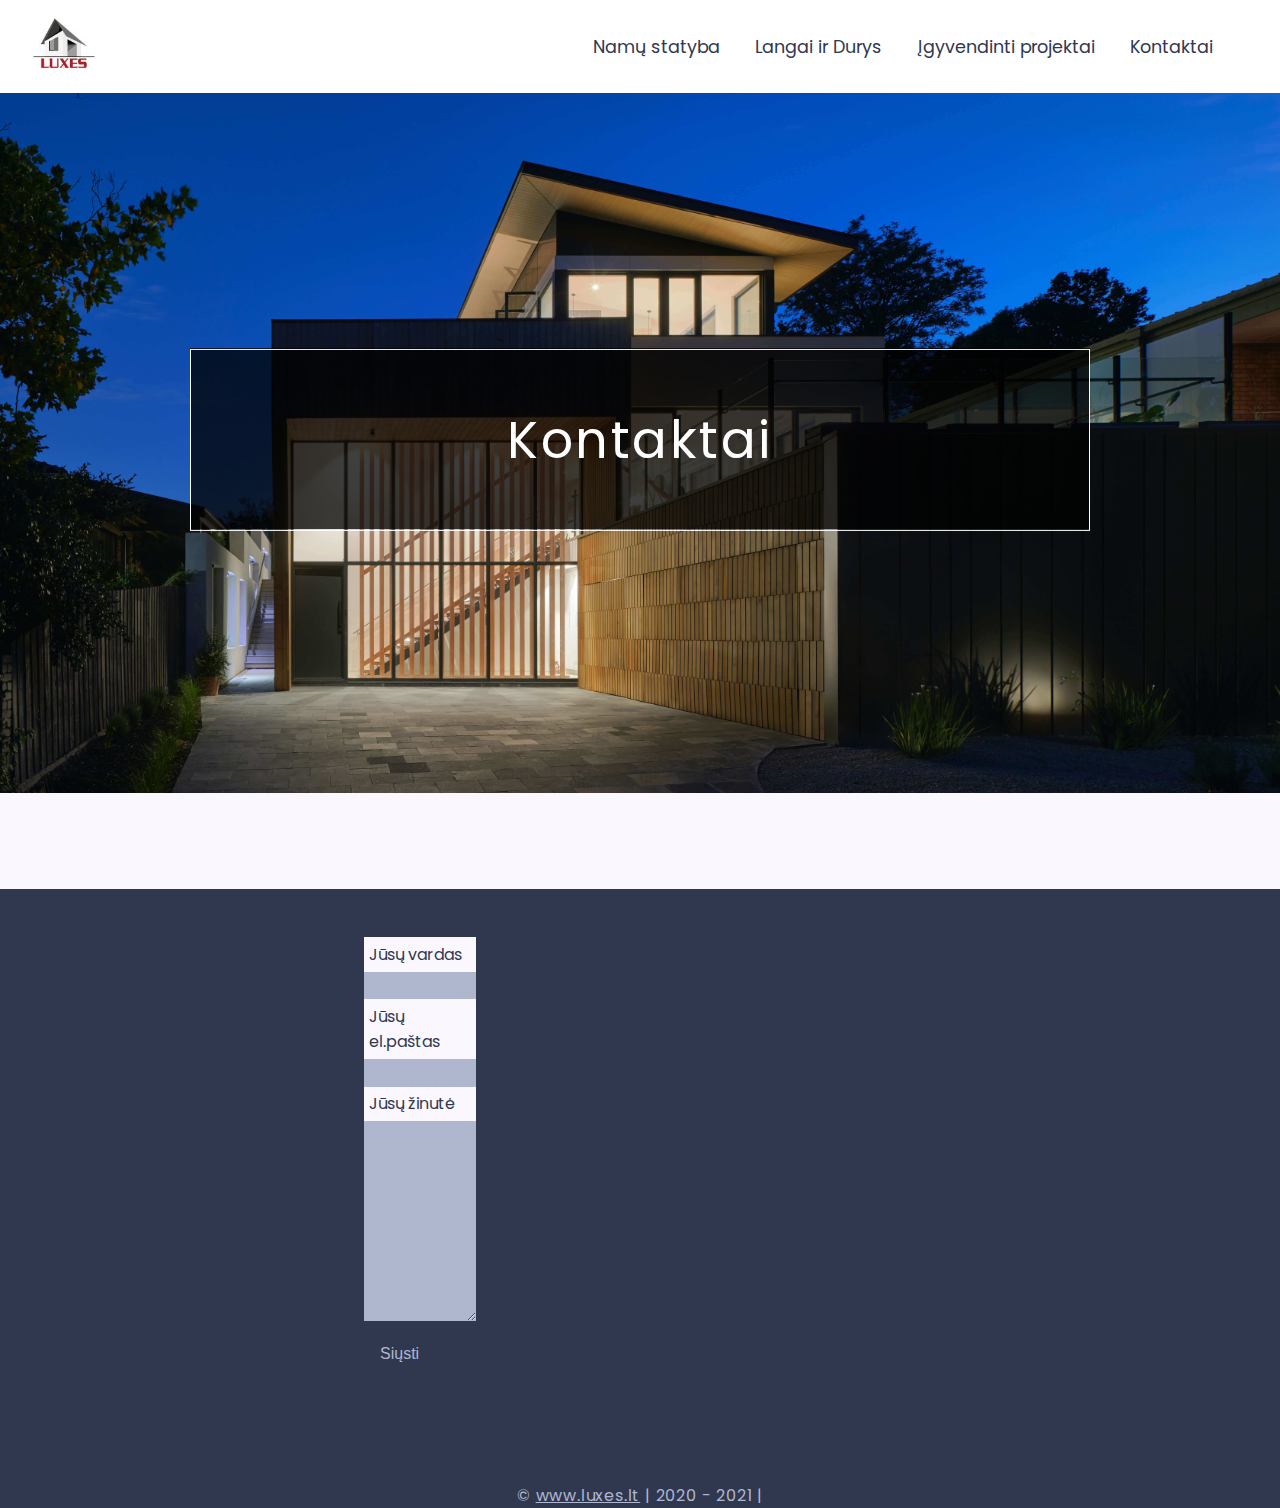
<file: kontaktai.html>
<!DOCTYPE html>
<html lang="en">
  <head>
    <meta charset="UTF-8" />
    <meta name="viewport" content="width=device-width, initial-scale=1.0" />
    <link rel="stylesheet" href="scss/main.css" />
    <title>luxes</title>
  </head>
  <body>
    <div class="nav-container">
      <header>
        <a href="index.html" class="logo">
          <svg width="149" height="124" viewBox="0 0 149 124">
            <defs>
              <clipPath id="clip-path">
                <rect
                  id="Rectangle_21"
                  data-name="Rectangle 21"
                  width="149"
                  height="124"
                  transform="translate(4667 -1095)"
                  fill="#fff"
                  stroke="#707070"
                  stroke-width="1"
                />
              </clipPath>
            </defs>
            <g
              id="Mask_Group_4"
              data-name="Mask Group 4"
              transform="translate(-4667 1095)"
              clip-path="url(#clip-path)"
            >
              <image
                id="luxes-199696-995"
                width="149"
                height="132.5"
                transform="translate(4667 -1094)"
                xlink:href="[data-uri]"
              />
            </g>
          </svg>
        </a>
        <nav>
          <!-- <svg
            class="nav-burger"
            xmlns="http://www.w3.org/2000/svg"
            width="24"
            height="24"
            viewBox="0 0 24 24"
          >
            <path d="M24 6h-24v-4h24v4zm0 4h-24v4h24v-4zm0 8h-24v4h24v-4z" />
          </svg> -->
          <div class="nav-burger">
            <p class="line"></p>
            <p class="line"></p>
            <p class="line"></p>
          </div>
          <ul class="list">
            <li><a href="namu_statyba.html">Namų statyba</a></li>
            <li><a href="langai_durys.html">Langai ir Durys</a></li>
            <li>
              <a href="igyvendinti_projektai.html">Įgyvendinti projektai</a>
            </li>
            <li><a href="kontaktai.html">Kontaktai</a></li>
          </ul>
        </nav>
      </header>
    </div>
    <section class="welcome">
      <div>
        <img src="/images/house.jpg" alt="Namas vakare su apsvietimu" />
        <p>Kontaktai</p>
      </div>
    </section>
    <main>
      <div class="contacts_info">
        <section class="contacts">
          <!-- <svg
            class="contacts_img"
            version="1.1"
            id="Capa_1"
            xmlns="http://www.w3.org/2000/svg"
            xmlns:xlink="http://www.w3.org/1999/xlink"
            x="0px"
            y="0px"
            viewBox="0 0 511.874 511.874"
            style="enable-background: new 0 0 511.874 511.874"
            xml:space="preserve"
          >
            <g>
              <g>
                <g>
                  <path
                    d="M490.114,12.813H132.568c-12.012,0.014-21.746,9.748-21.76,21.76v98.62l-16.35-24.525
				c-7.484-11.289-22.535-14.676-34.133-7.68l-33.638,20.224c-11.016,6.464-19.097,16.946-22.545,29.244
				c-12.271,44.681-3.166,121.66,109.824,234.667C203.821,474.885,270.816,499.06,316.99,499.06
				c10.69,0.049,21.339-1.34,31.659-4.13c12.293-3.448,22.775-11.518,29.252-22.519l20.198-33.673
				c6.968-11.589,3.584-26.609-7.68-34.091l-80.546-53.692c-11.049-7.308-25.859-4.905-34.031,5.521l-23.45,30.148
				c-2.451,3.226-6.897,4.166-10.445,2.21l-4.463-2.458c-14.686-8.004-32.964-17.971-69.879-54.886
				c-3.994-3.994-7.612-7.731-11.008-11.307h333.517c11.982,0.009,21.713-9.676,21.76-21.658V34.573
				C511.86,22.561,502.126,12.827,490.114,12.813z M229.318,401.362l4.335,2.381c10.897,6.093,24.614,3.266,32.213-6.639
				l23.45-30.148c2.666-3.396,7.49-4.179,11.093-1.801l80.546,53.692c3.659,2.439,4.759,7.321,2.5,11.093l-20.198,33.673
				c-4.218,7.233-11.071,12.553-19.123,14.848c-40.337,11.093-110.933,1.707-218.078-105.446S9.56,195.273,20.627,154.97
				c2.293-8.051,7.61-14.903,14.839-19.123l33.673-20.207c3.773-2.254,8.652-1.155,11.093,2.5l53.717,80.546
				c2.382,3.602,1.599,8.43-1.801,11.093l-30.157,23.458c-9.903,7.597-12.731,21.311-6.639,32.205l2.389,4.335
				c8.533,15.65,19.14,35.123,57.805,73.779C194.212,382.213,213.677,392.828,229.318,401.362z M494.808,298.526
				c-0.028,2.567-2.127,4.627-4.693,4.608H141.203c-11.083-12.674-20.64-26.604-28.476-41.506l-2.458-4.48
				c-1.96-3.54-1.022-7.982,2.202-10.428l30.157-23.458c10.43-8.17,12.833-22.982,5.521-34.031l-20.275-30.43V34.573
				c-0.014-1.249,0.476-2.451,1.359-3.334c0.883-0.883,2.085-1.373,3.334-1.359h357.547c1.249-0.014,2.451,0.476,3.334,1.359
				c0.883,0.883,1.373,2.085,1.359,3.334V298.526z"
                  />
                  <path
                    d="M460.725,52.323l-142.618,108.16c-4.035,2.932-9.499,2.932-13.534,0L162.008,52.323
				c-3.756-2.849-9.111-2.113-11.959,1.643c-2.849,3.756-2.113,9.111,1.643,11.959l142.583,108.151
				c10.144,7.494,23.989,7.494,34.133,0L471.034,65.925c1.805-1.368,2.992-3.398,3.299-5.642c0.307-2.244-0.29-4.518-1.661-6.321
				C469.824,50.213,464.478,49.48,460.725,52.323z"
                  />
                  <path
                    d="M238.517,174.793l-87.415,93.611c-3.214,3.447-3.025,8.848,0.422,12.062c3.447,3.214,8.848,3.025,12.062-0.422
				l87.416-93.653c2.888-3.484,2.553-8.617-0.762-11.698C246.924,171.612,241.78,171.656,238.517,174.793z"
                  />
                  <path
                    d="M384.728,174.793c-3.214-3.447-8.614-3.637-12.062-0.422c-3.447,3.214-3.637,8.614-0.422,12.062l87.39,93.611
				c3.214,3.447,8.614,3.637,12.062,0.422c3.447-3.214,3.637-8.614,0.422-12.062L384.728,174.793z"
                  />
                </g>
              </g>
            </g>
            <g></g>
            <g></g>
            <g></g>
            <g></g>
            <g></g>
            <g></g>
            <g></g>
            <g></g>
            <g></g>
            <g></g>
            <g></g>
            <g></g>
            <g></g>
            <g></g>
            <g></g>
          </svg> -->
          <!-- <p class="title">Kontaktai</p> -->
          <!-- <svg
            class="arrow"
            version="1.1"
            id="Layer_1"
            xmlns="http://www.w3.org/2000/svg"
            xmlns:xlink="http://www.w3.org/1999/xlink"
            x="0px"
            y="0px"
            viewBox="0 0 476.213 476.213"
            style="enable-background: new 0 0 476.213 476.213"
            xml:space="preserve"
          >
            <polygon
              points="476.213,238.105 400,161.893 400,223.106 0,223.106 0,253.106 400,253.106 400,314.32 "
            />
            <g></g>
            <g></g>
            <g></g>
            <g></g>
            <g></g>
            <g></g>
            <g></g>
            <g></g>
            <g></g>
            <g></g>
            <g></g>
            <g></g>
            <g></g>
            <g></g>
            <g></g>
          </svg> -->
          <div class="content visible">
            <div class="info">
              <div class="address">
                <!-- <span>Kontaktai</span> -->
                <p>UAB “LUXES”</p>
                <p>Tel. +370 659 97652</p>

                <p>El. paštas: info@luxes.lt</p>
                <p>Daugeliškio g. 32, Vilniaus m.</p>
              </div>

              <div class="bank">
                <!-- <span>Įmonės rekvizitai:</span> -->

                <p>AB DNB bankas</p>
                <p>SWIFT AGBLLT2X</p>
                <p>Banko kodas 4010</p>
                <p>Įmonės kodas 302591672</p>
                <p>PVM kodas LT 100005904616</p>
                <p>A/S LT68 4010 0424 0319 5207</p>
              </div>
            </div>
          </div>
          <div class="info mob">
            <form action="">
              <label for="fname">Jūsų vardas</label>
              <input type="text" id="fname" name="firstname" />

              <label for="lname">Jūsų el.paštas</label>
              <input type="text" id="lname" name="lastname" />

              <label for="subject">Jūsų žinutė</label>
              <textarea
                id="subject"
                name="subject"
                style="height: 200px"
              ></textarea>
              <button>Siųsti</button>
            </form>
          </div>
          <iframe
            width="100%"
            height="300px"
            id="mapcanvas"
            src="https://maps.google.com/maps?q=Daugeliskio%2032%20Vilnius%20Lithuania&amp;t=&amp;z=10&amp;ie=UTF8&amp;iwloc=&amp;output=embed"
            frameborder="0"
            scrolling="no"
            marginheight="0"
            marginwidth="0"
            ><div class="zxos8_gm">
              <a href="https://www.freecarcheck.co.uk"
                >UK vehicle history check</a
              >
            </div>
            <div style="overflow: hidden">
              <div id="gmap_canvas" style="height: 100%; width: 100%"></div>
            </div>
            <div>
              <small
                >Powered by
                <a href="https://www.embedgooglemap.co.uk"
                  >Embed Google Map</a
                ></small
              >
            </div></iframe
          >
        </section>
      </div>
    </main>

    <footer>
      &copy; <a href="www.luxes.lt">www.luxes.lt</a> | 2020 - 2021 |
    </footer>
    <script src="/js/main.js"></script>
  </body>
</html>
</file>
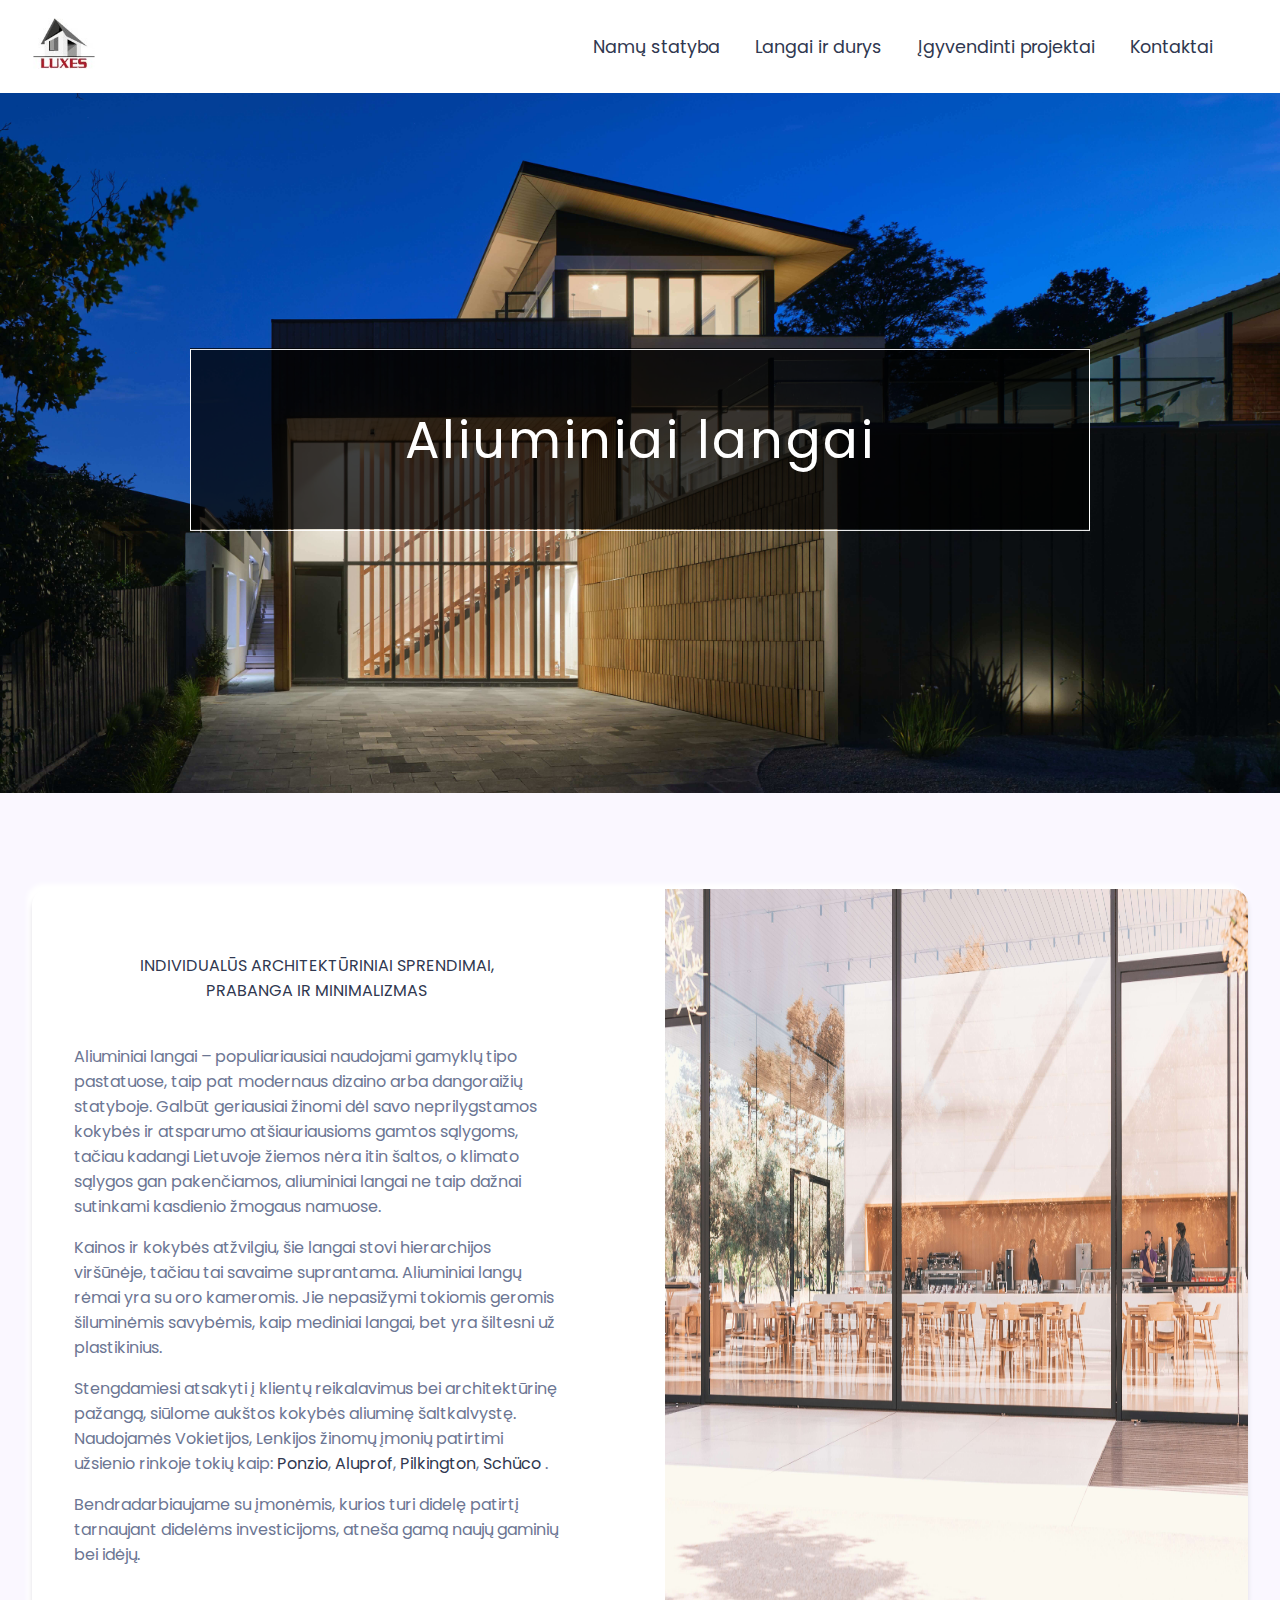
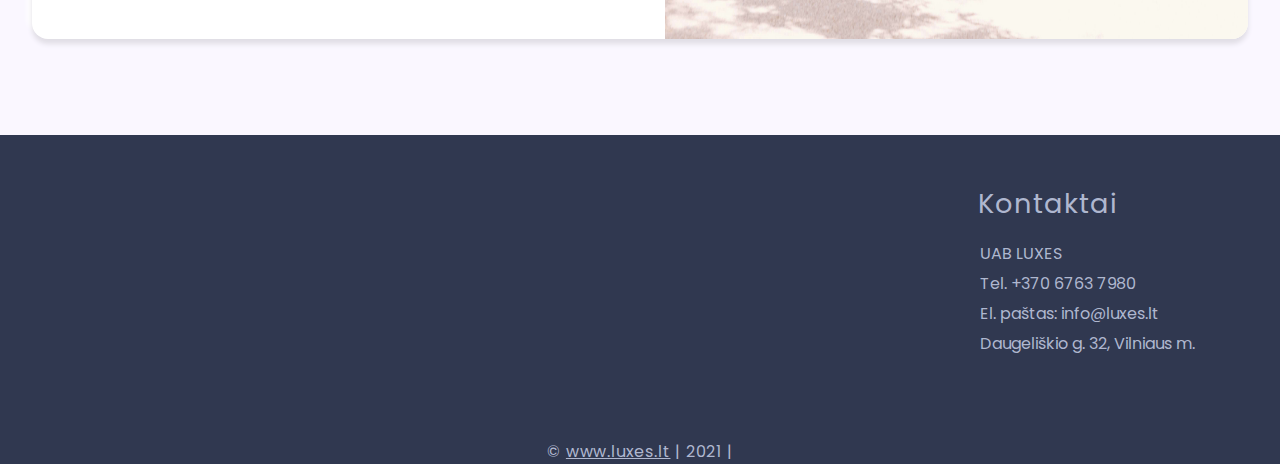
<file: html/aliuminiai_langai.html>
<!DOCTYPE html>
<html lang="en">
  <head>
      <meta charset="UTF-8" />
    <meta name="viewport" content="width=device-width, initial-scale=1.0" />
 <meta name="keywords" content="namu statyba,namu statybos,namo statybos,namo statyba,namu statyba vilnius plastikiniai langai,mediniai langai,lauko durys,langu kaina">
    <meta name="description" content="Statome individualius kokybiskus Gyvenamus Namus. Pakonsultuosime ir pastatysime nama pagal jusu norus. Musu produkcija taupo energiją ir atitinka aukščiausius garso izoliacijos reikalavimus">
    <meta property="og:title" content="LUXES | Langai ir durys | Aukščiausios kokybės produkcija">
    <link rel="stylesheet" href="/scss/main.css" />
    <!-- <link rel="stylesheet" href="/scss/langai_durys.css" /> -->
    <link rel="stylesheet" href="/scss/aliuminiai_langai.css" />
        <link rel="shortcut icon" href="/images/luxes_fivo.png" type="image/x-icon">

    <title>Namų statyba | Plastikiniai langai | Mediniai langai | Aliuminiai langai | Kokybe | Kaina </title>
  </head>
  <body>
    <div class="nav-container">
      <header>
        <a href="/index" class="logo">
          <svg width="149" height="124" viewBox="0 0 149 124">
            <defs>
              <clipPath id="clip-path">
                <rect
                  id="Rectangle_21"
                  data-name="Rectangle 21"
                  width="149"
                  height="124"
                  transform="translate(4667 -1095)"
                  fill="#fff"
                  stroke="#707070"
                  stroke-width="1"
                />
              </clipPath>
            </defs>
            <g
              id="Mask_Group_4"
              data-name="Mask Group 4"
              transform="translate(-4667 1095)"
              clip-path="url(#clip-path)"
            >
              <image
                id="luxes-199696-995"
                width="149"
                height="132.5"
                transform="translate(4667 -1094)"
                xlink:href="[data-uri]"
              />
            </g>
          </svg>
        </a>
        <nav>
  
          <div class="nav-burger">
            <p class="line"></p>
            <p class="line"></p>
            <p class="line"></p>
          </div>
          <ul class="list">
            <li><a href="namu_statyba">Namų statyba</a></li>
            <li><a href="langai_durys">Langai ir durys</a></li>
            <li>
              <a href="igyvendinti_projektai">Įgyvendinti projektai</a>
            </li>
            <li><a href="kontaktai">Kontaktai</a></li>
          </ul>
        </nav>
      </header>
    </div>
    <section class="welcome">
      <div>
        <img src="/images/house.jpg" alt="Namas vakare su apsvietimu" />
        <p>Aliuminiai langai</p>
      </div>
    </section>

    <main>
      <div class="aliuminiai_container">
        <div class="aliuminiai_content">
          <p class="aliuminiai_title">
            Individualūs architektūriniai sprendimai,</br> prabanga ir minimalizmas
          </p>
          <div class="aliuminiai_description">
            <p class="aliuminiai_title_desk">
              Individualūs architektūriniai sprendimai,</br> prabanga ir minimalizmas
            </p>
            <div class="aliuminiai_image">
              <img
                class="alium_small"
                src="/images/alium-win.jpg"
                alt="Aliuminiai langai"
              />
            </div>

            <div class="aliuminiai_para">
              <p>
                Aliuminiai langai – populiariausiai naudojami gamyklų tipo
                pastatuose, taip pat modernaus dizaino arba dangoraižių
                statyboje. Galbūt geriausiai žinomi dėl savo neprilygstamos
                kokybės ir atsparumo atšiauriausioms gamtos sąlygoms, tačiau
                kadangi Lietuvoje žiemos nėra itin šaltos, o klimato sąlygos gan
                pakenčiamos, aliuminiai langai ne taip dažnai sutinkami
                kasdienio žmogaus namuose.
              </p>

              <p>
                Kainos ir kokybės atžvilgiu, šie langai stovi hierarchijos
                viršūnėje, tačiau tai savaime suprantama. Aliuminiai langų rėmai
                yra su oro kameromis. Jie nepasižymi tokiomis geromis
                šiluminėmis savybėmis, kaip mediniai langai, bet yra šiltesni už
                plastikinius.
              </p>

        

              <p>
                Stengdamiesi atsakyti į klientų reikalavimus bei architektūrinę
                pažangą, siūlome aukštos kokybės aliuminę šaltkalvystę.
                Naudojamės Vokietijos, Lenkijos žinomų įmonių patirtimi užsienio
                rinkoje tokių kaip: <span>Ponzio</span>, <span>Aluprof</span>,
                <span>Pilkington</span>, <span>Schüco</span> .
              </p>

              <p>
                Bendradarbiaujame su įmonėmis, kurios turi didelę patirtį
                tarnaujant didelėms investicijoms, atneša gamą naujų gaminių bei
                idėjų.
              </p>
            </div>
          </div>
        </div>
      </div>
      <div class="contacts_info">
        <section class="contacts">
          <div class="info"></div>
          <?xml version="1.0" encoding="iso-8859-1"?>
          <svg
            class="contacts_img"
            version="1.1"
            id="Capa_1"
            xmlns="http://www.w3.org/2000/svg"
            xmlns:xlink="http://www.w3.org/1999/xlink"
            x="0px"
            y="0px"
            viewBox="0 0 511.874 511.874"
            style="enable-background: new 0 0 511.874 511.874"
            xml:space="preserve"
          >
            <g>
              <g>
                <g>
                  <path
                    d="M490.114,12.813H132.568c-12.012,0.014-21.746,9.748-21.76,21.76v98.62l-16.35-24.525
				c-7.484-11.289-22.535-14.676-34.133-7.68l-33.638,20.224c-11.016,6.464-19.097,16.946-22.545,29.244
				c-12.271,44.681-3.166,121.66,109.824,234.667C203.821,474.885,270.816,499.06,316.99,499.06
				c10.69,0.049,21.339-1.34,31.659-4.13c12.293-3.448,22.775-11.518,29.252-22.519l20.198-33.673
				c6.968-11.589,3.584-26.609-7.68-34.091l-80.546-53.692c-11.049-7.308-25.859-4.905-34.031,5.521l-23.45,30.148
				c-2.451,3.226-6.897,4.166-10.445,2.21l-4.463-2.458c-14.686-8.004-32.964-17.971-69.879-54.886
				c-3.994-3.994-7.612-7.731-11.008-11.307h333.517c11.982,0.009,21.713-9.676,21.76-21.658V34.573
				C511.86,22.561,502.126,12.827,490.114,12.813z M229.318,401.362l4.335,2.381c10.897,6.093,24.614,3.266,32.213-6.639
				l23.45-30.148c2.666-3.396,7.49-4.179,11.093-1.801l80.546,53.692c3.659,2.439,4.759,7.321,2.5,11.093l-20.198,33.673
				c-4.218,7.233-11.071,12.553-19.123,14.848c-40.337,11.093-110.933,1.707-218.078-105.446S9.56,195.273,20.627,154.97
				c2.293-8.051,7.61-14.903,14.839-19.123l33.673-20.207c3.773-2.254,8.652-1.155,11.093,2.5l53.717,80.546
				c2.382,3.602,1.599,8.43-1.801,11.093l-30.157,23.458c-9.903,7.597-12.731,21.311-6.639,32.205l2.389,4.335
				c8.533,15.65,19.14,35.123,57.805,73.779C194.212,382.213,213.677,392.828,229.318,401.362z M494.808,298.526
				c-0.028,2.567-2.127,4.627-4.693,4.608H141.203c-11.083-12.674-20.64-26.604-28.476-41.506l-2.458-4.48
				c-1.96-3.54-1.022-7.982,2.202-10.428l30.157-23.458c10.43-8.17,12.833-22.982,5.521-34.031l-20.275-30.43V34.573
				c-0.014-1.249,0.476-2.451,1.359-3.334c0.883-0.883,2.085-1.373,3.334-1.359h357.547c1.249-0.014,2.451,0.476,3.334,1.359
				c0.883,0.883,1.373,2.085,1.359,3.334V298.526z"
                  />
                  <path
                    d="M460.725,52.323l-142.618,108.16c-4.035,2.932-9.499,2.932-13.534,0L162.008,52.323
				c-3.756-2.849-9.111-2.113-11.959,1.643c-2.849,3.756-2.113,9.111,1.643,11.959l142.583,108.151
				c10.144,7.494,23.989,7.494,34.133,0L471.034,65.925c1.805-1.368,2.992-3.398,3.299-5.642c0.307-2.244-0.29-4.518-1.661-6.321
				C469.824,50.213,464.478,49.48,460.725,52.323z"
                  />
                  <path
                    d="M238.517,174.793l-87.415,93.611c-3.214,3.447-3.025,8.848,0.422,12.062c3.447,3.214,8.848,3.025,12.062-0.422
				l87.416-93.653c2.888-3.484,2.553-8.617-0.762-11.698C246.924,171.612,241.78,171.656,238.517,174.793z"
                  />
                  <path
                    d="M384.728,174.793c-3.214-3.447-8.614-3.637-12.062-0.422c-3.447,3.214-3.637,8.614-0.422,12.062l87.39,93.611
				c3.214,3.447,8.614,3.637,12.062,0.422c3.447-3.214,3.637-8.614,0.422-12.062L384.728,174.793z"
                  />
                </g>
              </g>
            </g>
            <g></g>
            <g></g>
            <g></g>
            <g></g>
            <g></g>
            <g></g>
            <g></g>
            <g></g>
            <g></g>
            <g></g>
            <g></g>
            <g></g>
            <g></g>
            <g></g>
            <g></g>
          </svg>
          <svg
            class="arrow"
            version="1.1"
            id="Layer_1"
            xmlns="http://www.w3.org/2000/svg"
            xmlns:xlink="http://www.w3.org/1999/xlink"
            x="0px"
            y="0px"
            viewBox="0 0 476.213 476.213"
            style="enable-background: new 0 0 476.213 476.213"
            xml:space="preserve"
          >
            <polygon
              points="476.213,238.105 400,161.893 400,223.106 0,223.106 0,253.106 400,253.106 400,314.32 "
            />
            <g></g>
            <g></g>
            <g></g>
            <g></g>
            <g></g>
            <g></g>
            <g></g>
            <g></g>
            <g></g>
            <g></g>
            <g></g>
            <g></g>
            <g></g>
            <g></g>
            <g></g>
          </svg>
          <div class="content">
            <div class="info">
              <div class="address">
                <span>Kontaktai</span>
                <p class="light-color">UAB LUXES</p>
                <p class="light-color">Tel. +370 6763 7980</p>

                <p class="light-color">El. paštas: info@luxes.lt</p>
                <p class="light-color">Daugeliškio g. 32, Vilniaus m.</p>
              </div>
              <div class="bank">
       
              </div>
            </div>
          </div>
        </section>
      </div>
    </main>

    <footer>
      &copy; <a href="http://www.luxes.lt">www.luxes.lt</a> | 2021 |
    </footer>
    <script src="/js/main.js"></script>
      
  </body>
</html>
</file>
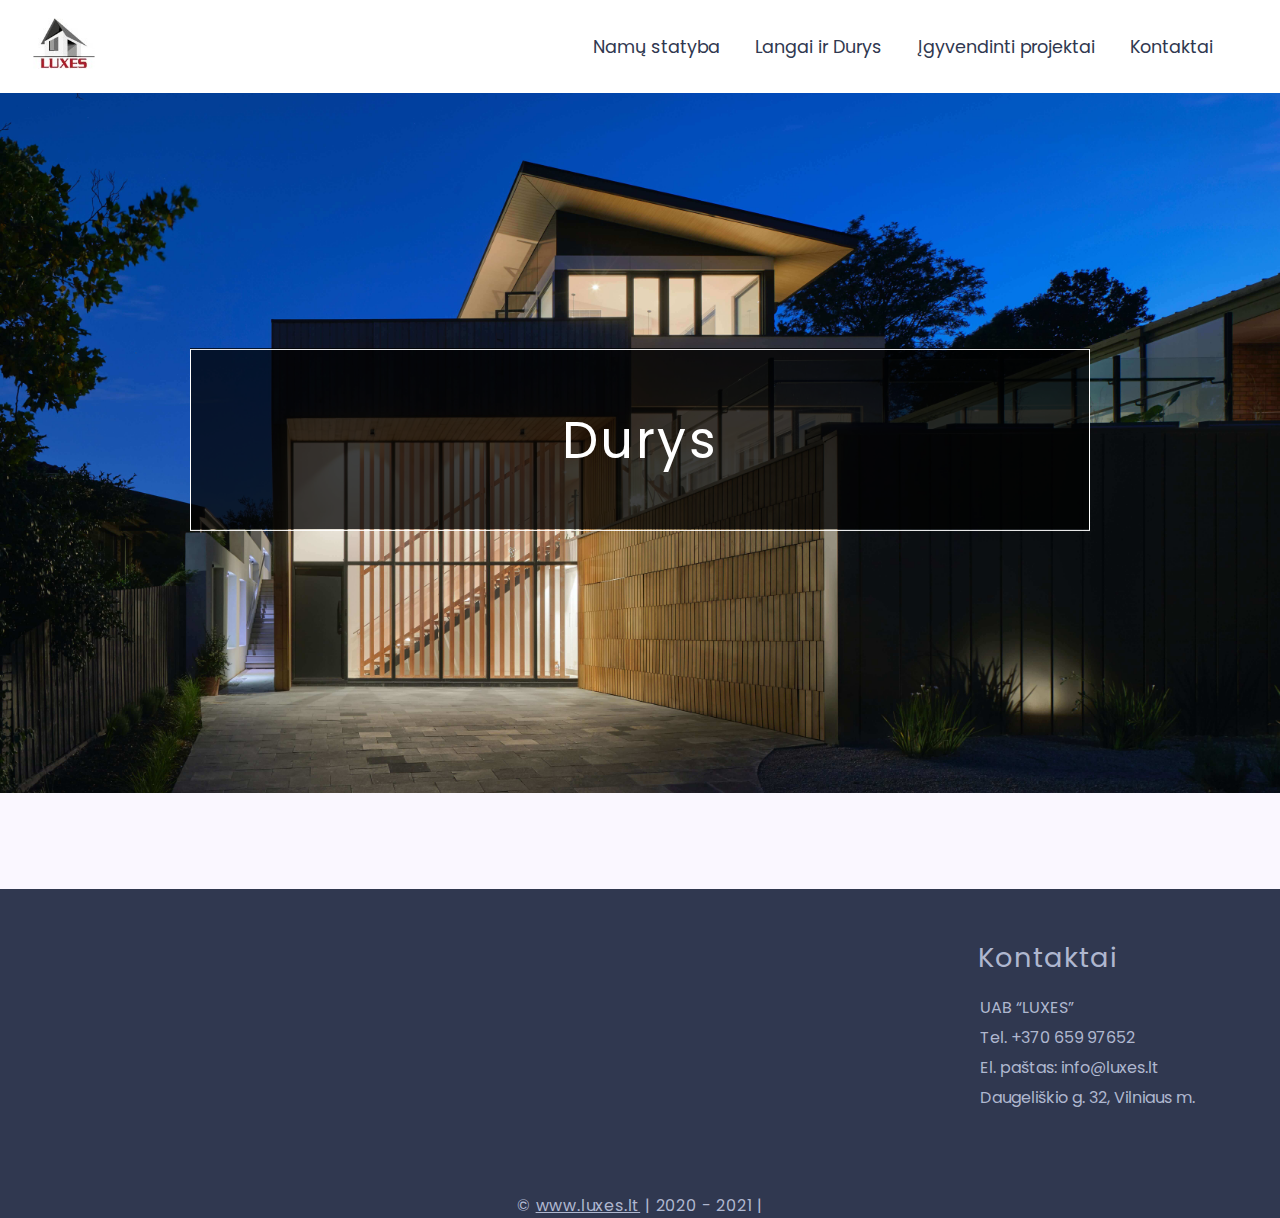
<file: html/doors.html>
<!DOCTYPE html>
<html lang="en">
  <head>
    <meta charset="UTF-8" />
    <meta name="viewport" content="width=device-width, initial-scale=1.0" />
    <link rel="stylesheet" href="/scss/main.css" />
    <link rel="stylesheet" href="/scss/langai_durys.css" />
    <title>luxes</title>
  </head>
  <body>
    <div class="nav-container">
      <header>
        <a href="/index.html" class="logo">
          <svg width="149" height="124" viewBox="0 0 149 124">
            <defs>
              <clipPath id="clip-path">
                <rect
                  id="Rectangle_21"
                  data-name="Rectangle 21"
                  width="149"
                  height="124"
                  transform="translate(4667 -1095)"
                  fill="#fff"
                  stroke="#707070"
                  stroke-width="1"
                />
              </clipPath>
            </defs>
            <g
              id="Mask_Group_4"
              data-name="Mask Group 4"
              transform="translate(-4667 1095)"
              clip-path="url(#clip-path)"
            >
              <image
                id="luxes-199696-995"
                width="149"
                height="132.5"
                transform="translate(4667 -1094)"
                xlink:href="[data-uri]"
              />
            </g>
          </svg>
        </a>
        <nav>
          <!-- <svg
            class="nav-burger"
            xmlns="http://www.w3.org/2000/svg"
            width="24"
            height="24"
            viewBox="0 0 24 24"
          >
            <path d="M24 6h-24v-4h24v4zm0 4h-24v4h24v-4zm0 8h-24v4h24v-4z" />
          </svg> -->
          <div class="nav-burger">
            <p class="line"></p>
            <p class="line"></p>
            <p class="line"></p>
          </div>
          <ul class="list">
            <li><a href="namu_statyba.html">Namų statyba</a></li>
            <li><a href="langai_durys.html">Langai ir Durys</a></li>
            <li>
              <a href="igyvendinti_projektai.html">Įgyvendinti projektai</a>
            </li>
            <li><a href="kontaktai.html">Kontaktai</a></li>
          </ul>
        </nav>
      </header>
    </div>
    <section class="welcome">
      <div>
        <img src="/images/house.jpg" alt="Namas vakare su apsvietimu" />
        <p>Durys</p>
      </div>
    </section>

    <main>
      <div class="contacts_info">
        <section class="contacts">
          <div class="info"></div>
          <?xml version="1.0" encoding="iso-8859-1"?>
          <svg
            class="contacts_img"
            version="1.1"
            id="Capa_1"
            xmlns="http://www.w3.org/2000/svg"
            xmlns:xlink="http://www.w3.org/1999/xlink"
            x="0px"
            y="0px"
            viewBox="0 0 511.874 511.874"
            style="enable-background: new 0 0 511.874 511.874"
            xml:space="preserve"
          >
            <g>
              <g>
                <g>
                  <path
                    d="M490.114,12.813H132.568c-12.012,0.014-21.746,9.748-21.76,21.76v98.62l-16.35-24.525
				c-7.484-11.289-22.535-14.676-34.133-7.68l-33.638,20.224c-11.016,6.464-19.097,16.946-22.545,29.244
				c-12.271,44.681-3.166,121.66,109.824,234.667C203.821,474.885,270.816,499.06,316.99,499.06
				c10.69,0.049,21.339-1.34,31.659-4.13c12.293-3.448,22.775-11.518,29.252-22.519l20.198-33.673
				c6.968-11.589,3.584-26.609-7.68-34.091l-80.546-53.692c-11.049-7.308-25.859-4.905-34.031,5.521l-23.45,30.148
				c-2.451,3.226-6.897,4.166-10.445,2.21l-4.463-2.458c-14.686-8.004-32.964-17.971-69.879-54.886
				c-3.994-3.994-7.612-7.731-11.008-11.307h333.517c11.982,0.009,21.713-9.676,21.76-21.658V34.573
				C511.86,22.561,502.126,12.827,490.114,12.813z M229.318,401.362l4.335,2.381c10.897,6.093,24.614,3.266,32.213-6.639
				l23.45-30.148c2.666-3.396,7.49-4.179,11.093-1.801l80.546,53.692c3.659,2.439,4.759,7.321,2.5,11.093l-20.198,33.673
				c-4.218,7.233-11.071,12.553-19.123,14.848c-40.337,11.093-110.933,1.707-218.078-105.446S9.56,195.273,20.627,154.97
				c2.293-8.051,7.61-14.903,14.839-19.123l33.673-20.207c3.773-2.254,8.652-1.155,11.093,2.5l53.717,80.546
				c2.382,3.602,1.599,8.43-1.801,11.093l-30.157,23.458c-9.903,7.597-12.731,21.311-6.639,32.205l2.389,4.335
				c8.533,15.65,19.14,35.123,57.805,73.779C194.212,382.213,213.677,392.828,229.318,401.362z M494.808,298.526
				c-0.028,2.567-2.127,4.627-4.693,4.608H141.203c-11.083-12.674-20.64-26.604-28.476-41.506l-2.458-4.48
				c-1.96-3.54-1.022-7.982,2.202-10.428l30.157-23.458c10.43-8.17,12.833-22.982,5.521-34.031l-20.275-30.43V34.573
				c-0.014-1.249,0.476-2.451,1.359-3.334c0.883-0.883,2.085-1.373,3.334-1.359h357.547c1.249-0.014,2.451,0.476,3.334,1.359
				c0.883,0.883,1.373,2.085,1.359,3.334V298.526z"
                  />
                  <path
                    d="M460.725,52.323l-142.618,108.16c-4.035,2.932-9.499,2.932-13.534,0L162.008,52.323
				c-3.756-2.849-9.111-2.113-11.959,1.643c-2.849,3.756-2.113,9.111,1.643,11.959l142.583,108.151
				c10.144,7.494,23.989,7.494,34.133,0L471.034,65.925c1.805-1.368,2.992-3.398,3.299-5.642c0.307-2.244-0.29-4.518-1.661-6.321
				C469.824,50.213,464.478,49.48,460.725,52.323z"
                  />
                  <path
                    d="M238.517,174.793l-87.415,93.611c-3.214,3.447-3.025,8.848,0.422,12.062c3.447,3.214,8.848,3.025,12.062-0.422
				l87.416-93.653c2.888-3.484,2.553-8.617-0.762-11.698C246.924,171.612,241.78,171.656,238.517,174.793z"
                  />
                  <path
                    d="M384.728,174.793c-3.214-3.447-8.614-3.637-12.062-0.422c-3.447,3.214-3.637,8.614-0.422,12.062l87.39,93.611
				c3.214,3.447,8.614,3.637,12.062,0.422c3.447-3.214,3.637-8.614,0.422-12.062L384.728,174.793z"
                  />
                </g>
              </g>
            </g>
            <g></g>
            <g></g>
            <g></g>
            <g></g>
            <g></g>
            <g></g>
            <g></g>
            <g></g>
            <g></g>
            <g></g>
            <g></g>
            <g></g>
            <g></g>
            <g></g>
            <g></g>
          </svg>
          <!-- <p class="title">Kontaktai</p> -->
          <svg
            class="arrow"
            version="1.1"
            id="Layer_1"
            xmlns="http://www.w3.org/2000/svg"
            xmlns:xlink="http://www.w3.org/1999/xlink"
            x="0px"
            y="0px"
            viewBox="0 0 476.213 476.213"
            style="enable-background: new 0 0 476.213 476.213"
            xml:space="preserve"
          >
            <polygon
              points="476.213,238.105 400,161.893 400,223.106 0,223.106 0,253.106 400,253.106 400,314.32 "
            />
            <g></g>
            <g></g>
            <g></g>
            <g></g>
            <g></g>
            <g></g>
            <g></g>
            <g></g>
            <g></g>
            <g></g>
            <g></g>
            <g></g>
            <g></g>
            <g></g>
            <g></g>
          </svg>
          <div class="content">
            <div class="info">
              <div class="address">
                <span>Kontaktai</span>
                <p class="light-color">UAB “LUXES”</p>
                <p class="light-color">Tel. +370 659 97652</p>

                <p class="light-color">El. paštas: info@luxes.lt</p>
                <p class="light-color">Daugeliškio g. 32, Vilniaus m.</p>
              </div>
              <div class="bank">
                <!-- <span>Įmonės rekvizitai:</span>

                <p>AB DNB bankas</p>
                <p>SWIFT AGBLLT2X</p>
                <p>Banko kodas 4010</p>
                <p>Įmonės kodas 302591672</p>
                <p>PVM kodas LT 100005904616</p>
                <p>A/S LT68 4010 0424 0319 5207</p> -->
              </div>
            </div>
          </div>
        </section>
      </div>
    </main>

    <footer>
      &copy; <a href="www.luxes.lt">www.luxes.lt</a> | 2020 - 2021 |
    </footer>
    <script src="/js/main.js"></script>
  </body>
</html>
</file>
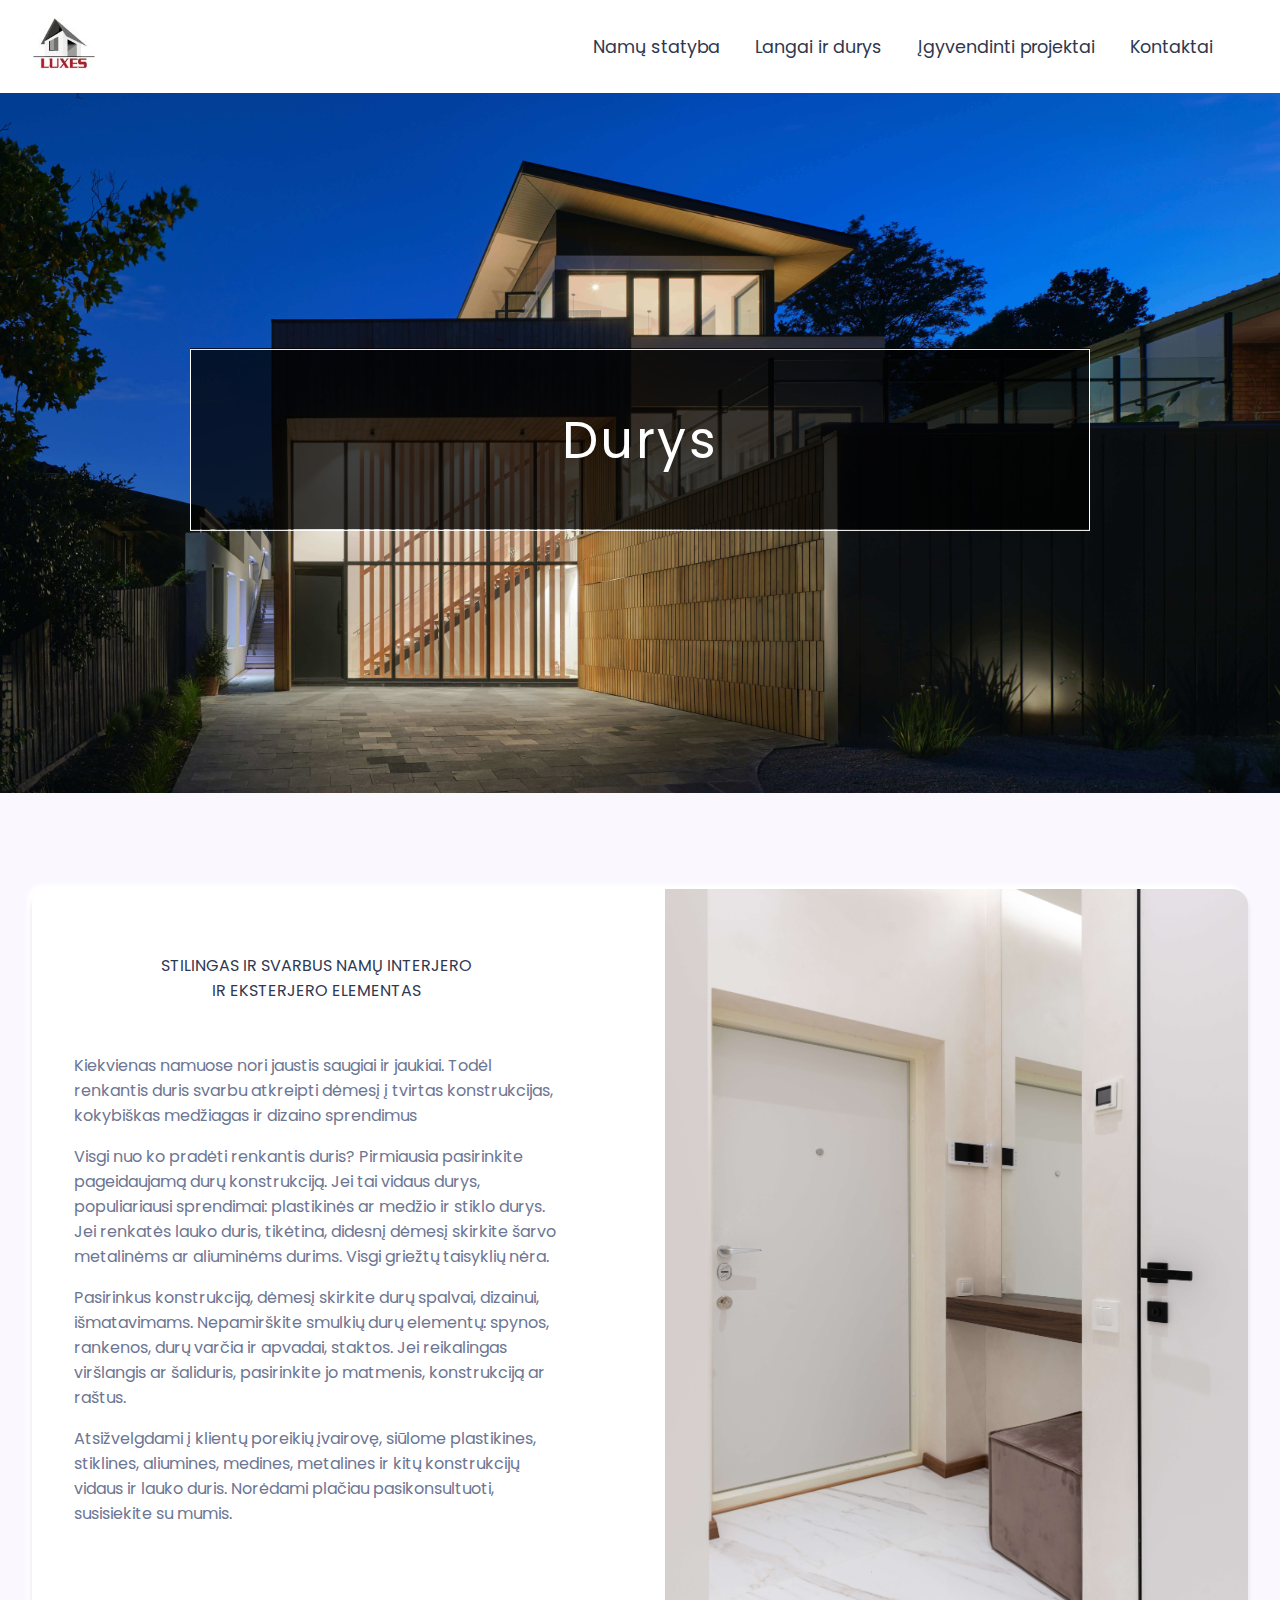
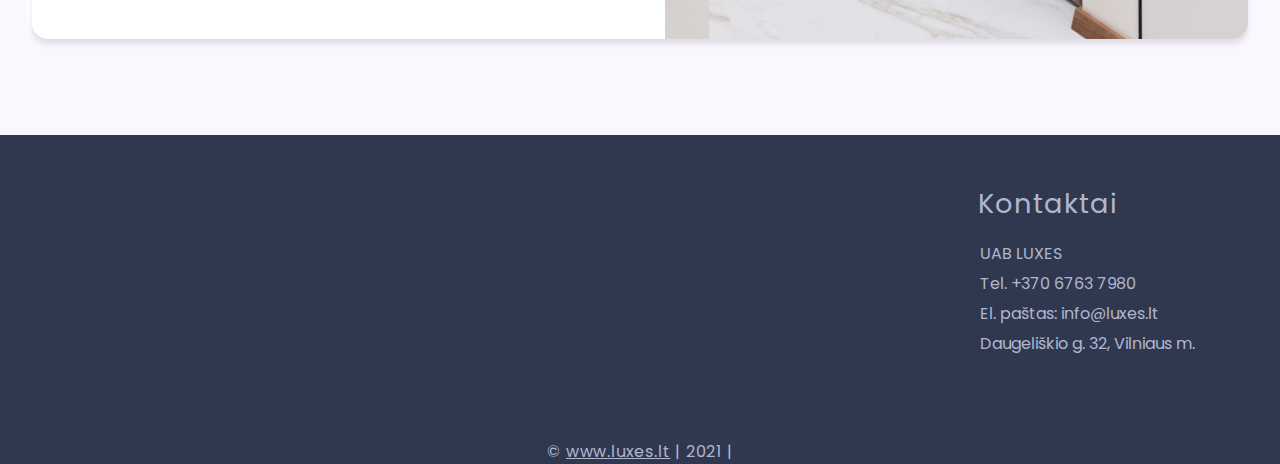
<file: html/durys.html>
<!DOCTYPE html>
<html lang="en">
  <head>
       <meta charset="UTF-8" />
    <meta name="viewport" content="width=device-width, initial-scale=1.0" />
 <meta name="keywords" content="namu statyba,namu statybos,namo statybos,namo statyba,namu statyba vilnius plastikiniai langai,mediniai langai,lauko durys,langu kaina">
    <meta name="description" content="Statome individualius kokybiskus Gyvenamus Namus. Pakonsultuosime ir pastatysime nama pagal jusu norus. Musu produkcija taupo energiją ir atitinka aukščiausius garso izoliacijos reikalavimus">
    <meta property="og:title" content="LUXES | Langai ir durys | Aukščiausios kokybės produkcija">
    <link rel="stylesheet" href="/scss/main.css" />
    <!-- <link rel="stylesheet" href="/scss/langai_durys.css" /> -->
    <link rel="stylesheet" href="/scss/durys.css" />
        <link rel="shortcut icon" href="/images/luxes_fivo.png" type="image/x-icon">

    <title>Namų statyba | Plastikiniai langai | Mediniai langai | Aliuminiai langai | Kokybe | Kaina </title>
  </head>
  <body>
    <div class="nav-container">
      <header>
        <a href="/index.html" class="logo">
          <svg width="149" height="124" viewBox="0 0 149 124">
            <defs>
              <clipPath id="clip-path">
                <rect
                  id="Rectangle_21"
                  data-name="Rectangle 21"
                  width="149"
                  height="124"
                  transform="translate(4667 -1095)"
                  fill="#fff"
                  stroke="#707070"
                  stroke-width="1"
                />
              </clipPath>
            </defs>
            <g
              id="Mask_Group_4"
              data-name="Mask Group 4"
              transform="translate(-4667 1095)"
              clip-path="url(#clip-path)"
            >
              <image
                id="luxes-199696-995"
                width="149"
                height="132.5"
                transform="translate(4667 -1094)"
                xlink:href="[data-uri]"
              />
            </g>
          </svg>
        </a>
        <nav>
    
          <div class="nav-burger">
            <p class="line"></p>
            <p class="line"></p>
            <p class="line"></p>
          </div>
          <ul class="list">
            <li><a href="namu_statyba.html">Namų statyba</a></li>
            <li><a href="langai_durys.html">Langai ir durys</a></li>
            <li>
              <a href="igyvendinti_projektai.html">Įgyvendinti projektai</a>
            </li>
            <li><a href="kontaktai.html">Kontaktai</a></li>
          </ul>
        </nav>
      </header>
    </div>
    <section class="welcome">
      <div>
        <img src="/images/house.jpg" alt="Namas vakare su apsvietimu" />
        <p>Durys</p>
      </div>
    </section>

    <main>
      <div class="durys_container">
        <div class="durys_content">
          <p class="durys_title">
              Stilingas ir svarbus namų interjero ir eksterjero elementas
          </p>
          <div class="durys_description">
            <p class="durys_title_desk">
              Stilingas ir svarbus namų interjero </br> ir eksterjero elementas
            </p>
            <div class="durys_image">
              <img
                class="durys_big"
                src="/images/modern-doors01.jpg"
                alt="Namo durys Buto durys"
              />
              <img
                class="durys_small"
                src="/images/doors-small.jpg"
                alt="Namo durys Buto durys"
              />
            </div>
            <div class="durys_para">
              <p>
                Kiekvienas namuose nori jaustis saugiai ir jaukiai. Todėl
                renkantis duris svarbu atkreipti dėmesį į tvirtas konstrukcijas,
                kokybiškas medžiagas ir dizaino sprendimus
              </p>

              <p>
                Visgi nuo ko pradėti renkantis duris? Pirmiausia pasirinkite
                pageidaujamą durų konstrukciją. Jei tai vidaus durys,
                populiariausi sprendimai: plastikinės ar medžio ir stiklo durys.
                Jei renkatės lauko duris, tikėtina, didesnį dėmesį skirkite
                šarvo metalinėms ar aliuminėms durims. Visgi griežtų taisyklių
                nėra.
              </p>

              <p>
                Pasirinkus konstrukciją, dėmesį skirkite durų spalvai, dizainui,
                išmatavimams. Nepamirškite smulkių durų elementų: spynos,
                rankenos, durų varčia ir apvadai, staktos. Jei reikalingas
                viršlangis ar šaliduris, pasirinkite jo matmenis, konstrukciją
                ar raštus.
              </p>

              <p>
                Atsižvelgdami į klientų poreikių įvairovę, siūlome plastikines,
                stiklines, aliumines, medines, metalines ir kitų konstrukcijų
                vidaus ir lauko duris. Norėdami plačiau pasikonsultuoti,
                susisiekite su mumis.
              </p>
            </div>
          </div>
        </div>
      </div>
      <div class="contacts_info">
        <section class="contacts">
          <div class="info"></div>
          <?xml version="1.0" encoding="iso-8859-1"?>
          <svg
            class="contacts_img"
            version="1.1"
            id="Capa_1"
            xmlns="http://www.w3.org/2000/svg"
            xmlns:xlink="http://www.w3.org/1999/xlink"
            x="0px"
            y="0px"
            viewBox="0 0 511.874 511.874"
            style="enable-background: new 0 0 511.874 511.874"
            xml:space="preserve"
          >
            <g>
              <g>
                <g>
                  <path
                    d="M490.114,12.813H132.568c-12.012,0.014-21.746,9.748-21.76,21.76v98.62l-16.35-24.525
				c-7.484-11.289-22.535-14.676-34.133-7.68l-33.638,20.224c-11.016,6.464-19.097,16.946-22.545,29.244
				c-12.271,44.681-3.166,121.66,109.824,234.667C203.821,474.885,270.816,499.06,316.99,499.06
				c10.69,0.049,21.339-1.34,31.659-4.13c12.293-3.448,22.775-11.518,29.252-22.519l20.198-33.673
				c6.968-11.589,3.584-26.609-7.68-34.091l-80.546-53.692c-11.049-7.308-25.859-4.905-34.031,5.521l-23.45,30.148
				c-2.451,3.226-6.897,4.166-10.445,2.21l-4.463-2.458c-14.686-8.004-32.964-17.971-69.879-54.886
				c-3.994-3.994-7.612-7.731-11.008-11.307h333.517c11.982,0.009,21.713-9.676,21.76-21.658V34.573
				C511.86,22.561,502.126,12.827,490.114,12.813z M229.318,401.362l4.335,2.381c10.897,6.093,24.614,3.266,32.213-6.639
				l23.45-30.148c2.666-3.396,7.49-4.179,11.093-1.801l80.546,53.692c3.659,2.439,4.759,7.321,2.5,11.093l-20.198,33.673
				c-4.218,7.233-11.071,12.553-19.123,14.848c-40.337,11.093-110.933,1.707-218.078-105.446S9.56,195.273,20.627,154.97
				c2.293-8.051,7.61-14.903,14.839-19.123l33.673-20.207c3.773-2.254,8.652-1.155,11.093,2.5l53.717,80.546
				c2.382,3.602,1.599,8.43-1.801,11.093l-30.157,23.458c-9.903,7.597-12.731,21.311-6.639,32.205l2.389,4.335
				c8.533,15.65,19.14,35.123,57.805,73.779C194.212,382.213,213.677,392.828,229.318,401.362z M494.808,298.526
				c-0.028,2.567-2.127,4.627-4.693,4.608H141.203c-11.083-12.674-20.64-26.604-28.476-41.506l-2.458-4.48
				c-1.96-3.54-1.022-7.982,2.202-10.428l30.157-23.458c10.43-8.17,12.833-22.982,5.521-34.031l-20.275-30.43V34.573
				c-0.014-1.249,0.476-2.451,1.359-3.334c0.883-0.883,2.085-1.373,3.334-1.359h357.547c1.249-0.014,2.451,0.476,3.334,1.359
				c0.883,0.883,1.373,2.085,1.359,3.334V298.526z"
                  />
                  <path
                    d="M460.725,52.323l-142.618,108.16c-4.035,2.932-9.499,2.932-13.534,0L162.008,52.323
				c-3.756-2.849-9.111-2.113-11.959,1.643c-2.849,3.756-2.113,9.111,1.643,11.959l142.583,108.151
				c10.144,7.494,23.989,7.494,34.133,0L471.034,65.925c1.805-1.368,2.992-3.398,3.299-5.642c0.307-2.244-0.29-4.518-1.661-6.321
				C469.824,50.213,464.478,49.48,460.725,52.323z"
                  />
                  <path
                    d="M238.517,174.793l-87.415,93.611c-3.214,3.447-3.025,8.848,0.422,12.062c3.447,3.214,8.848,3.025,12.062-0.422
				l87.416-93.653c2.888-3.484,2.553-8.617-0.762-11.698C246.924,171.612,241.78,171.656,238.517,174.793z"
                  />
                  <path
                    d="M384.728,174.793c-3.214-3.447-8.614-3.637-12.062-0.422c-3.447,3.214-3.637,8.614-0.422,12.062l87.39,93.611
				c3.214,3.447,8.614,3.637,12.062,0.422c3.447-3.214,3.637-8.614,0.422-12.062L384.728,174.793z"
                  />
                </g>
              </g>
            </g>
            <g></g>
            <g></g>
            <g></g>
            <g></g>
            <g></g>
            <g></g>
            <g></g>
            <g></g>
            <g></g>
            <g></g>
            <g></g>
            <g></g>
            <g></g>
            <g></g>
            <g></g>
          </svg>
          <svg
            class="arrow"
            version="1.1"
            id="Layer_1"
            xmlns="http://www.w3.org/2000/svg"
            xmlns:xlink="http://www.w3.org/1999/xlink"
            x="0px"
            y="0px"
            viewBox="0 0 476.213 476.213"
            style="enable-background: new 0 0 476.213 476.213"
            xml:space="preserve"
          >
            <polygon
              points="476.213,238.105 400,161.893 400,223.106 0,223.106 0,253.106 400,253.106 400,314.32 "
            />
            <g></g>
            <g></g>
            <g></g>
            <g></g>
            <g></g>
            <g></g>
            <g></g>
            <g></g>
            <g></g>
            <g></g>
            <g></g>
            <g></g>
            <g></g>
            <g></g>
            <g></g>
          </svg>
          <div class="content">
            <div class="info">
              <div class="address">
                <span>Kontaktai</span>
                <p class="light-color">UAB LUXES</p>
                <p class="light-color">Tel. +370 6763 7980</p>

                <p class="light-color">El. paštas: info@luxes.lt</p>
                <p class="light-color">Daugeliškio g. 32, Vilniaus m.</p>
              </div>
              <div class="bank">
  
              </div>
            </div>
          </div>
        </section>
      </div>
    </main>

    <footer>
      &copy; <a href="http://www.luxes.lt">www.luxes.lt</a> | 2021 |
    </footer>
    <script src="/js/main.js"></script>
      
  </body>
</html>
</file>
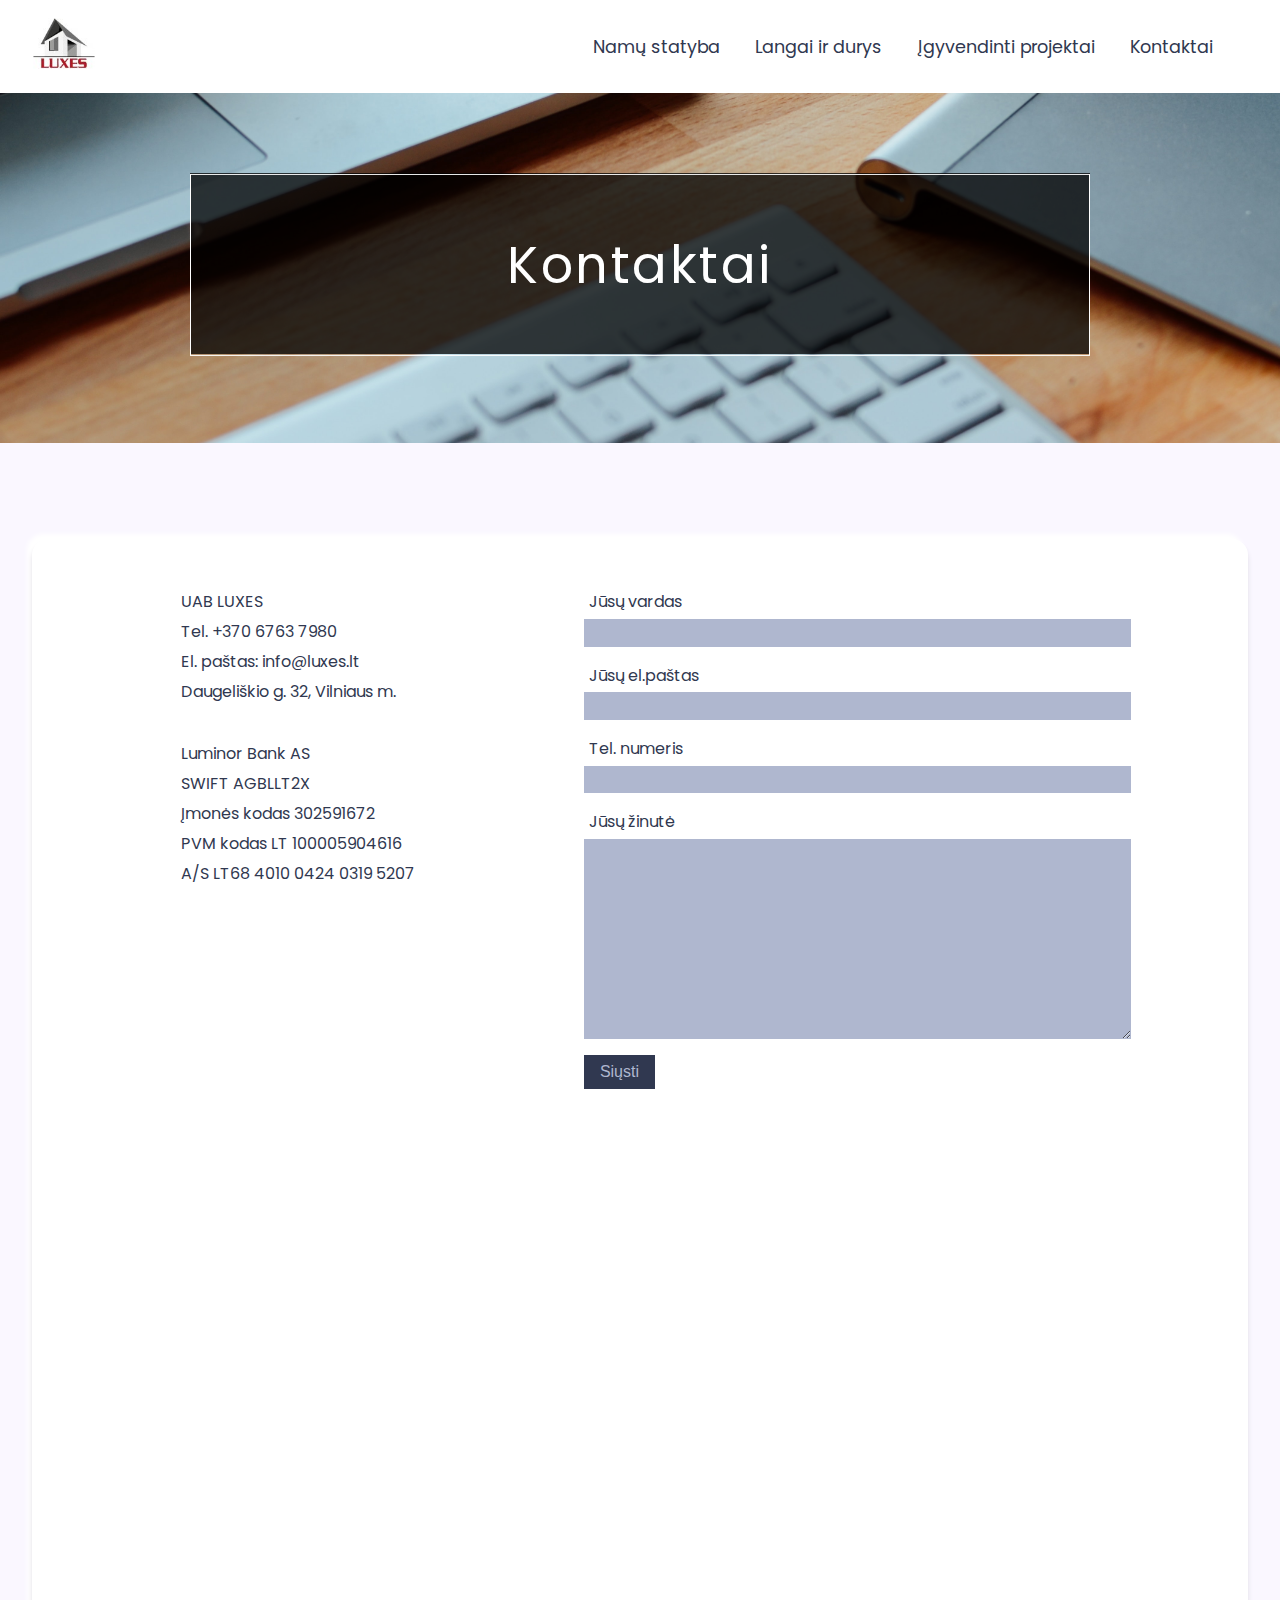
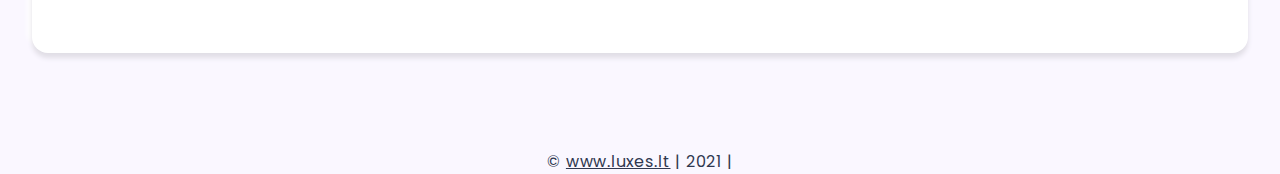
<file: html/kontaktai.html>
<!DOCTYPE html>
<html lang="en">
  <head>
    <meta charset="UTF-8" />
    <meta name="viewport" content="width=device-width, initial-scale=1.0" />
    <meta
      name="keywords"
      content="namu statyba,namu statybos,namo statybos,namo statyba,namu statyba vilnius plastikiniai langai,mediniai langai,lauko durys,langu kaina"
    />
    <meta
      name="description"
      content="Statome individualius kokybiskus Gyvenamus Namus. Pakonsultuosime ir pastatysime nama pagal jusu norus. Musu produkcija taupo energiją ir atitinka aukščiausius garso izoliacijos reikalavimus"
    />
    <meta
      property="og:title"
      content="LUXES | Langai ir durys | Aukščiausios kokybės produkcija"
    />
    <link
      rel="shortcut icon"
      href="/images/luxes_fivo.png"
      type="image/x-icon"
    />

    <link rel="stylesheet" href="/scss/main.css" />
    <link rel="stylesheet" href="/scss/kontaktai.css" />
    <title>
      Namų statyba | Plastikiniai langai | Mediniai langai | Aliuminiai langai |
      Kokybe | Kaina
    </title>
  </head>
  <body>
    <div class="nav-container">
      <header>
        <a href="/index" class="logo">
          <svg width="149" height="124" viewBox="0 0 149 124">
            <defs>
              <clipPath id="clip-path">
                <rect
                  id="Rectangle_21"
                  data-name="Rectangle 21"
                  width="149"
                  height="124"
                  transform="translate(4667 -1095)"
                  fill="#fff"
                  stroke="#707070"
                  stroke-width="1"
                />
              </clipPath>
            </defs>
            <g
              id="Mask_Group_4"
              data-name="Mask Group 4"
              transform="translate(-4667 1095)"
              clip-path="url(#clip-path)"
            >
              <image
                id="luxes-199696-995"
                width="149"
                height="132.5"
                transform="translate(4667 -1094)"
                xlink:href="[data-uri]"
              />
            </g>
          </svg>
        </a>
        <nav>
          <div class="nav-burger">
            <p class="line"></p>
            <p class="line"></p>
            <p class="line"></p>
          </div>
          <ul class="list">
            <li><a href="namu_statyba">Namų statyba</a></li>
            <li><a href="langai_durys">Langai ir durys</a></li>
            <li>
              <a href="igyvendinti_projektai">Įgyvendinti projektai</a>
            </li>
            <li><a href="kontaktai">Kontaktai</a></li>
          </ul>
        </nav>
      </header>
    </div>
    <section class="welcome welcome-contacts">
      <div>
        <img
          class="img-contact"
          src="/images/contact.jpg"
          alt="Namas vakare su apsvietimu"
        />
        <p>Kontaktai</p>
      </div>
    </section>
    <main>
      <div class="contacts_container">
        <section class="contacts_content">
          <div class="info">
            <div class="address">
              <p>UAB LUXES</p>
              <p>Tel. +370 6763 7980</p>

              <p>El. paštas: info@luxes.lt</p>
              <p>Daugeliškio g. 32, Vilniaus m.</p>
            </div>

            <div class="bank">
              <p>Luminor Bank AS</p>
              <p>SWIFT AGBLLT2X</p>
              <p>Įmonės kodas 302591672</p>
              <p>PVM kodas LT 100005904616</p>
              <p>A/S LT68 4010 0424 0319 5207</p>
            </div>
          </div>

         <div class="info_form">
            <form action="https://formspree.io/f/xoqyjddl"
  method="POST">
              <label>Jūsų vardas</label>
              <input type="text" name="name"  />

              <label for="name">Jūsų el.paštas</label>
              <input type="email" name="email"  required/>

              <label for="name">Tel. numeris</label>
              <input type="text" name="phone"  />

              <label required>Jūsų žinutė</label>
              <textarea
                id="subject"
                name="message"
                style="height: 200px"
                required
                
              ></textarea>
              <button  type="submit" >Siųsti</button>

            </form>
          </div>

          
        
          <iframe
            width="100%"
            height="500px"
            id="mapcanvas"
            src="https://maps.google.com/maps?q=Daugeliskio%2032%20Vilnius%20Lithuania&amp;t=&amp;z=10&amp;ie=UTF8&amp;iwloc=&amp;output=embed"
            frameborder="0"
            scrolling="no"
            marginheight="0"
            marginwidth="0"
            ><div class="zxos8_gm">
              <a href="https://www.freecarcheck.co.uk"
                >UK vehicle history check</a
              >
            </div>
            <div style="overflow: hidden">
              <div id="gmap_canvas" style="height: 100%; width: 100%"></div>
            </div>
            <div>
              <small
                >Powered by
                <a href="https://www.embedgooglemap.co.uk"
                  >Embed Google Map</a
                ></small
              >
            </div></iframe
          >
            </div>
        </section>
      </div>
    </main>

    <footer class="footer">
      &copy; <a href="http://www.luxes.lt">www.luxes.lt</a> | 2021 |
    </footer>
    <script src="/js/main.js"></script>
 <!-- <script>

const btnClear = document.querySelector('button');
const inputs = document.querySelectorAll('input');
const textarea = document.querySelectorAll('textarea');

 
btnClear.addEventListener('click', () => {
    inputs.forEach(input =>  input.value = '');
    textarea.forEach(input => input.value = ' ')
});

    </script>  -->
  </body>
</html>
</file>
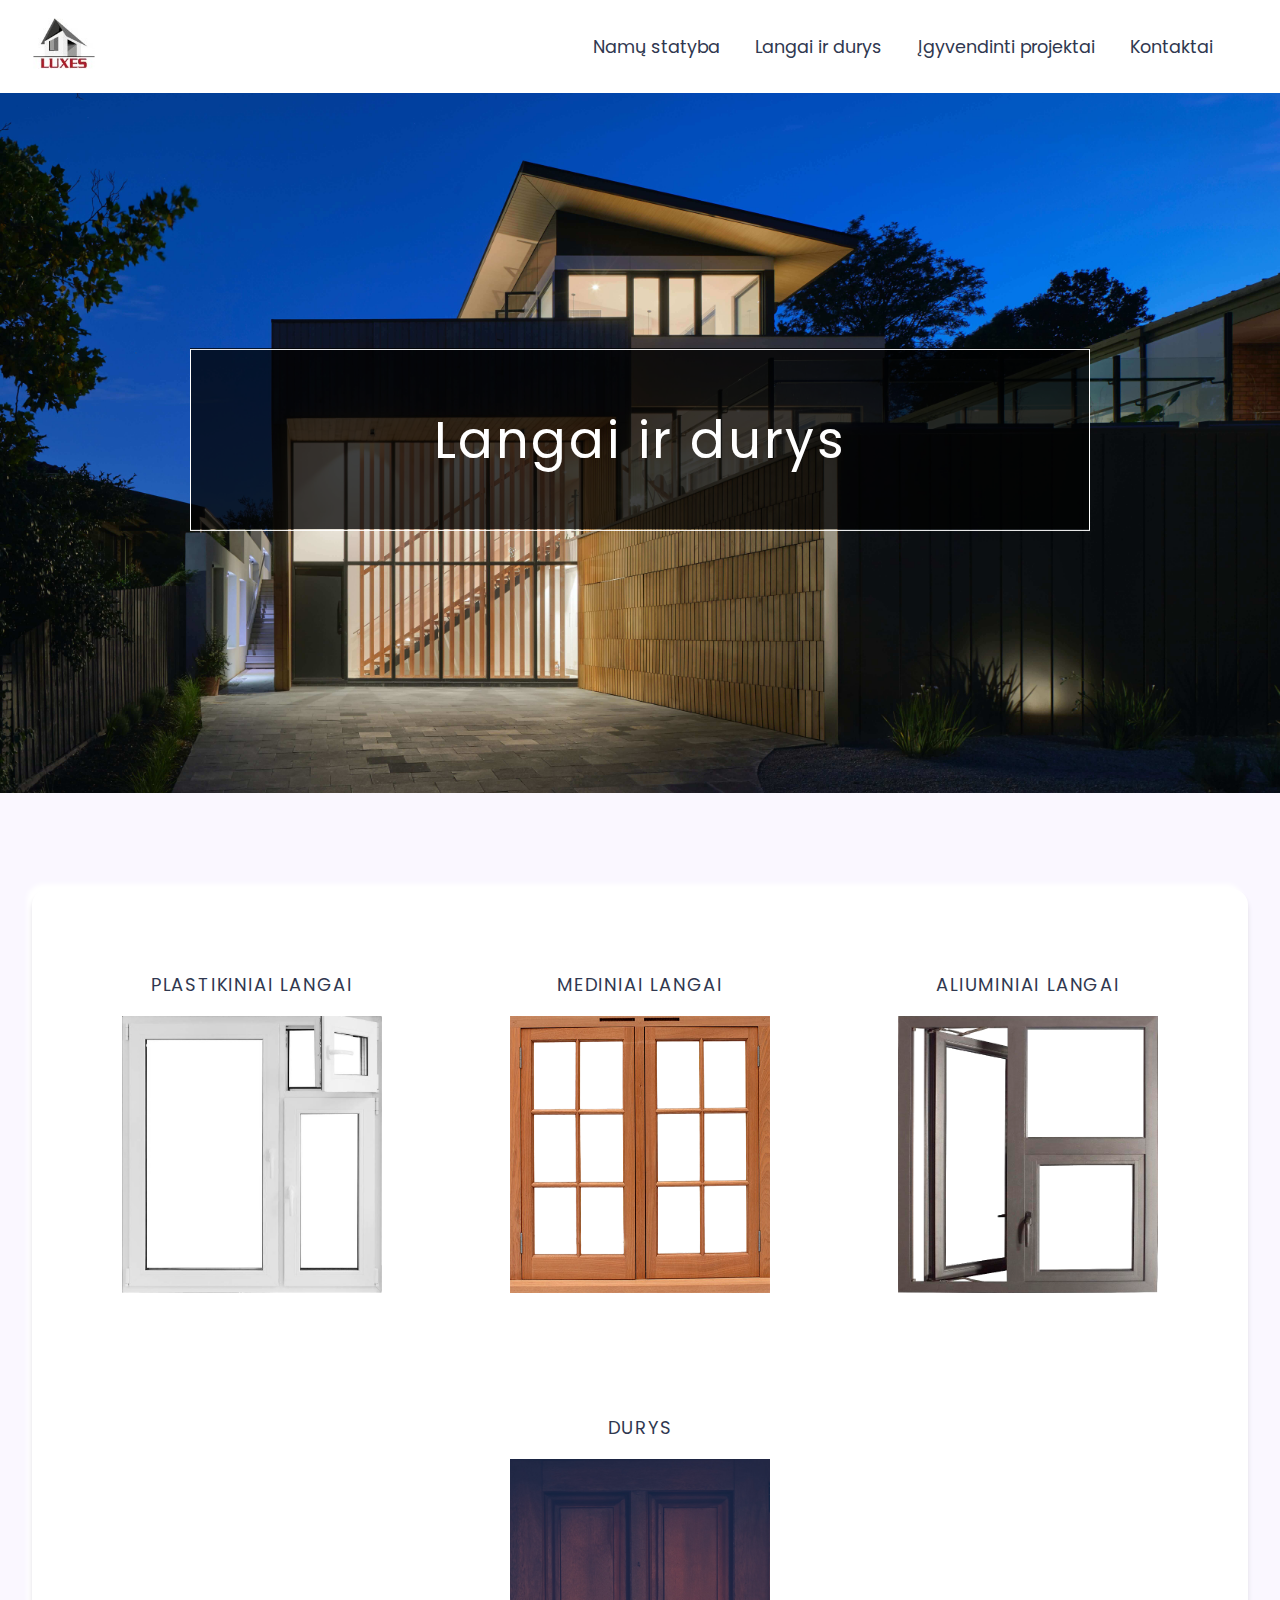
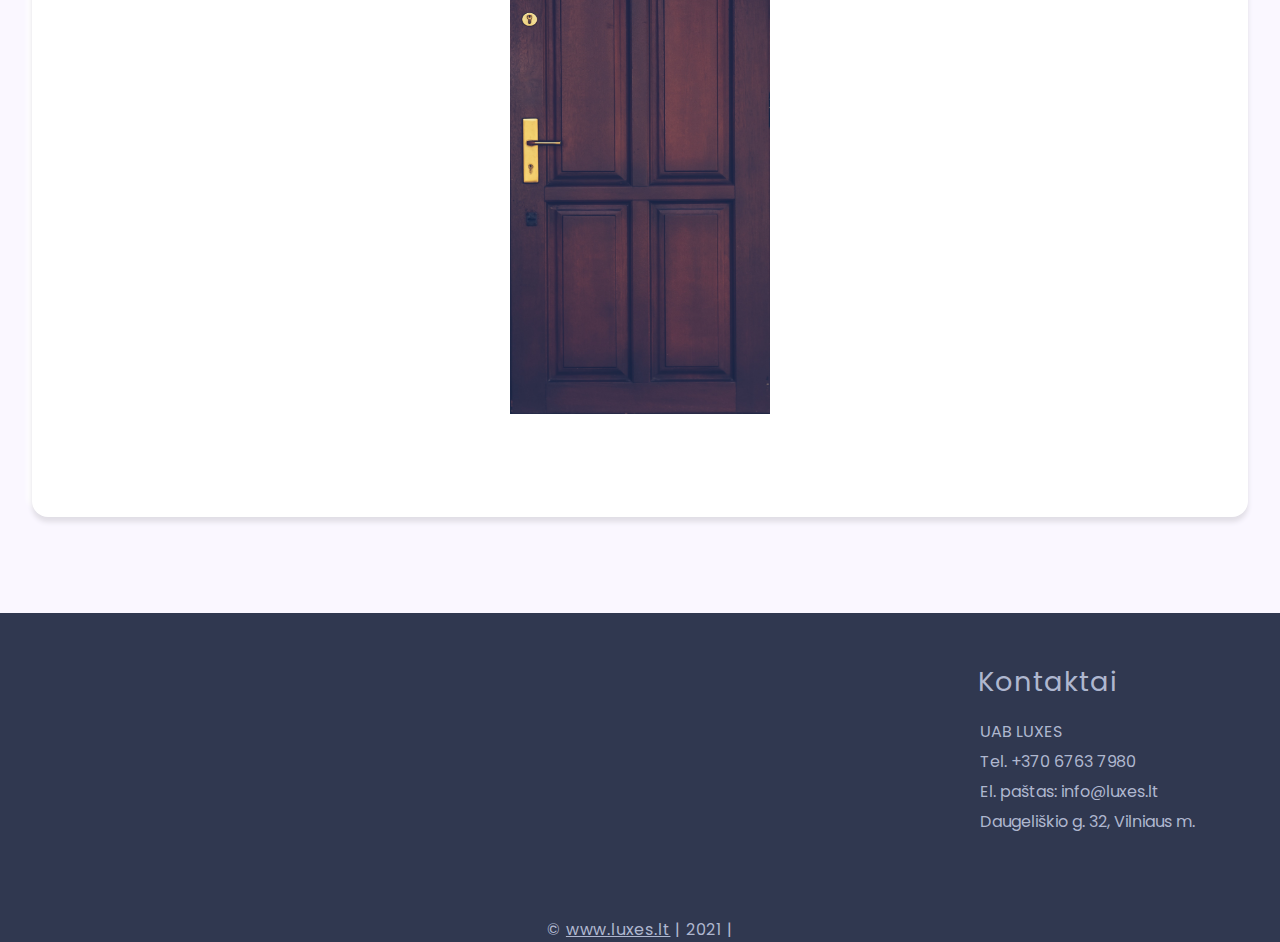
<file: html/langai_durys.html>
<!DOCTYPE html>
<html lang="en">
  <head>
    <meta charset="UTF-8" />
    <meta name="viewport" content="width=device-width, initial-scale=1.0" />
    <meta
      name="keywords"
      content="namu statyba,namu statybos,namo statybos,namo statyba,namu statyba vilnius plastikiniai langai,mediniai langai,lauko durys,langu kaina"
    />
    <meta
      name="description"
      content="Statome individualius kokybiskus Gyvenamus Namus. Pakonsultuosime ir pastatysime nama pagal jusu norus. Musu produkcija taupo energiją ir atitinka aukščiausius garso izoliacijos reikalavimus"
    />
    <meta
      property="og:title"
      content="LUXES | Langai ir durys | Aukščiausios kokybės produkcija"
    />
    <link
      rel="shortcut icon"
      href="/images/luxes_fivo.png"
      type="image/x-icon"
    />

    <link rel="stylesheet" href="/scss/main.css" />
    <link rel="stylesheet" href="/scss/langai_durys.css" />
    <title>
      Namų statyba | Plastikiniai langai | Mediniai langai | Aliuminiai langai |
      Kokybe | Kaina
    </title>
  </head>
  <body>
    <div class="nav-container">
      <header>
        <a href="/index" class="logo">
          <svg width="149" height="124" viewBox="0 0 149 124">
            <defs>
              <clipPath id="clip-path">
                <rect
                  id="Rectangle_21"
                  data-name="Rectangle 21"
                  width="149"
                  height="124"
                  transform="translate(4667 -1095)"
                  fill="#fff"
                  stroke="#707070"
                  stroke-width="1"
                />
              </clipPath>
            </defs>
            <g
              id="Mask_Group_4"
              data-name="Mask Group 4"
              transform="translate(-4667 1095)"
              clip-path="url(#clip-path)"
            >
              <image
                id="luxes-199696-995"
                width="149"
                height="132.5"
                transform="translate(4667 -1094)"
                xlink:href="[data-uri]"
              />
            </g>
          </svg>
        </a>
        <nav>
          <div class="nav-burger">
            <p class="line"></p>
            <p class="line"></p>
            <p class="line"></p>
          </div>
          <ul class="list">
            <li><a href="namu_statyba">Namų statyba</a></li>
            <li><a href="langai_durys">Langai ir durys</a></li>
            <li>
              <a href="igyvendinti_projektai">Įgyvendinti projektai</a>
            </li>
            <li><a href="kontaktai">Kontaktai</a></li>
          </ul>
        </nav>
      </header>
    </div>
    <section class="welcome">
      <div>
        <img src="/images/house.jpg" alt="Namas vakare su apsvietimu" />
        <p>Langai ir durys</p>
      </div>
    </section>

    <main>
      <div class="langai_durys_contrainer">
        <div class="langaiDurys_content">
          <div class="langaiDurys_services">
            <div>
              <p class="langaiDurys_title">Plastikiniai langai</p>
              <a href="plastikiniai_langai">
                <img
                  class="plastic"
                  src="/images/plastic-profile.png"
                  alt="Plastikiniai langai"
                />
              </a>
              <p class="langaiDurys_about">
                Plastikiniai langai yra be švino, patvarūs, tvirti ir
                ilgaamžiai. Plastikiniai langai, durys ir konstrukcijos
                gaminamos iš vokiškų "GEALAN";, "REHAU"; "Schüco" PVC profilių.
                Profiliuose armatūra – cinkuoto plieno. Stiklo paketai – dviejų
                arba trijų stiklų su vienu arba dviem selektyviniais stiklais.
                Stiklo paketai užpildomi argono dujomis. Sandarinimas –
                dvigubas, padidinto storio tarpinėmis, gerinančiomis triukšmo
                slopinimą.
              </p>
            </div>
            <div>
              <p class="langaiDurys_title">Mediniai langai</p>
              <a href="mediniai_langai"
                ><img
                  class="wooden"
                  src="/images/wooden-profile.png"
                  alt="Mediniai langai"
              /></a>
              <p class="langaiDurys_about">
                Medis tai viena iš seniausių statybos ir langų gamybos medžiagų.
                Naudojant šiandienines medžio apdirbimo technologines galimybes
                ir seną gamybos patirtį galima pagamintis puikų gaminį. Dėl
                ypatingai geros šiluminės izoliacijos, ilgaamžiškumo, ir gero
                apdirbimo mediena yra viena iš pačių tinkamiausių medžiagų langų
                gamybai. Mediniai langai pastatų statybos srityje sėkmingai
                naudojama ilgus amžius, per kuriuos užsitarnavo gerą vardą.
                Aukštos kokybės langai daromi iš pušies, uosio ar ąžuolo ar jūsų
                pririnktos medienos. Pušiniams langų tašams taikoma griežta
                kokybės kontrolė, tam kad langas galėtų tarnauti ilgus metus ir
                neprarasti savo formos ir savybių ir garantuotų patvarumą ir
                mechaninį stiprumą Praėjus porai dešimtmečių lango apatinė
                dalis, nors jai ir atitenka pagrindinė drėgmė, visiškai
                nepaliečiama puvinių, nes lango apatinė dalis pilnai padengta
                aliumininiais profiliais apsaugančiais nuo drėgmės. Langų
                paviršius yra impregnuojamas ir tris kartus dengiamas danga
                apsaugančia medį nuo atmosferinių poveikių. Varstomos lango
                dalies sandarumą puikiai užtikrina dvi sandarinimo tarpinės,
                kurios varčią tiksliai prispaudžia prie staktos. Tinkamai
                parinktas stiklo paketas suteiks mediniam langui puikias
                šilumines savybes. Mediniai langai tiems, kurie ypač vertina
                pakilias bei natūralias medžiagas.
              </p>
            </div>
            <div>
              <p class="langaiDurys_title">Aliuminiai langai</p>
              <a href="aliuminiai_langai"
                ><img
                  class="aluminium"
                  src="/images/aluminium-profile.png"
                  alt="Aliuminiai langai"
              /></a>
              <p class="langaiDurys_about">
                Stengdamiesi atsakyti į klientų reikalavimus bei architektūrinę
                pažangą, siūlome aukštos kokybės aliuminę šaltkalvystę.
                Naudojamės Vokietijos, Lenkijos žinomų įmonių patirtimi užsienio
                rinkoje tokių kaip: Ponzio, Aluprof, Pilkington, Schüco.
                Bendradarbiaujame su įmonėmis, kurios turi didelę patirtį
                tarnaujant didelėms investicijoms, atneša gamą naujų gaminių bei
                idėjų.
              </p>
            </div>
          </div>
          <div class="langaiDurys_services">
            <div>
              <p class="langaiDurys_title">Durys</p>
              <a href="durys"
                ><img
                  class="door"
                  src="/images/door.jpg"
                  alt="Durys medines plastikines"
              /></a>
            </div>
          </div>

          <p class="langaiDurys_about">
            Stengdamiesi atsakyti į klientų reikalavimus bei architektūrinę
            pažangą, siūlome aukštos kokybės aliuminę šaltkalvystę. Naudojamės
            Vokietijos, Lenkijos žinomų įmonių patirtimi užsienio rinkoje tokių
            kaip: Ponzio, Aluprof, Pilkington, Schüco. Bendradarbiaujame su
            įmonėmis, kurios turi didelę patirtį tarnaujant didelėms
            investicijoms, atneša gamą naujų gaminių bei idėjų.
          </p>
        </div>
      </div>
      <div class="contacts_info">
        <section class="contacts">
          <div class="info"></div>
          <?xml version="1.0" encoding="iso-8859-1"?>
          <svg
            class="contacts_img"
            version="1.1"
            id="Capa_1"
            xmlns="http://www.w3.org/2000/svg"
            xmlns:xlink="http://www.w3.org/1999/xlink"
            x="0px"
            y="0px"
            viewBox="0 0 511.874 511.874"
            style="enable-background: new 0 0 511.874 511.874"
            xml:space="preserve"
          >
            <g>
              <g>
                <g>
                  <path
                    d="M490.114,12.813H132.568c-12.012,0.014-21.746,9.748-21.76,21.76v98.62l-16.35-24.525
				c-7.484-11.289-22.535-14.676-34.133-7.68l-33.638,20.224c-11.016,6.464-19.097,16.946-22.545,29.244
				c-12.271,44.681-3.166,121.66,109.824,234.667C203.821,474.885,270.816,499.06,316.99,499.06
				c10.69,0.049,21.339-1.34,31.659-4.13c12.293-3.448,22.775-11.518,29.252-22.519l20.198-33.673
				c6.968-11.589,3.584-26.609-7.68-34.091l-80.546-53.692c-11.049-7.308-25.859-4.905-34.031,5.521l-23.45,30.148
				c-2.451,3.226-6.897,4.166-10.445,2.21l-4.463-2.458c-14.686-8.004-32.964-17.971-69.879-54.886
				c-3.994-3.994-7.612-7.731-11.008-11.307h333.517c11.982,0.009,21.713-9.676,21.76-21.658V34.573
				C511.86,22.561,502.126,12.827,490.114,12.813z M229.318,401.362l4.335,2.381c10.897,6.093,24.614,3.266,32.213-6.639
				l23.45-30.148c2.666-3.396,7.49-4.179,11.093-1.801l80.546,53.692c3.659,2.439,4.759,7.321,2.5,11.093l-20.198,33.673
				c-4.218,7.233-11.071,12.553-19.123,14.848c-40.337,11.093-110.933,1.707-218.078-105.446S9.56,195.273,20.627,154.97
				c2.293-8.051,7.61-14.903,14.839-19.123l33.673-20.207c3.773-2.254,8.652-1.155,11.093,2.5l53.717,80.546
				c2.382,3.602,1.599,8.43-1.801,11.093l-30.157,23.458c-9.903,7.597-12.731,21.311-6.639,32.205l2.389,4.335
				c8.533,15.65,19.14,35.123,57.805,73.779C194.212,382.213,213.677,392.828,229.318,401.362z M494.808,298.526
				c-0.028,2.567-2.127,4.627-4.693,4.608H141.203c-11.083-12.674-20.64-26.604-28.476-41.506l-2.458-4.48
				c-1.96-3.54-1.022-7.982,2.202-10.428l30.157-23.458c10.43-8.17,12.833-22.982,5.521-34.031l-20.275-30.43V34.573
				c-0.014-1.249,0.476-2.451,1.359-3.334c0.883-0.883,2.085-1.373,3.334-1.359h357.547c1.249-0.014,2.451,0.476,3.334,1.359
				c0.883,0.883,1.373,2.085,1.359,3.334V298.526z"
                  />
                  <path
                    d="M460.725,52.323l-142.618,108.16c-4.035,2.932-9.499,2.932-13.534,0L162.008,52.323
				c-3.756-2.849-9.111-2.113-11.959,1.643c-2.849,3.756-2.113,9.111,1.643,11.959l142.583,108.151
				c10.144,7.494,23.989,7.494,34.133,0L471.034,65.925c1.805-1.368,2.992-3.398,3.299-5.642c0.307-2.244-0.29-4.518-1.661-6.321
				C469.824,50.213,464.478,49.48,460.725,52.323z"
                  />
                  <path
                    d="M238.517,174.793l-87.415,93.611c-3.214,3.447-3.025,8.848,0.422,12.062c3.447,3.214,8.848,3.025,12.062-0.422
				l87.416-93.653c2.888-3.484,2.553-8.617-0.762-11.698C246.924,171.612,241.78,171.656,238.517,174.793z"
                  />
                  <path
                    d="M384.728,174.793c-3.214-3.447-8.614-3.637-12.062-0.422c-3.447,3.214-3.637,8.614-0.422,12.062l87.39,93.611
				c3.214,3.447,8.614,3.637,12.062,0.422c3.447-3.214,3.637-8.614,0.422-12.062L384.728,174.793z"
                  />
                </g>
              </g>
            </g>
            <g></g>
            <g></g>
            <g></g>
            <g></g>
            <g></g>
            <g></g>
            <g></g>
            <g></g>
            <g></g>
            <g></g>
            <g></g>
            <g></g>
            <g></g>
            <g></g>
            <g></g>
          </svg>
          <svg
            class="arrow"
            version="1.1"
            id="Layer_1"
            xmlns="http://www.w3.org/2000/svg"
            xmlns:xlink="http://www.w3.org/1999/xlink"
            x="0px"
            y="0px"
            viewBox="0 0 476.213 476.213"
            style="enable-background: new 0 0 476.213 476.213"
            xml:space="preserve"
          >
            <polygon
              points="476.213,238.105 400,161.893 400,223.106 0,223.106 0,253.106 400,253.106 400,314.32 "
            />
            <g></g>
            <g></g>
            <g></g>
            <g></g>
            <g></g>
            <g></g>
            <g></g>
            <g></g>
            <g></g>
            <g></g>
            <g></g>
            <g></g>
            <g></g>
            <g></g>
            <g></g>
          </svg>
          <div class="content">
            <div class="info">
              <div class="address">
                <span>Kontaktai</span>
                <p class="light-color">UAB LUXES</p>
                <p class="light-color">Tel. +370 6763 7980</p>

                <p class="light-color">El. paštas: info@luxes.lt</p>
                <p class="light-color">Daugeliškio g. 32, Vilniaus m.</p>
              </div>
              <div class="bank"></div>
            </div>
          </div>
        </section>
      </div>
    </main>

    <footer>
      &copy; <a href="http://www.luxes.lt">www.luxes.lt</a> | 2021 |
    </footer>
    <script src="/js/main.js"></script>
  </body>
</html>
</file>
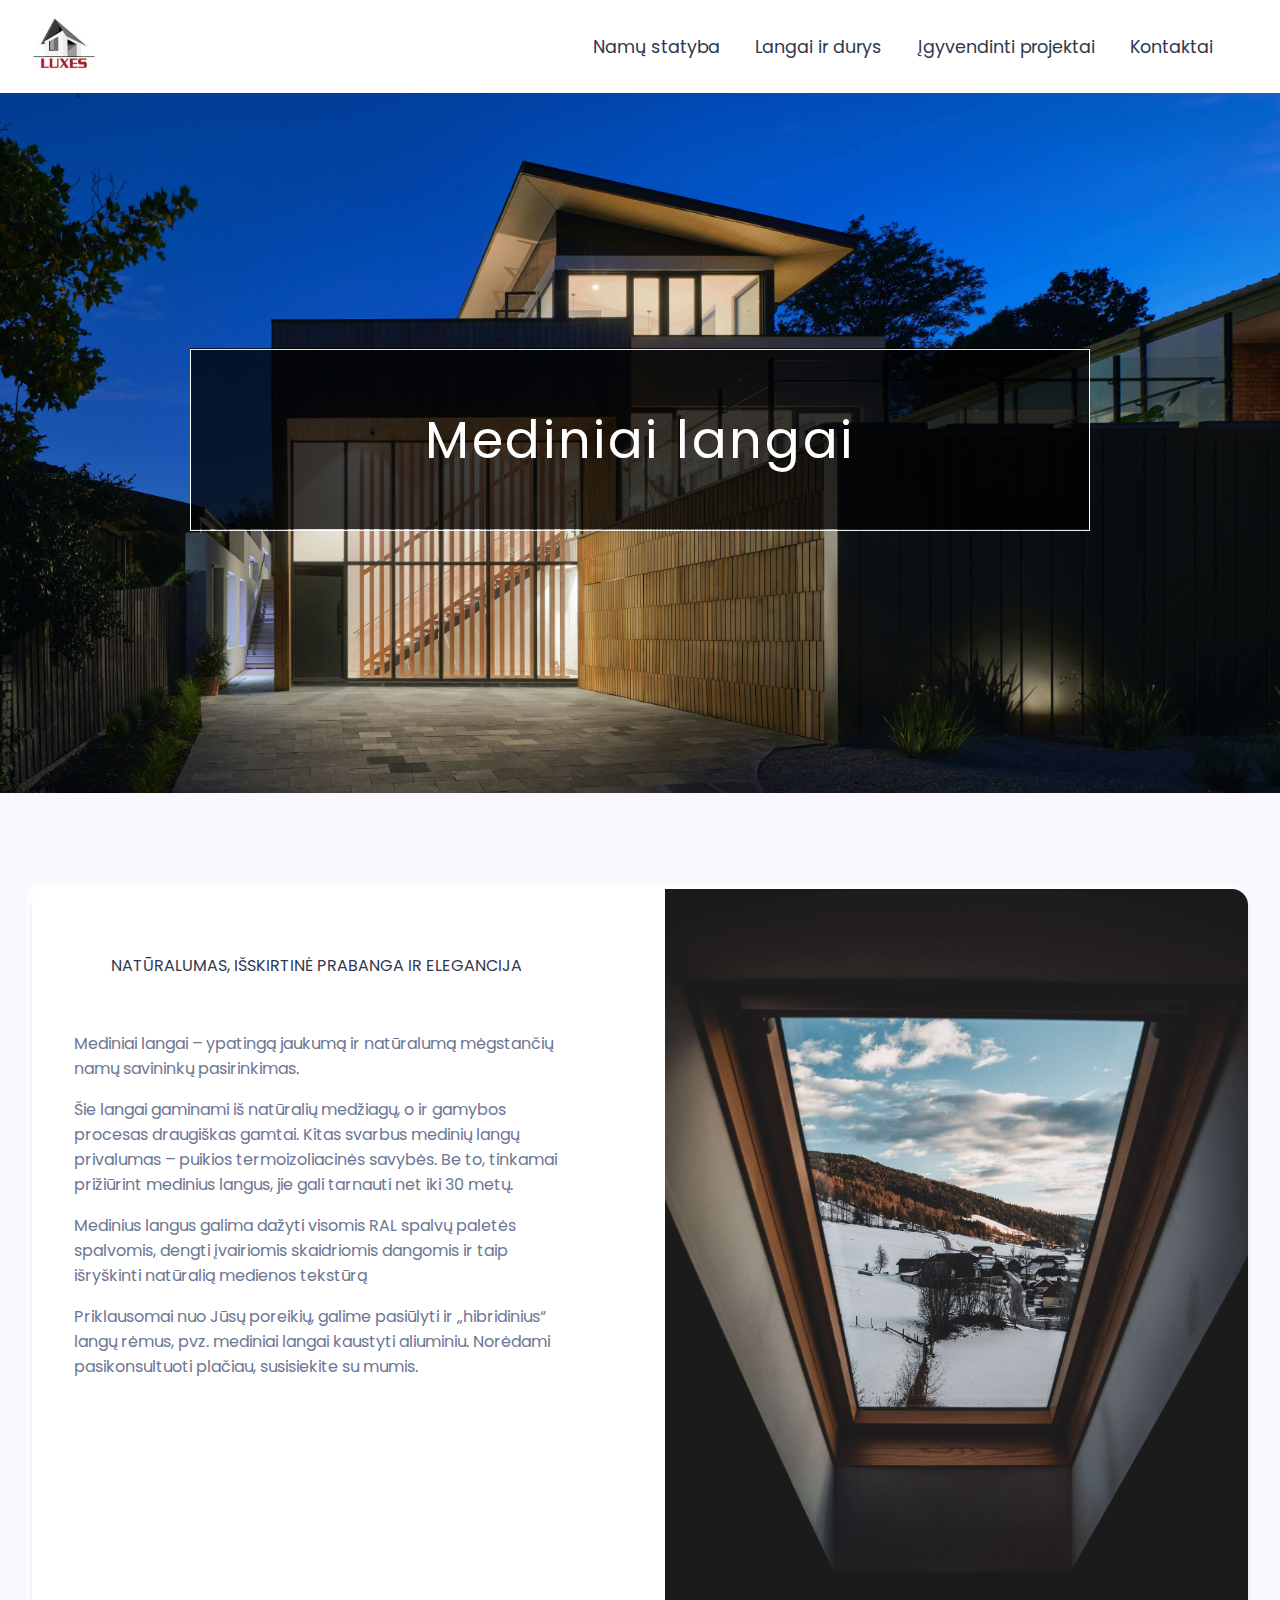
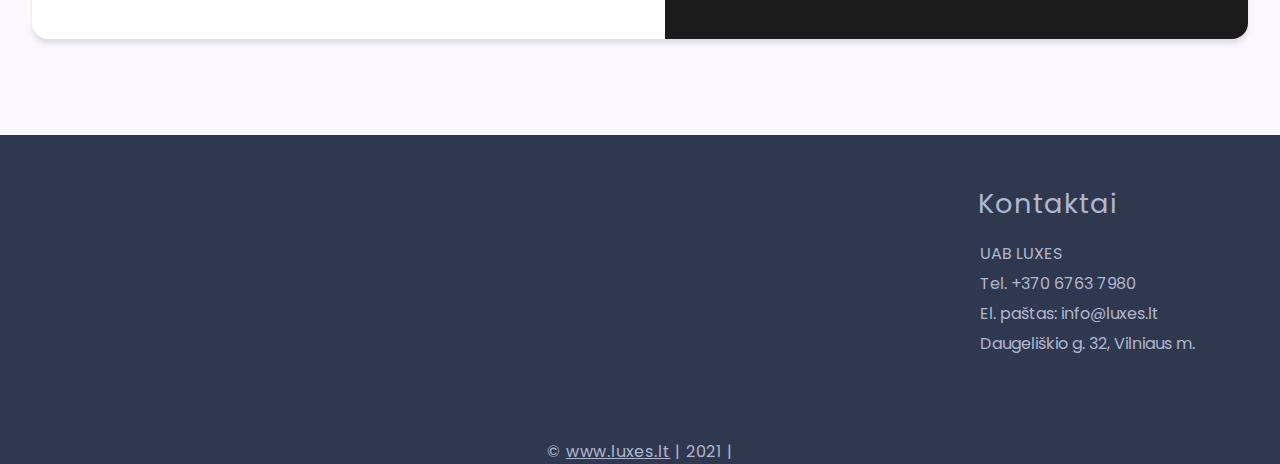
<file: html/mediniai_langai.html>
<!DOCTYPE html>
<html lang="en">
  <head>
    <meta charset="UTF-8" />
    <meta name="viewport" content="width=device-width, initial-scale=1.0" />
    <meta
      name="keywords"
      content="namu statyba,namu statybos,namo statybos,namo statyba,namu statyba vilnius plastikiniai langai,mediniai langai,lauko durys,langu kaina"
    />
    <meta
      name="description"
      content="Statome individualius kokybiskus Gyvenamus Namus. Pakonsultuosime ir pastatysime nama pagal jusu norus. Musu produkcija taupo energiją ir atitinka aukščiausius garso izoliacijos reikalavimus"
    />
    <meta
      property="og:title"
      content="LUXES | Langai ir durys | Aukščiausios kokybės produkcija"
    />
    <link
      rel="shortcut icon"
      href="/images/luxes_fivo.png"
      type="image/x-icon"
    />

    <link rel="stylesheet" href="/scss/main.css" />
    <!-- <link rel="stylesheet" href="/scss/langai_durys.css" /> -->
    <link rel="stylesheet" href="/scss/mediniai_langai.css" />
    <title>
      Namų statyba | Plastikiniai langai | Mediniai langai | Aliuminiai langai |
      Kokybe | Kaina
    </title>
  </head>
  <body>
    <div class="nav-container">
      <header>
        <a href="/index" class="logo">
          <svg width="149" height="124" viewBox="0 0 149 124">
            <defs>
              <clipPath id="clip-path">
                <rect
                  id="Rectangle_21"
                  data-name="Rectangle 21"
                  width="149"
                  height="124"
                  transform="translate(4667 -1095)"
                  fill="#fff"
                  stroke="#707070"
                  stroke-width="1"
                />
              </clipPath>
            </defs>
            <g
              id="Mask_Group_4"
              data-name="Mask Group 4"
              transform="translate(-4667 1095)"
              clip-path="url(#clip-path)"
            >
              <image
                id="luxes-199696-995"
                width="149"
                height="132.5"
                transform="translate(4667 -1094)"
                xlink:href="[data-uri]"
              />
            </g>
          </svg>
        </a>
        <nav>
          <div class="nav-burger">
            <p class="line"></p>
            <p class="line"></p>
            <p class="line"></p>
          </div>
          <ul class="list">
            <li><a href="namu_statyba">Namų statyba</a></li>
            <li><a href="langai_durys">Langai ir durys</a></li>
            <li>
              <a href="igyvendinti_projektai">Įgyvendinti projektai</a>
            </li>
            <li><a href="kontaktai">Kontaktai</a></li>
          </ul>
        </nav>
      </header>
    </div>
    <section class="welcome">
      <div>
        <img src="/images/house.jpg" alt="Namas vakare su apsvietimu" />
        <p>Mediniai langai</p>
      </div>
    </section>

    <main>
      <div class="mediniai_container">
        <div class="mediniai_content">
          <p class="mediniai_title">
            Natūralumas, išskirtinė prabanga ir elegancija
          </p>
          <div class="mediniai_description">
            <p class="mediniai_title_desk">
              Natūralumas, išskirtinė prabanga ir elegancija
            </p>
            <div class="mediniai_image">
              <img
                class="wood_small"
                src="/images/wooden-frame1.jpg"
                alt="Mediniai langai"
              />
              <img
                class="wood_big"
                src="/images/wooden-frame2.jpg"
                alt="mediniai langai"
              />
            </div>
            <div class="mediniai_para">
              <p>
                Mediniai langai – ypatingą jaukumą ir natūralumą mėgstančių namų
                savininkų pasirinkimas.
              </p>
              <p>
                Šie langai gaminami iš natūralių medžiagų, o ir gamybos procesas
                draugiškas gamtai. Kitas svarbus medinių langų privalumas –
                puikios termoizoliacinės savybės. Be to, tinkamai prižiūrint
                medinius langus, jie gali tarnauti net iki 30 metų.
              </p>
              <p>
                Medinius langus galima dažyti visomis RAL spalvų paletės
                spalvomis, dengti įvairiomis skaidriomis dangomis ir taip
                išryškinti natūralią medienos tekstūrą
              </p>
              <p>
                Priklausomai nuo Jūsų poreikių, galime pasiūlyti ir
                „hibridinius“ langų rėmus, pvz. mediniai langai kaustyti
                aliuminiu. Norėdami pasikonsultuoti plačiau, susisiekite su
                mumis.
              </p>
            </div>
          </div>
        </div>
      </div>
      <div class="contacts_info">
        <section class="contacts">
          <div class="info"></div>
          <?xml version="1.0" encoding="iso-8859-1"?>
          <svg
            class="contacts_img"
            version="1.1"
            id="Capa_1"
            xmlns="http://www.w3.org/2000/svg"
            xmlns:xlink="http://www.w3.org/1999/xlink"
            x="0px"
            y="0px"
            viewBox="0 0 511.874 511.874"
            style="enable-background: new 0 0 511.874 511.874"
            xml:space="preserve"
          >
            <g>
              <g>
                <g>
                  <path
                    d="M490.114,12.813H132.568c-12.012,0.014-21.746,9.748-21.76,21.76v98.62l-16.35-24.525
				c-7.484-11.289-22.535-14.676-34.133-7.68l-33.638,20.224c-11.016,6.464-19.097,16.946-22.545,29.244
				c-12.271,44.681-3.166,121.66,109.824,234.667C203.821,474.885,270.816,499.06,316.99,499.06
				c10.69,0.049,21.339-1.34,31.659-4.13c12.293-3.448,22.775-11.518,29.252-22.519l20.198-33.673
				c6.968-11.589,3.584-26.609-7.68-34.091l-80.546-53.692c-11.049-7.308-25.859-4.905-34.031,5.521l-23.45,30.148
				c-2.451,3.226-6.897,4.166-10.445,2.21l-4.463-2.458c-14.686-8.004-32.964-17.971-69.879-54.886
				c-3.994-3.994-7.612-7.731-11.008-11.307h333.517c11.982,0.009,21.713-9.676,21.76-21.658V34.573
				C511.86,22.561,502.126,12.827,490.114,12.813z M229.318,401.362l4.335,2.381c10.897,6.093,24.614,3.266,32.213-6.639
				l23.45-30.148c2.666-3.396,7.49-4.179,11.093-1.801l80.546,53.692c3.659,2.439,4.759,7.321,2.5,11.093l-20.198,33.673
				c-4.218,7.233-11.071,12.553-19.123,14.848c-40.337,11.093-110.933,1.707-218.078-105.446S9.56,195.273,20.627,154.97
				c2.293-8.051,7.61-14.903,14.839-19.123l33.673-20.207c3.773-2.254,8.652-1.155,11.093,2.5l53.717,80.546
				c2.382,3.602,1.599,8.43-1.801,11.093l-30.157,23.458c-9.903,7.597-12.731,21.311-6.639,32.205l2.389,4.335
				c8.533,15.65,19.14,35.123,57.805,73.779C194.212,382.213,213.677,392.828,229.318,401.362z M494.808,298.526
				c-0.028,2.567-2.127,4.627-4.693,4.608H141.203c-11.083-12.674-20.64-26.604-28.476-41.506l-2.458-4.48
				c-1.96-3.54-1.022-7.982,2.202-10.428l30.157-23.458c10.43-8.17,12.833-22.982,5.521-34.031l-20.275-30.43V34.573
				c-0.014-1.249,0.476-2.451,1.359-3.334c0.883-0.883,2.085-1.373,3.334-1.359h357.547c1.249-0.014,2.451,0.476,3.334,1.359
				c0.883,0.883,1.373,2.085,1.359,3.334V298.526z"
                  />
                  <path
                    d="M460.725,52.323l-142.618,108.16c-4.035,2.932-9.499,2.932-13.534,0L162.008,52.323
				c-3.756-2.849-9.111-2.113-11.959,1.643c-2.849,3.756-2.113,9.111,1.643,11.959l142.583,108.151
				c10.144,7.494,23.989,7.494,34.133,0L471.034,65.925c1.805-1.368,2.992-3.398,3.299-5.642c0.307-2.244-0.29-4.518-1.661-6.321
				C469.824,50.213,464.478,49.48,460.725,52.323z"
                  />
                  <path
                    d="M238.517,174.793l-87.415,93.611c-3.214,3.447-3.025,8.848,0.422,12.062c3.447,3.214,8.848,3.025,12.062-0.422
				l87.416-93.653c2.888-3.484,2.553-8.617-0.762-11.698C246.924,171.612,241.78,171.656,238.517,174.793z"
                  />
                  <path
                    d="M384.728,174.793c-3.214-3.447-8.614-3.637-12.062-0.422c-3.447,3.214-3.637,8.614-0.422,12.062l87.39,93.611
				c3.214,3.447,8.614,3.637,12.062,0.422c3.447-3.214,3.637-8.614,0.422-12.062L384.728,174.793z"
                  />
                </g>
              </g>
            </g>
            <g></g>
            <g></g>
            <g></g>
            <g></g>
            <g></g>
            <g></g>
            <g></g>
            <g></g>
            <g></g>
            <g></g>
            <g></g>
            <g></g>
            <g></g>
            <g></g>
            <g></g>
          </svg>
          <svg
            class="arrow"
            version="1.1"
            id="Layer_1"
            xmlns="http://www.w3.org/2000/svg"
            xmlns:xlink="http://www.w3.org/1999/xlink"
            x="0px"
            y="0px"
            viewBox="0 0 476.213 476.213"
            style="enable-background: new 0 0 476.213 476.213"
            xml:space="preserve"
          >
            <polygon
              points="476.213,238.105 400,161.893 400,223.106 0,223.106 0,253.106 400,253.106 400,314.32 "
            />
            <g></g>
            <g></g>
            <g></g>
            <g></g>
            <g></g>
            <g></g>
            <g></g>
            <g></g>
            <g></g>
            <g></g>
            <g></g>
            <g></g>
            <g></g>
            <g></g>
            <g></g>
          </svg>
          <div class="content">
            <div class="info">
              <div class="address">
                <span>Kontaktai</span>
                <p class="light-color">UAB LUXES</p>
                <p class="light-color">Tel. +370 6763 7980</p>

                <p class="light-color">El. paštas: info@luxes.lt</p>
                <p class="light-color">Daugeliškio g. 32, Vilniaus m.</p>
              </div>
              <div class="bank"></div>
            </div>
          </div>
        </section>
      </div>
    </main>

    <footer>
      &copy; <a href="http://www.luxes.lt">www.luxes.lt</a> | 2021 |
    </footer>
    <script src="/js/main.js"></script>
  </body>
</html>
</file>
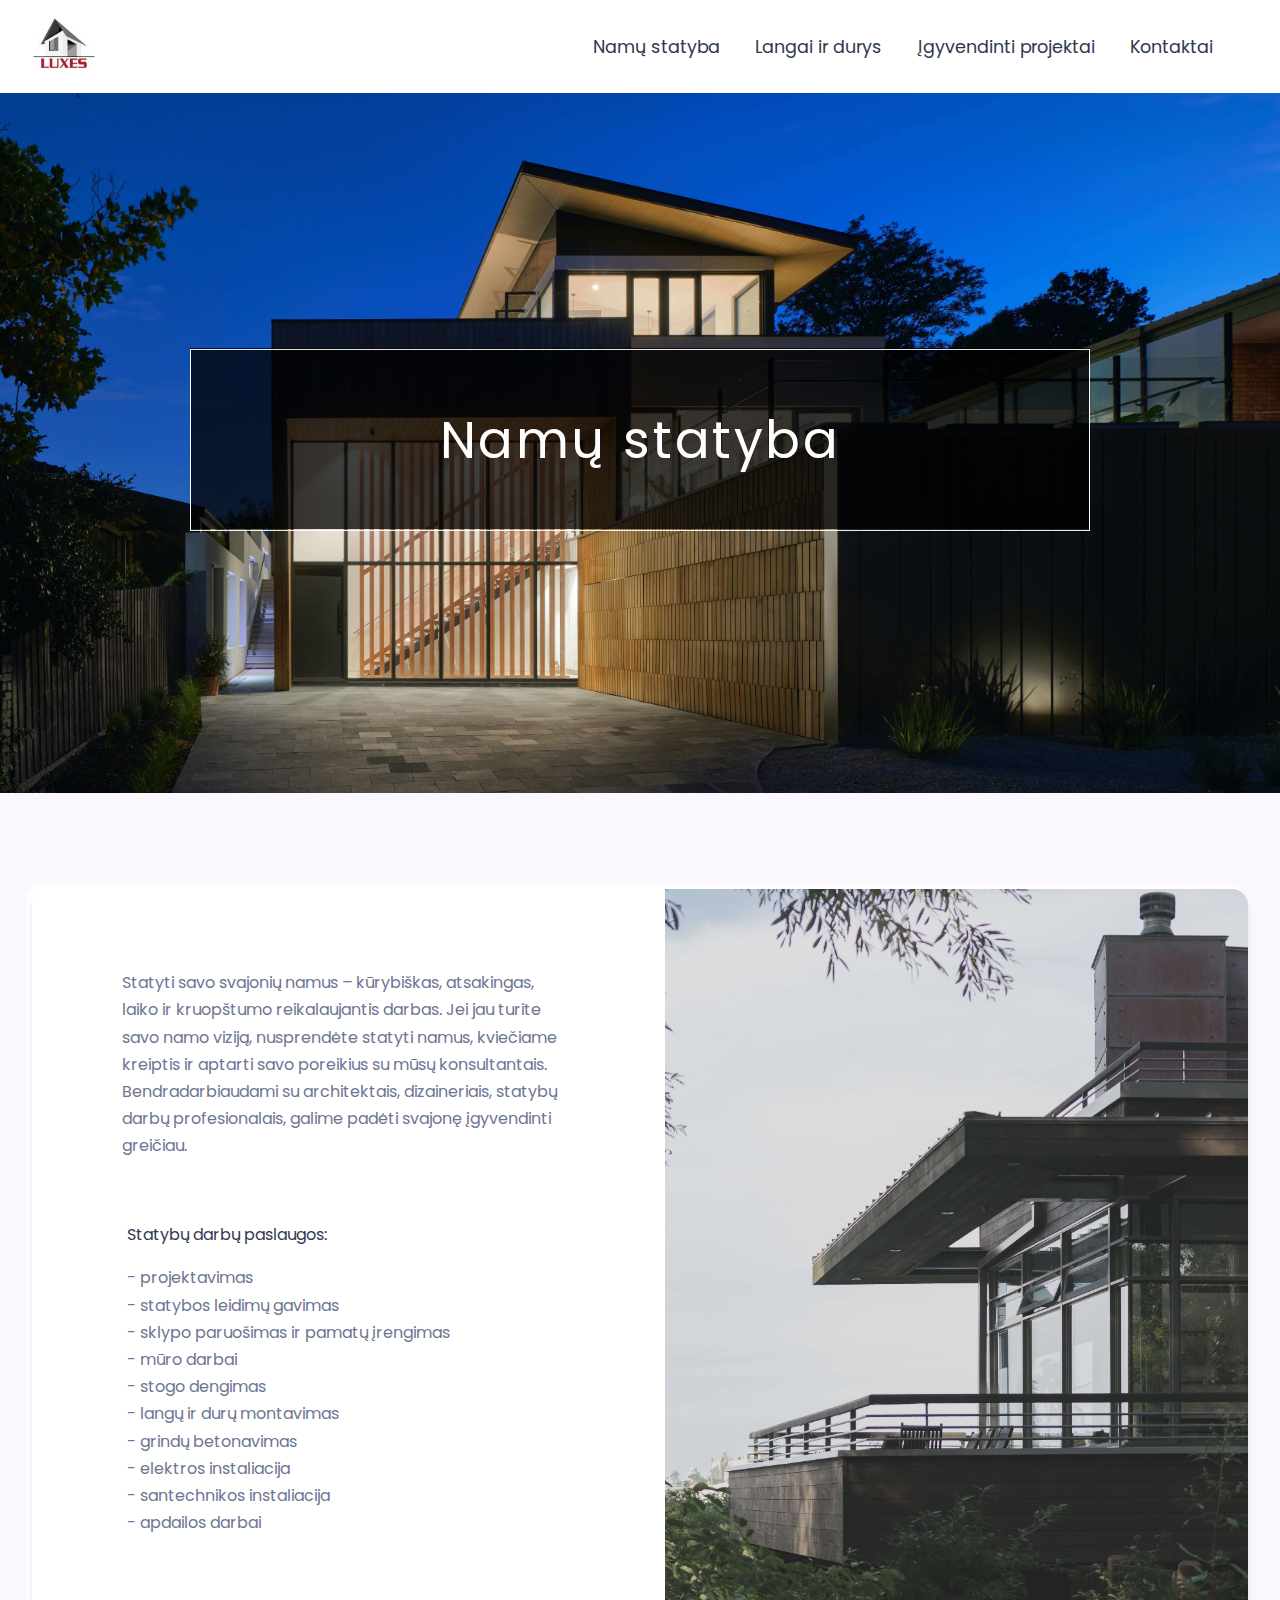
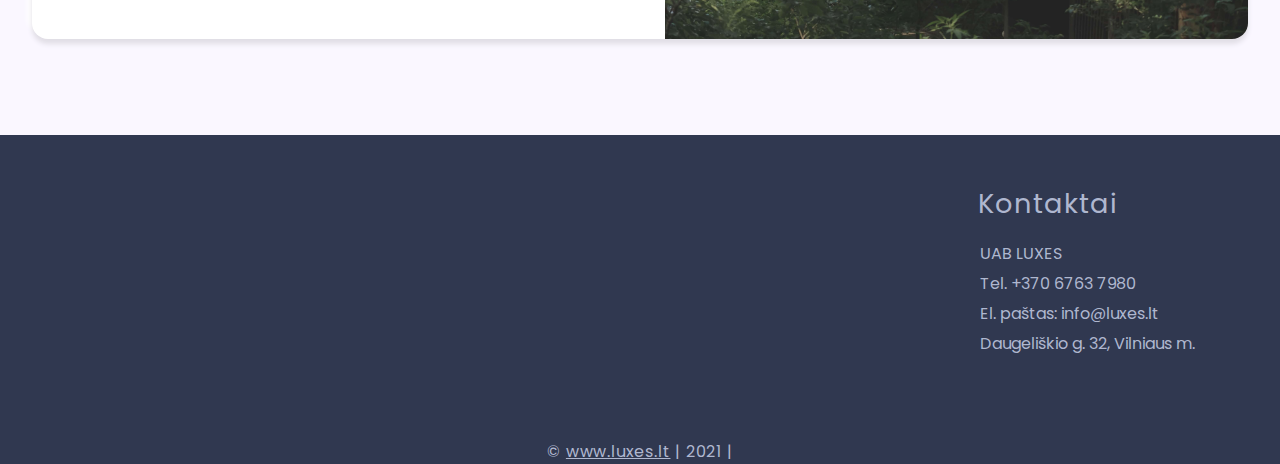
<file: html/namu_statyba.html>
<!DOCTYPE html>
<html lang="en">
  <head>
    <meta charset="UTF-8" />
    <meta name="viewport" content="width=device-width, initial-scale=1.0" />
    <meta
      name="keywords"
      content="namu statyba,namu statybos,namo statybos,namo statyba,namu statyba vilnius plastikiniai langai,mediniai langai,lauko durys,langu kaina"
    />
    <meta
      name="description"
      content="Statome individualius kokybiskus Gyvenamus Namus. Pakonsultuosime ir pastatysime nama pagal jusu norus. Musu produkcija taupo energiją ir atitinka aukščiausius garso izoliacijos reikalavimus"
    />
    <meta
      property="og:title"
      content="LUXES | Langai ir durys | Aukščiausios kokybės produkcija"
    />
    <link
      rel="shortcut icon"
      href="/images/luxes_fivo.png"
      type="image/x-icon"
    />

    <link rel="stylesheet" href="/scss/main.css" />
    <link rel="stylesheet" href="/scss/namu.statyba.css" />
    <title>
      Namų statyba | Plastikiniai langai | Mediniai langai | Aliuminiai langai |
      Kokybe | Kaina
    </title>
  </head>
  <body>
    <div class="nav-container">
      <header>
        <a href="/index" class="logo">
          <svg width="149" height="124" viewBox="0 0 149 124">
            <defs>
              <clipPath id="clip-path">
                <rect
                  id="Rectangle_21"
                  data-name="Rectangle 21"
                  width="149"
                  height="124"
                  transform="translate(4667 -1095)"
                  fill="#fff"
                  stroke="#707070"
                  stroke-width="1"
                />
              </clipPath>
            </defs>
            <g
              id="Mask_Group_4"
              data-name="Mask Group 4"
              transform="translate(-4667 1095)"
              clip-path="url(#clip-path)"
            >
              <image
                id="luxes-199696-995"
                width="149"
                height="132.5"
                transform="translate(4667 -1094)"
                xlink:href="[data-uri]"
              />
            </g>
          </svg>
        </a>
        <nav>
          <div class="nav-burger">
            <p class="line"></p>
            <p class="line"></p>
            <p class="line"></p>
          </div>
          <ul class="list">
            <li><a href="namu_statyba">Namų statyba</a></li>
            <li><a href="langai_durys">Langai ir durys</a></li>
            <li>
              <a href="igyvendinti_projektai">Įgyvendinti projektai</a>
            </li>
            <li><a href="kontaktai">Kontaktai</a></li>
          </ul>
        </nav>
      </header>
    </div>
    <section class="welcome">
      <div>
        <img src="/images/house.jpg" alt="Namas vakare su apsvietimu" />
        <p>Namų statyba</p>
      </div>
    </section>
    <div class="tablet"></div>
    <main>
      <div class="statyba_contrainer">
        <div class="statyba_content">
          <div class="statyba_description">
            <p>
              Statyti savo svajonių namus – kūrybiškas, atsakingas, laiko ir
              kruopštumo reikalaujantis darbas. Jei jau turite savo namo viziją,
              nusprendėte statyti namus, kviečiame kreiptis ir aptarti savo
              poreikius su mūsų konsultantais. Bendradarbiaudami su
              architektais, dizaineriais, statybų darbų profesionalais, galime
              padėti svajonę įgyvendinti greičiau.
            </p>
          </div>
          <div class="statyba_image">
            <img
              src="/images/body_house.jpg"
              alt="Namas su dideliais langais apsuptas augalu"
            />
          </div>
          <div class="statyba_services">
            <p class="statyba_title">Statybų darbų paslaugos:</p>
            <ul>
              <li>- projektavimas</li>
              <li>- statybos leidimų gavimas</li>
              <li>- sklypo paruošimas ir pamatų įrengimas</li>
              <li>- mūro darbai</li>
              <li>- stogo dengimas</li>
              <li>- langų ir durų montavimas</li>
              <li>- grindų betonavimas</li>
              <li>- elektros instaliacija</li>
              <li>- santechnikos instaliacija</li>
              <li>- apdailos darbai</li>
            </ul>
          </div>
        </div>
      </div>
      <div class="contacts_info">
        <section class="contacts">
          <div class="info"></div>
          <?xml version="1.0" encoding="iso-8859-1"?>
          <svg
            class="contacts_img"
            version="1.1"
            id="Capa_1"
            xmlns="http://www.w3.org/2000/svg"
            xmlns:xlink="http://www.w3.org/1999/xlink"
            x="0px"
            y="0px"
            viewBox="0 0 511.874 511.874"
            style="enable-background: new 0 0 511.874 511.874"
            xml:space="preserve"
          >
            <g>
              <g>
                <g>
                  <path
                    d="M490.114,12.813H132.568c-12.012,0.014-21.746,9.748-21.76,21.76v98.62l-16.35-24.525
				c-7.484-11.289-22.535-14.676-34.133-7.68l-33.638,20.224c-11.016,6.464-19.097,16.946-22.545,29.244
				c-12.271,44.681-3.166,121.66,109.824,234.667C203.821,474.885,270.816,499.06,316.99,499.06
				c10.69,0.049,21.339-1.34,31.659-4.13c12.293-3.448,22.775-11.518,29.252-22.519l20.198-33.673
				c6.968-11.589,3.584-26.609-7.68-34.091l-80.546-53.692c-11.049-7.308-25.859-4.905-34.031,5.521l-23.45,30.148
				c-2.451,3.226-6.897,4.166-10.445,2.21l-4.463-2.458c-14.686-8.004-32.964-17.971-69.879-54.886
				c-3.994-3.994-7.612-7.731-11.008-11.307h333.517c11.982,0.009,21.713-9.676,21.76-21.658V34.573
				C511.86,22.561,502.126,12.827,490.114,12.813z M229.318,401.362l4.335,2.381c10.897,6.093,24.614,3.266,32.213-6.639
				l23.45-30.148c2.666-3.396,7.49-4.179,11.093-1.801l80.546,53.692c3.659,2.439,4.759,7.321,2.5,11.093l-20.198,33.673
				c-4.218,7.233-11.071,12.553-19.123,14.848c-40.337,11.093-110.933,1.707-218.078-105.446S9.56,195.273,20.627,154.97
				c2.293-8.051,7.61-14.903,14.839-19.123l33.673-20.207c3.773-2.254,8.652-1.155,11.093,2.5l53.717,80.546
				c2.382,3.602,1.599,8.43-1.801,11.093l-30.157,23.458c-9.903,7.597-12.731,21.311-6.639,32.205l2.389,4.335
				c8.533,15.65,19.14,35.123,57.805,73.779C194.212,382.213,213.677,392.828,229.318,401.362z M494.808,298.526
				c-0.028,2.567-2.127,4.627-4.693,4.608H141.203c-11.083-12.674-20.64-26.604-28.476-41.506l-2.458-4.48
				c-1.96-3.54-1.022-7.982,2.202-10.428l30.157-23.458c10.43-8.17,12.833-22.982,5.521-34.031l-20.275-30.43V34.573
				c-0.014-1.249,0.476-2.451,1.359-3.334c0.883-0.883,2.085-1.373,3.334-1.359h357.547c1.249-0.014,2.451,0.476,3.334,1.359
				c0.883,0.883,1.373,2.085,1.359,3.334V298.526z"
                  />
                  <path
                    d="M460.725,52.323l-142.618,108.16c-4.035,2.932-9.499,2.932-13.534,0L162.008,52.323
				c-3.756-2.849-9.111-2.113-11.959,1.643c-2.849,3.756-2.113,9.111,1.643,11.959l142.583,108.151
				c10.144,7.494,23.989,7.494,34.133,0L471.034,65.925c1.805-1.368,2.992-3.398,3.299-5.642c0.307-2.244-0.29-4.518-1.661-6.321
				C469.824,50.213,464.478,49.48,460.725,52.323z"
                  />
                  <path
                    d="M238.517,174.793l-87.415,93.611c-3.214,3.447-3.025,8.848,0.422,12.062c3.447,3.214,8.848,3.025,12.062-0.422
				l87.416-93.653c2.888-3.484,2.553-8.617-0.762-11.698C246.924,171.612,241.78,171.656,238.517,174.793z"
                  />
                  <path
                    d="M384.728,174.793c-3.214-3.447-8.614-3.637-12.062-0.422c-3.447,3.214-3.637,8.614-0.422,12.062l87.39,93.611
				c3.214,3.447,8.614,3.637,12.062,0.422c3.447-3.214,3.637-8.614,0.422-12.062L384.728,174.793z"
                  />
                </g>
              </g>
            </g>
            <g></g>
            <g></g>
            <g></g>
            <g></g>
            <g></g>
            <g></g>
            <g></g>
            <g></g>
            <g></g>
            <g></g>
            <g></g>
            <g></g>
            <g></g>
            <g></g>
            <g></g>
          </svg>
          <svg
            class="arrow"
            version="1.1"
            id="Layer_1"
            xmlns="http://www.w3.org/2000/svg"
            xmlns:xlink="http://www.w3.org/1999/xlink"
            x="0px"
            y="0px"
            viewBox="0 0 476.213 476.213"
            style="enable-background: new 0 0 476.213 476.213"
            xml:space="preserve"
          >
            <polygon
              points="476.213,238.105 400,161.893 400,223.106 0,223.106 0,253.106 400,253.106 400,314.32 "
            />
            <g></g>
            <g></g>
            <g></g>
            <g></g>
            <g></g>
            <g></g>
            <g></g>
            <g></g>
            <g></g>
            <g></g>
            <g></g>
            <g></g>
            <g></g>
            <g></g>
            <g></g>
          </svg>
          <div class="content">
            <div class="info">
              <div class="address">
                <span>Kontaktai</span>
                <p class="light-color">UAB LUXES</p>
                <p class="light-color">Tel. +370 6763 7980</p>

                <p class="light-color">El. paštas: info@luxes.lt</p>
                <p class="light-color">Daugeliškio g. 32, Vilniaus m.</p>
              </div>
              <div class="bank"></div>
            </div>
          </div>
        </section>
      </div>
    </main>

    <footer>
      &copy; <a href="http://www.luxes.lt">www.luxes.lt</a> | 2021 |
    </footer>
    <script src="/js/main.js"></script>
  </body>
</html>
</file>
<file: scss/main.css>
@import url("https://fonts.googleapis.com/css2?family=Poppins:wght@300;400;700&display=swap");
* {
  -webkit-box-sizing: border-box;
          box-sizing: border-box;
}

html,
body {
  min-height: 100%;
  height: 100%;
}

body {
  margin: 0;
  padding: 0;
  font-family: 'Poppins', sans-serif;
  background: #faf7ff;
}

body ul {
  list-style: none;
  margin: 0;
  padding: 0;
}

body a {
  text-decoration: none;
}

body img {
  width: 100%;
}

.nav-container {
  background: #fff;
}

.list {
  background-color: #fff;
  height: 100%;
  width: 100%;
  z-index: 10;
  position: fixed;
  top: 0;
  left: 0;
}

.list li {
  padding: 1.5em 0 0 0;
  font-size: 1.5em;
  text-align: center;
}

.list li a {
  color: #303850;
}

nav .open {
  display: -webkit-box;
  display: -ms-flexbox;
  display: flex;
  -webkit-box-pack: center;
      -ms-flex-pack: center;
          justify-content: center;
  -webkit-box-orient: vertical;
  -webkit-box-direction: normal;
      -ms-flex-direction: column;
          flex-direction: column;
}

header {
  display: -webkit-box;
  display: -ms-flexbox;
  display: flex;
  -webkit-box-pack: justify;
      -ms-flex-pack: justify;
          justify-content: space-between;
  -webkit-box-align: center;
      -ms-flex-align: center;
          align-items: center;
  padding: 1em 2em;
}

header ul {
  display: none;
}

header a svg {
  height: 3.2em;
  width: 4em;
}

header header nav {
  position: fixed;
  top: 0;
  left: 0;
  min-height: 100%;
  background: #123;
}

header .nav-burger {
  cursor: pointer;
  position: relative;
  z-index: 111;
}

header .line {
  content: ' ';
  border: 3px solid black;
  line-height: 1px;
  padding: 0;
  margin: 6px 0;
  width: 3em;
  -webkit-transition: 0.4s;
  transition: 0.4s;
}

header .change .line:nth-child(1) {
  -webkit-transform: rotate(-45deg) translate(-8px, 8px);
          transform: rotate(-45deg) translate(-8px, 8px);
}

header .change .line:nth-child(2) {
  opacity: 0;
}

header .change .line:nth-child(3) {
  -webkit-transform: rotate(45deg) translate(-8px, -9px);
          transform: rotate(45deg) translate(-8px, -9px);
}

.welcome {
  position: relative;
}

.welcome img {
  max-height: 600px;
}

.welcome p {
  position: absolute;
  top: 50%;
  left: 50%;
  -webkit-transform: translate(-50%, -80%);
          transform: translate(-50%, -80%);
  width: 80%;
  max-width: 400px;
  color: white;
  font-size: 1.5em;
  padding: 1em 0em;
  text-align: center;
  border: 1px solid white;
  -webkit-backdrop-filter: brightness(25%);
          backdrop-filter: brightness(25%);
}

.construction {
  margin-top: 4em;
}

.tablet {
  display: none;
  display: -webkit-box;
  display: -ms-flexbox;
  display: flex;
  -webkit-box-align: center;
      -ms-flex-align: center;
          align-items: center;
  -ms-flex-wrap: wrap;
      flex-wrap: wrap;
  -webkit-box-pack: center;
      -ms-flex-pack: center;
          justify-content: center;
}

.tablet a {
  width: 100%;
  max-width: 350px;
  margin: 0em 2em 0em 2em;
}

.construction,
.doorsWindows,
.realEstate,
.contacts_info,
.construction_tablet,
.doorsWindows_tablet,
.realEstate_tablet,
.contacts_tablet {
  display: -webkit-box;
  display: -ms-flexbox;
  display: flex;
  -webkit-box-orient: vertical;
  -webkit-box-direction: normal;
      -ms-flex-direction: column;
          flex-direction: column;
  -webkit-box-align: center;
      -ms-flex-align: center;
          align-items: center;
  padding: 3em 2em;
  margin: 2em 0;
  text-align: center;
  border-radius: 1em;
  background: #fff;
  -webkit-box-shadow: 0px 5px 5px #e1dee6, -5px -5px 5px #ffffff;
          box-shadow: 0px 5px 5px #e1dee6, -5px -5px 5px #ffffff;
  cursor: pointer;
  -webkit-transition-duration: 0.4s;
          transition-duration: 0.4s;
}

.construction .arrow,
.doorsWindows .arrow,
.realEstate .arrow,
.contacts_info .arrow,
.construction_tablet .arrow,
.doorsWindows_tablet .arrow,
.realEstate_tablet .arrow,
.contacts_tablet .arrow {
  width: 2em;
}

.construction svg,
.doorsWindows svg,
.realEstate svg,
.contacts_info svg,
.construction_tablet svg,
.doorsWindows_tablet svg,
.realEstate_tablet svg,
.contacts_tablet svg {
  width: 5em;
  fill: #303850;
}

.construction p,
.doorsWindows p,
.realEstate p,
.contacts_info p,
.construction_tablet p,
.doorsWindows_tablet p,
.realEstate_tablet p,
.contacts_tablet p {
  font-size: 1.5em;
  color: #303850;
}

.construction .content,
.doorsWindows .content,
.realEstate .content,
.contacts_info .content,
.construction_tablet .content,
.doorsWindows_tablet .content,
.realEstate_tablet .content,
.contacts_tablet .content {
  display: none;
}

.contacts_tablet {
  -webkit-transition: 300ms ease-out;
  transition: 300ms ease-out;
}

.contacts_tablet:hover {
  -webkit-transform: scale(1.03);
          transform: scale(1.03);
  -webkit-transition: 300ms ease-in;
  transition: 300ms ease-in;
  -webkit-box-shadow: 0px 5px 5px #c6c6c6, -5px -5px 5px #ffffff;
          box-shadow: 0px 5px 5px #c6c6c6, -5px -5px 5px #ffffff;
}

.construction:hover,
.doorsWindows:hover,
.realEstate:hover,
.construction_tablet:hover,
.doorsWindows_tablet:hover,
.realEstate_tablet:hover {
  -webkit-box-shadow: 0px 5px 5px #c6c6c6, -5px -5px 5px #ffffff;
          box-shadow: 0px 5px 5px #c6c6c6, -5px -5px 5px #ffffff;
  -webkit-transform: scale(1.03);
          transform: scale(1.03);
  -webkit-transition: 300ms ease-in;
  transition: 300ms ease-in;
}

.info .address {
  margin: 0 0 2em 0;
}

.projects_gallery {
  display: none;
}

.object {
  margin: 1em;
  cursor: pointer;
  -webkit-transition: 300ms ease-out;
  transition: 300ms ease-out;
}

.object img {
  height: 290px;
  width: 350px;
}

.object:hover {
  -webkit-transform: scale(1.03);
          transform: scale(1.03);
  -webkit-transition: 300ms ease-in;
  transition: 300ms ease-in;
}

.image-modal-popup {
  position: fixed;
  overflow: auto;
  top: 0;
  bottom: 0;
  right: 0;
  left: 0;
  background: rgba(0, 0, 0, 0.8);
  color: #fff;
  -webkit-animation: 500ms fadeIn;
          animation: 500ms fadeIn;
  display: none;
}

@-webkit-keyframes fadeIn {
  from {
    opacity: 0;
  }
  to {
    opacity: 1;
  }
}

@keyframes fadeIn {
  from {
    opacity: 0;
  }
  to {
    opacity: 1;
  }
}

.image-modal-popup .wrapper {
  display: -webkit-box;
  display: -ms-flexbox;
  display: flex;
  -webkit-box-orient: vertical;
  -webkit-box-direction: normal;
      -ms-flex-direction: column;
          flex-direction: column;
  -webkit-box-align: center;
      -ms-flex-align: center;
          align-items: center;
  max-width: 1200px;
  margin: auto;
  margin-top: 30px;
  position: relative;
}

.image-modal-popup .description {
  text-align: center;
}

.image-modal-popup img {
  width: 80%;
  max-height: calc(100vh - 150px);
  margin-bottom: 10px;
  cursor: pointer;
}

.image-modal-popup span {
  position: absolute;
  top: 0;
  right: 10px;
  font-size: 4rem;
  color: #faf7ff;
  cursor: pointer;
}

.image-modal-popup p {
  margin: 5px auto;
  font-size: 1.1rem;
}

.image-modal-popup a {
  margin-bottom: 5px;
  display: inline-block;
  color: #222;
  font-weight: 500;
  text-decoration: none;
  background: #fff;
  margin: 10px 10px;
  padding: 10px 15px;
  border-radius: 6px;
}

main .contacts_info {
  display: none;
}

.contacts_info {
  -webkit-box-align: start;
      -ms-flex-align: start;
          align-items: flex-start;
}

.contacts_info .contacts {
  width: 100%;
  cursor: auto;
}

.contacts_info:hover {
  -webkit-box-shadow: 0px 5px 5px #e1dee6, -5px -5px 5px #ffffff;
          box-shadow: 0px 5px 5px #e1dee6, -5px -5px 5px #ffffff;
}

form {
  width: 100%;
  margin-bottom: 2em;
  text-align: left;
}

form label,
form input,
form textarea {
  display: block;
  width: 100%;
  font-size: 16px;
  color: #303850;
  background-color: #afb7cf;
  border: none;
  outline: none;
  padding: 0.3em;
  -webkit-transition-duration: 0.4s;
          transition-duration: 0.4s;
}

form input:focus,
form textarea:focus {
  background-color: #303850;
  color: #afb7cf;
}

button {
  margin-top: 1em;
  padding: 0.5em 1em;
  font-size: 16px;
  display: inline-block;
  background-color: #303850;
  border: none;
  color: #afb7cf;
  cursor: pointer;
  -webkit-transition-duration: 0.4s;
          transition-duration: 0.4s;
}

button:hover {
  background-color: #afb7cf;
  color: #303850;
}

.contacts_info .content {
  display: none;
}

.content.visible {
  display: block;
}

footer {
  text-align: center;
  padding: 0.5em;
  color: #303850;
}

footer a {
  color: #303850;
  text-decoration: underline;
}

.our_services {
  display: none;
}

.contacts_info {
  display: -webkit-box;
  display: -ms-flexbox;
  display: flex;
}

@media (min-width: 992px) {
  header ul {
    display: -webkit-box;
    display: -ms-flexbox;
    display: flex;
    font-size: 1.1em;
    padding: 1em 2em;
  }
  header .list {
    position: unset;
  }
  header .list li {
    padding: unset;
    font-size: unset;
    padding-left: 2em;
  }
  .nav-burger {
    display: none;
  }
  .list a {
    background-image: -webkit-gradient(linear, left top, left bottom, from(#303850));
    background-image: linear-gradient(#303850);
    background-size: 0% 0.1em;
    background-position-y: 100%;
    background-position-x: 0%;
    background-repeat: no-repeat;
    -webkit-transition: background-size 0.2s ease-in-out;
    transition: background-size 0.2s ease-in-out;
    text-decoration: none;
    color: #303850;
  }
  .list a:hover,
  .list a:focus,
  .list a:active {
    background-size: 100% 0.1em;
  }
  .welcome p {
    width: 90%;
    max-width: 650px;
  }
  .arrow {
    width: 2em;
    fill: #303850;
  }
  .arrow_bottom {
    display: none;
  }
  svg {
    width: 5em;
  }
  .contacts .info {
    -webkit-box-orient: vertical;
    -webkit-box-direction: normal;
        -ms-flex-direction: column;
            flex-direction: column;
  }
  .contacts .info p {
    width: 300px;
  }
  .contacts .info form {
    padding: 0em 2em 2em 2em;
  }
  .contacts .info form label:nth-child(1) {
    margin-top: 0;
  }
  .contacts .info.main {
    -webkit-box-orient: vertical;
    -webkit-box-direction: normal;
        -ms-flex-direction: column;
            flex-direction: column;
    width: unset;
  }
  .contacts .info.main p {
    width: unset;
  }
  .contacts .info.main form label:nth-child(1) {
    margin-top: 0;
  }
  .contacts .welcome-contacts {
    height: 390px;
    overflow: hidden;
  }
}

@media (min-width: 992px) and (min-width: 1200px) {
  .construction,
  .doorsWindows,
  .realEstate {
    width: unset;
  }
  .construction,
  .doorsWindows,
  .realEstate,
  .contacts_info {
    display: block;
  }
  header {
    margin: 0 auto;
    max-width: 1370px;
  }
  .welcome {
    height: 700px;
    overflow: hidden;
  }
  .welcome img {
    max-height: 900px;
    position: relative;
    bottom: 50px;
  }
  .welcome p {
    font-size: 3.2em;
    letter-spacing: 0.05em;
    padding: 1em 0;
    max-width: 900px;
    -webkit-transform: translate(-50%, -80%);
            transform: translate(-50%, -80%);
  }
  .welcome-contacts {
    height: 350px;
  }
  .welcome-contacts .img-contact {
    bottom: 460px;
  }
  .tablet {
    display: none;
  }
  main {
    padding: 6em 0 0 0;
    margin: 0 auto;
  }
  .our_services {
    display: -webkit-box;
    display: -ms-flexbox;
    display: flex;
    max-width: 1440px;
    margin: 0 auto;
    -webkit-box-pack: center;
        -ms-flex-pack: center;
            justify-content: center;
    -webkit-box-orient: horizontal;
    -webkit-box-direction: normal;
        -ms-flex-direction: row;
            flex-direction: row;
  }
  .our_services a {
    margin: 0 2em;
    width: 350px;
  }
  .construction {
    margin: unset;
  }
  .doorsWindows {
    margin: unset;
  }
  .realEstate {
    margin: unset;
  }
  .construction .title,
  .doorsWindows .title,
  .realEstate .title,
  .projects_gallery .title {
    text-align: center;
    font-size: 1.7em;
    color: #303850;
    padding: 1em 0 1em 0;
    margin: unset;
  }
  .construction .content,
  .doorsWindows .content,
  .realEstate .content,
  .contacts_info .content {
    display: block;
    -webkit-box-pack: center;
        -ms-flex-pack: center;
            justify-content: center;
  }
  .construction .content .arrow_bottom,
  .doorsWindows .content .arrow_bottom,
  .realEstate .content .arrow_bottom,
  .contacts_info .content .arrow_bottom {
    width: 2em;
  }
  main .contacts_info {
    display: -webkit-box;
    display: -ms-flexbox;
    display: flex;
    background-color: #303850;
    cursor: unset;
    border-radius: unset;
    width: 100%;
    margin: 0;
  }
  main .contacts_info .contacts {
    display: -webkit-box;
    display: -ms-flexbox;
    display: flex;
    -webkit-box-pack: end;
        -ms-flex-pack: end;
            justify-content: flex-end;
    max-width: 1440px;
    margin: 0 auto;
  }
  main .contacts_info .contacts .content {
    -webkit-box-pack: start;
        -ms-flex-pack: start;
            justify-content: flex-start;
  }
  .info {
    display: -webkit-box;
    display: -ms-flexbox;
    display: flex;
    -webkit-box-pack: start;
        -ms-flex-pack: start;
            justify-content: flex-start;
  }
  .info .address {
    text-align: left;
  }
  .info .address span,
  .info .bank span {
    font-size: 1.7em;
    display: inline-block;
    padding-bottom: 0.5em;
    padding-left: 1.1em;
    letter-spacing: 0.05em;
    color: #afb7cf;
  }
  .info p {
    line-height: 30px;
    text-align: left;
    font-size: 16px;
    padding: 0 2em;
    margin: 0;
    width: 330px;
  }
  .info .light-color {
    color: #afb7cf;
  }
  .contacts_info {
    -webkit-box-shadow: unset;
            box-shadow: unset;
  }
  .contacts_info:hover {
    -webkit-box-shadow: unset;
            box-shadow: unset;
  }
  .contacts_img {
    display: none;
  }
  .info_img {
    display: none;
  }
  .arrow {
    display: none;
  }
  .arrow_bottom {
    width: 2em;
    display: -webkit-box;
    display: -ms-flexbox;
    display: flex;
    -webkit-box-pack: center;
        -ms-flex-pack: center;
            justify-content: center;
  }
  .projects_gallery {
    display: block;
    padding: 2em 0 4em 0;
    width: 100%;
    margin: 6em 0 0 0;
    background-color: #afb7cf;
  }
  .projects {
    max-width: 1440px;
    width: 100%;
    margin: 0 auto;
    margin-top: 0em;
  }
  .gallery {
    display: -webkit-box;
    display: -ms-flexbox;
    display: flex;
    -ms-flex-wrap: wrap;
        flex-wrap: wrap;
    -webkit-box-pack: center;
        -ms-flex-pack: center;
            justify-content: center;
  }
  .gallery .object p {
    margin-top: 0;
    color: #303850;
  }
  form label {
    background: #faf7ff;
  }
  footer {
    padding: 0em 0 0 0;
    background-color: #303850;
    letter-spacing: 0.05em;
    color: #afb7cf;
  }
  footer a {
    letter-spacing: 0.05em;
    color: #afb7cf;
  }
}
/*# sourceMappingURL=main.css.map */
</file>
<file: scss/langai_durys.css>
@import url("https://fonts.googleapis.com/css2?family=Poppins:wght@300;400;700&display=swap");
* {
  -webkit-box-sizing: border-box;
          box-sizing: border-box;
}

html,
body {
  min-height: 100%;
  height: 100%;
}

body {
  margin: 0;
  padding: 0;
  font-family: 'Poppins', sans-serif;
  background: #faf7ff;
}

body ul {
  list-style: none;
  margin: 0;
  padding: 0;
}

body a {
  text-decoration: none;
}

body img {
  width: 100%;
}

.nav-container {
  background: #fff;
}

.list {
  background-color: #fff;
  height: 100%;
  width: 100%;
  z-index: 10;
  position: fixed;
  top: 0;
  left: 0;
}

.list li {
  padding: 1.5em 0 0 0;
  font-size: 1.5em;
  text-align: center;
}

.list li a {
  color: #303850;
}

nav .open {
  display: -webkit-box;
  display: -ms-flexbox;
  display: flex;
  -webkit-box-pack: center;
      -ms-flex-pack: center;
          justify-content: center;
  -webkit-box-orient: vertical;
  -webkit-box-direction: normal;
      -ms-flex-direction: column;
          flex-direction: column;
}

header {
  display: -webkit-box;
  display: -ms-flexbox;
  display: flex;
  -webkit-box-pack: justify;
      -ms-flex-pack: justify;
          justify-content: space-between;
  -webkit-box-align: center;
      -ms-flex-align: center;
          align-items: center;
  padding: 1em 2em;
}

header ul {
  display: none;
}

header a svg {
  height: 3.2em;
  width: 4em;
}

header header nav {
  position: fixed;
  top: 0;
  left: 0;
  min-height: 100%;
  background: #123;
}

header .nav-burger {
  cursor: pointer;
  position: relative;
  z-index: 111;
}

header .line {
  content: ' ';
  border: 3px solid black;
  line-height: 1px;
  padding: 0;
  margin: 6px 0;
  width: 3em;
  -webkit-transition: 0.4s;
  transition: 0.4s;
}

header .change .line:nth-child(1) {
  -webkit-transform: rotate(-45deg) translate(-8px, 8px);
          transform: rotate(-45deg) translate(-8px, 8px);
}

header .change .line:nth-child(2) {
  opacity: 0;
}

header .change .line:nth-child(3) {
  -webkit-transform: rotate(45deg) translate(-8px, -9px);
          transform: rotate(45deg) translate(-8px, -9px);
}

.welcome {
  position: relative;
}

.welcome img {
  max-height: 600px;
}

.welcome p {
  position: absolute;
  top: 50%;
  left: 50%;
  -webkit-transform: translate(-50%, -80%);
          transform: translate(-50%, -80%);
  width: 80%;
  max-width: 400px;
  color: white;
  font-size: 1.5em;
  padding: 1em 0em;
  text-align: center;
  border: 1px solid white;
  -webkit-backdrop-filter: brightness(25%);
          backdrop-filter: brightness(25%);
}

.construction {
  margin-top: 4em;
}

.tablet {
  display: none;
  display: -webkit-box;
  display: -ms-flexbox;
  display: flex;
  -webkit-box-align: center;
      -ms-flex-align: center;
          align-items: center;
  -ms-flex-wrap: wrap;
      flex-wrap: wrap;
  -webkit-box-pack: center;
      -ms-flex-pack: center;
          justify-content: center;
}

.tablet a {
  width: 100%;
  max-width: 350px;
  margin: 0em 2em 0em 2em;
}

.construction,
.doorsWindows,
.realEstate,
.contacts_info,
.construction_tablet,
.doorsWindows_tablet,
.realEstate_tablet,
.contacts_tablet {
  display: -webkit-box;
  display: -ms-flexbox;
  display: flex;
  -webkit-box-orient: vertical;
  -webkit-box-direction: normal;
      -ms-flex-direction: column;
          flex-direction: column;
  -webkit-box-align: center;
      -ms-flex-align: center;
          align-items: center;
  padding: 3em 2em;
  margin: 2em 0;
  text-align: center;
  border-radius: 1em;
  background: #fff;
  -webkit-box-shadow: 0px 5px 5px #e1dee6, -5px -5px 5px #ffffff;
          box-shadow: 0px 5px 5px #e1dee6, -5px -5px 5px #ffffff;
  cursor: pointer;
  -webkit-transition-duration: 0.4s;
          transition-duration: 0.4s;
}

.construction .arrow,
.doorsWindows .arrow,
.realEstate .arrow,
.contacts_info .arrow,
.construction_tablet .arrow,
.doorsWindows_tablet .arrow,
.realEstate_tablet .arrow,
.contacts_tablet .arrow {
  width: 2em;
}

.construction svg,
.doorsWindows svg,
.realEstate svg,
.contacts_info svg,
.construction_tablet svg,
.doorsWindows_tablet svg,
.realEstate_tablet svg,
.contacts_tablet svg {
  width: 5em;
  fill: #303850;
}

.construction p,
.doorsWindows p,
.realEstate p,
.contacts_info p,
.construction_tablet p,
.doorsWindows_tablet p,
.realEstate_tablet p,
.contacts_tablet p {
  font-size: 1.5em;
  color: #303850;
}

.construction .content,
.doorsWindows .content,
.realEstate .content,
.contacts_info .content,
.construction_tablet .content,
.doorsWindows_tablet .content,
.realEstate_tablet .content,
.contacts_tablet .content {
  display: none;
}

.contacts_tablet {
  -webkit-transition: 300ms ease-out;
  transition: 300ms ease-out;
}

.contacts_tablet:hover {
  -webkit-transform: scale(1.03);
          transform: scale(1.03);
  -webkit-transition: 300ms ease-in;
  transition: 300ms ease-in;
  -webkit-box-shadow: 0px 5px 5px #c6c6c6, -5px -5px 5px #ffffff;
          box-shadow: 0px 5px 5px #c6c6c6, -5px -5px 5px #ffffff;
}

.construction:hover,
.doorsWindows:hover,
.realEstate:hover,
.construction_tablet:hover,
.doorsWindows_tablet:hover,
.realEstate_tablet:hover {
  -webkit-box-shadow: 0px 5px 5px #c6c6c6, -5px -5px 5px #ffffff;
          box-shadow: 0px 5px 5px #c6c6c6, -5px -5px 5px #ffffff;
  -webkit-transform: scale(1.03);
          transform: scale(1.03);
  -webkit-transition: 300ms ease-in;
  transition: 300ms ease-in;
}

.info .address {
  margin: 0 0 2em 0;
}

.projects_gallery {
  display: none;
}

.object {
  margin: 1em;
  cursor: pointer;
  -webkit-transition: 300ms ease-out;
  transition: 300ms ease-out;
}

.object img {
  height: 290px;
  width: 350px;
}

.object:hover {
  -webkit-transform: scale(1.03);
          transform: scale(1.03);
  -webkit-transition: 300ms ease-in;
  transition: 300ms ease-in;
}

.image-modal-popup {
  position: fixed;
  overflow: auto;
  top: 0;
  bottom: 0;
  right: 0;
  left: 0;
  background: rgba(0, 0, 0, 0.8);
  color: #fff;
  -webkit-animation: 500ms fadeIn;
          animation: 500ms fadeIn;
  display: none;
}

@-webkit-keyframes fadeIn {
  from {
    opacity: 0;
  }
  to {
    opacity: 1;
  }
}

@keyframes fadeIn {
  from {
    opacity: 0;
  }
  to {
    opacity: 1;
  }
}

.image-modal-popup .wrapper {
  display: -webkit-box;
  display: -ms-flexbox;
  display: flex;
  -webkit-box-orient: vertical;
  -webkit-box-direction: normal;
      -ms-flex-direction: column;
          flex-direction: column;
  -webkit-box-align: center;
      -ms-flex-align: center;
          align-items: center;
  max-width: 1200px;
  margin: auto;
  margin-top: 30px;
  position: relative;
}

.image-modal-popup .description {
  text-align: center;
}

.image-modal-popup img {
  width: 80%;
  max-height: calc(100vh - 150px);
  margin-bottom: 10px;
  cursor: pointer;
}

.image-modal-popup span {
  position: absolute;
  top: 0;
  right: 10px;
  font-size: 4rem;
  color: #faf7ff;
  cursor: pointer;
}

.image-modal-popup p {
  margin: 5px auto;
  font-size: 1.1rem;
}

.image-modal-popup a {
  margin-bottom: 5px;
  display: inline-block;
  color: #222;
  font-weight: 500;
  text-decoration: none;
  background: #fff;
  margin: 10px 10px;
  padding: 10px 15px;
  border-radius: 6px;
}

main .contacts_info {
  display: none;
}

.contacts_info {
  -webkit-box-align: start;
      -ms-flex-align: start;
          align-items: flex-start;
}

.contacts_info .contacts {
  width: 100%;
  cursor: auto;
}

.contacts_info:hover {
  -webkit-box-shadow: 0px 5px 5px #e1dee6, -5px -5px 5px #ffffff;
          box-shadow: 0px 5px 5px #e1dee6, -5px -5px 5px #ffffff;
}

form {
  width: 100%;
  margin-bottom: 2em;
  text-align: left;
}

form label,
form input,
form textarea {
  display: block;
  width: 100%;
  font-size: 16px;
  color: #303850;
  background-color: #afb7cf;
  border: none;
  outline: none;
  padding: 0.3em;
  -webkit-transition-duration: 0.4s;
          transition-duration: 0.4s;
}

form input:focus,
form textarea:focus {
  background-color: #303850;
  color: #afb7cf;
}

button {
  margin-top: 1em;
  padding: 0.5em 1em;
  font-size: 16px;
  display: inline-block;
  background-color: #303850;
  border: none;
  color: #afb7cf;
  cursor: pointer;
  -webkit-transition-duration: 0.4s;
          transition-duration: 0.4s;
}

button:hover {
  background-color: #afb7cf;
  color: #303850;
}

.contacts_info .content {
  display: none;
}

.content.visible {
  display: block;
}

footer {
  text-align: center;
  padding: 0.5em;
  color: #303850;
}

footer a {
  color: #303850;
  text-decoration: underline;
}

.our_services {
  display: none;
}

.contacts_info {
  display: -webkit-box;
  display: -ms-flexbox;
  display: flex;
}

@media (min-width: 992px) {
  header ul {
    display: -webkit-box;
    display: -ms-flexbox;
    display: flex;
    font-size: 1.1em;
    padding: 1em 2em;
  }
  header .list {
    position: unset;
  }
  header .list li {
    padding: unset;
    font-size: unset;
    padding-left: 2em;
  }
  .nav-burger {
    display: none;
  }
  .list a {
    background-image: -webkit-gradient(linear, left top, left bottom, from(#303850));
    background-image: linear-gradient(#303850);
    background-size: 0% 0.1em;
    background-position-y: 100%;
    background-position-x: 0%;
    background-repeat: no-repeat;
    -webkit-transition: background-size 0.2s ease-in-out;
    transition: background-size 0.2s ease-in-out;
    text-decoration: none;
    color: #303850;
  }
  .list a:hover,
  .list a:focus,
  .list a:active {
    background-size: 100% 0.1em;
  }
  .welcome p {
    width: 90%;
    max-width: 650px;
  }
  .arrow {
    width: 2em;
    fill: #303850;
  }
  .arrow_bottom {
    display: none;
  }
  svg {
    width: 5em;
  }
  .contacts .info {
    -webkit-box-orient: vertical;
    -webkit-box-direction: normal;
        -ms-flex-direction: column;
            flex-direction: column;
  }
  .contacts .info p {
    width: 300px;
  }
  .contacts .info form {
    padding: 0em 2em 2em 2em;
  }
  .contacts .info form label:nth-child(1) {
    margin-top: 0;
  }
  .contacts .info.main {
    -webkit-box-orient: vertical;
    -webkit-box-direction: normal;
        -ms-flex-direction: column;
            flex-direction: column;
    width: unset;
  }
  .contacts .info.main p {
    width: unset;
  }
  .contacts .info.main form label:nth-child(1) {
    margin-top: 0;
  }
  .contacts .welcome-contacts {
    height: 390px;
    overflow: hidden;
  }
}

@media (min-width: 992px) and (min-width: 1200px) {
  .construction,
  .doorsWindows,
  .realEstate {
    width: unset;
  }
  .construction,
  .doorsWindows,
  .realEstate,
  .contacts_info {
    display: block;
  }
  header {
    margin: 0 auto;
    max-width: 1370px;
  }
  .welcome {
    height: 700px;
    overflow: hidden;
  }
  .welcome img {
    max-height: 900px;
    position: relative;
    bottom: 50px;
  }
  .welcome p {
    font-size: 3.2em;
    letter-spacing: 0.05em;
    padding: 1em 0;
    max-width: 900px;
    -webkit-transform: translate(-50%, -80%);
            transform: translate(-50%, -80%);
  }
  .welcome-contacts {
    height: 350px;
  }
  .welcome-contacts .img-contact {
    bottom: 460px;
  }
  .tablet {
    display: none;
  }
  main {
    padding: 6em 0 0 0;
    margin: 0 auto;
  }
  .our_services {
    display: -webkit-box;
    display: -ms-flexbox;
    display: flex;
    max-width: 1440px;
    margin: 0 auto;
    -webkit-box-pack: center;
        -ms-flex-pack: center;
            justify-content: center;
    -webkit-box-orient: horizontal;
    -webkit-box-direction: normal;
        -ms-flex-direction: row;
            flex-direction: row;
  }
  .our_services a {
    margin: 0 2em;
    width: 350px;
  }
  .construction {
    margin: unset;
  }
  .doorsWindows {
    margin: unset;
  }
  .realEstate {
    margin: unset;
  }
  .construction .title,
  .doorsWindows .title,
  .realEstate .title,
  .projects_gallery .title {
    text-align: center;
    font-size: 1.7em;
    color: #303850;
    padding: 1em 0 1em 0;
    margin: unset;
  }
  .construction .content,
  .doorsWindows .content,
  .realEstate .content,
  .contacts_info .content {
    display: -webkit-box;
    display: -ms-flexbox;
    display: flex;
    -webkit-box-pack: center;
        -ms-flex-pack: center;
            justify-content: center;
  }
  .construction .content .arrow_bottom,
  .doorsWindows .content .arrow_bottom,
  .realEstate .content .arrow_bottom,
  .contacts_info .content .arrow_bottom {
    width: 2em;
  }
  main .contacts_info {
    display: -webkit-box;
    display: -ms-flexbox;
    display: flex;
    background-color: #303850;
    cursor: unset;
    border-radius: unset;
    width: 100%;
    margin: 0;
  }
  main .contacts_info .contacts {
    display: -webkit-box;
    display: -ms-flexbox;
    display: flex;
    -webkit-box-pack: end;
        -ms-flex-pack: end;
            justify-content: flex-end;
    max-width: 1440px;
    margin: 0 auto;
  }
  main .contacts_info .contacts .content {
    -webkit-box-pack: start;
        -ms-flex-pack: start;
            justify-content: flex-start;
  }
  .info {
    display: -webkit-box;
    display: -ms-flexbox;
    display: flex;
    -webkit-box-pack: start;
        -ms-flex-pack: start;
            justify-content: flex-start;
  }
  .info .address {
    text-align: left;
  }
  .info .address span,
  .info .bank span {
    font-size: 1.7em;
    display: inline-block;
    padding-bottom: 0.5em;
    padding-left: 1.1em;
    letter-spacing: 0.05em;
    color: #afb7cf;
  }
  .info p {
    line-height: 30px;
    text-align: left;
    font-size: 16px;
    padding: 0 2em;
    margin: 0;
    width: 330px;
  }
  .info .light-color {
    color: #afb7cf;
  }
  .contacts_info {
    -webkit-box-shadow: unset;
            box-shadow: unset;
  }
  .contacts_info:hover {
    -webkit-box-shadow: unset;
            box-shadow: unset;
  }
  .contacts_img {
    display: none;
  }
  .info_img {
    display: none;
  }
  .arrow {
    display: none;
  }
  .arrow_bottom {
    width: 2em;
    display: -webkit-box;
    display: -ms-flexbox;
    display: flex;
    -webkit-box-pack: center;
        -ms-flex-pack: center;
            justify-content: center;
  }
  .projects_gallery {
    display: block;
    padding: 2em 0 4em 0;
    width: 100%;
    margin: 6em 0 0 0;
    background-color: #afb7cf;
  }
  .projects {
    max-width: 1440px;
    width: 100%;
    margin: 0 auto;
    margin-top: 0em;
  }
  .gallery {
    display: -webkit-box;
    display: -ms-flexbox;
    display: flex;
    -ms-flex-wrap: wrap;
        flex-wrap: wrap;
    -webkit-box-pack: center;
        -ms-flex-pack: center;
            justify-content: center;
  }
  .gallery .object p {
    margin-top: 0;
    color: #303850;
  }
  form label {
    background: #faf7ff;
  }
  footer {
    padding: 0em 0 0 0;
    background-color: #303850;
    letter-spacing: 0.05em;
    color: #afb7cf;
  }
  footer a {
    letter-spacing: 0.05em;
    color: #afb7cf;
  }
}

.langaiDurys_about {
  display: none;
}

.langai_durys_contrainer {
  display: -webkit-box;
  display: -ms-flexbox;
  display: flex;
  -webkit-box-pack: center;
      -ms-flex-pack: center;
          justify-content: center;
  width: 100%;
}

.langaiDurys_content {
  display: -webkit-box;
  display: -ms-flexbox;
  display: flex;
  -ms-flex-wrap: wrap;
      flex-wrap: wrap;
  margin: 2em;
  max-width: 350px;
  border-radius: 1em;
  background: #fff;
  -webkit-box-shadow: 0px 5px 5px #e1dee6, -5px -5px 5px #ffffff;
          box-shadow: 0px 5px 5px #e1dee6, -5px -5px 5px #ffffff;
}

.langaiDurys_content .langaiDurys_services > div:hover,
.langaiDurys_content .langaiDurys_services > .door:hover {
  -webkit-transform: scale(1.03);
          transform: scale(1.03);
  -webkit-transition: 300ms ease-in;
  transition: 300ms ease-in;
}

.langaiDurys_description,
.langaiDurys_services {
  max-width: 350px;
  margin: 0 auto;
}

.langaiDurys_services > div {
  text-align: center;
  -webkit-transition: 300ms ease-out;
  transition: 300ms ease-out;
  display: -webkit-box;
  display: -ms-flexbox;
  display: flex;
  -ms-flex-wrap: wrap;
      flex-wrap: wrap;
  -webkit-box-orient: vertical;
  -webkit-box-direction: normal;
      -ms-flex-direction: column;
          flex-direction: column;
}

.langaiDurys_services > div img {
  max-width: 300px;
}

.langaiDurys_description p {
  font-size: 18px;
  text-align: center;
  padding: 1em 2em;
  text-transform: uppercase;
}

.langaiDurys_title {
  font-size: 16px;
  padding-top: 1em;
  letter-spacing: 0.1em;
  color: #303850;
  text-transform: uppercase;
}

.langaiDurys_image {
  display: none;
}

.langaiDurys_description span {
  font-weight: bold;
  letter-spacing: 0.1em;
}

.langaiDurys_services .wooden {
  max-width: 260px;
  padding: 0 2em;
  height: 207px;
}

.langaiDurys_services .aluminium {
  max-width: 260px;
  padding: 0 2em;
  height: 207px;
}

.langaiDurys_services .plastic {
  max-width: 260px;
  padding: 0 2em;
}

.langaiDurys_services .door {
  height: 450px;
  -webkit-transition: 300ms ease-out;
  transition: 300ms ease-out;
  padding-bottom: 3em;
  max-width: 260px;
  padding: 0 2em 3em 2em;
}

@media (min-width: 828px) {
  main {
    -webkit-box-align: unset;
        -ms-flex-align: unset;
            align-items: unset;
  }
  .langaiDurys_content {
    display: -webkit-box;
    display: -ms-flexbox;
    display: flex;
    -webkit-box-orient: vertical;
    -webkit-box-direction: normal;
        -ms-flex-direction: column;
            flex-direction: column;
    max-width: 927px;
    width: 100%;
  }
  .langaiDurys_services {
    display: -webkit-box;
    display: -ms-flexbox;
    display: flex;
    -webkit-box-pack: center;
        -ms-flex-pack: center;
            justify-content: center;
    -webkit-box-orient: horizontal;
    -webkit-box-direction: normal;
        -ms-flex-direction: row;
            flex-direction: row;
    width: unset;
  }
  .langaiDurys_services .wooden {
    width: 260px;
    padding: 0 2em;
    height: 207px;
  }
  .langaiDurys_services .aluminium {
    width: 260px;
    padding: 0 2em;
    height: 207px;
  }
  .langaiDurys_services .plastic {
    width: 260px;
    padding: 0 2em;
    height: 207px;
  }
  .langaiDurys_services .door {
    height: 450px;
    -webkit-transition: 300ms ease-out;
    transition: 300ms ease-out;
    padding-bottom: 3em;
    width: 260px;
    padding: 0 2em 3em 2em;
  }
}

@media (min-width: 1200px) {
  .langai_durys_contrainer {
    display: -webkit-box;
    display: -ms-flexbox;
    display: flex;
    width: 100%;
    max-width: 1440px;
    margin: 0 auto;
    padding: 0 2em;
  }
  .langaiDurys_content {
    width: 100%;
    max-width: 1440px;
    margin: 0 0em 6em 0em;
    -ms-flex-line-pack: center;
        align-content: center;
  }
  main {
    padding: 6em 0 0 0;
  }
  .langaiDurys_content .langaiDurys_services {
    margin: 2em 1em 2em 1em;
    display: -webkit-box;
    display: -ms-flexbox;
    display: flex;
    -webkit-box-orient: horizontal;
    -webkit-box-direction: normal;
        -ms-flex-direction: row;
            flex-direction: row;
  }
  .langaiDurys_content .langaiDurys_services .plastic,
  .langaiDurys_content .langaiDurys_services .wooden,
  .langaiDurys_content .langaiDurys_services .aluminium {
    padding: 0 0;
    height: 277px;
  }
  .langaiDurys_services > div img {
    height: 270px;
  }
  .langaiDurys_description,
  .langaiDurys_services {
    max-width: unset;
  }
  .langaiDurys_services div {
    margin: 2em 4em 0em 4em;
  }
  .langaiDurys_services .door {
    padding: 0;
    height: 555px;
    margin-bottom: 4em;
  }
  .langaiDurys_description p {
    line-height: 1.5em;
    font-size: 18px;
    padding-top: 2em;
    width: 650px;
  }
  .langaiDurys_content .langaiDurys_title {
    font-size: 18px;
    padding-top: 0em;
  }
}
/*# sourceMappingURL=langai_durys.css.map */
</file>
<file: scss/aliuminiai_langai.css>
@import url("https://fonts.googleapis.com/css2?family=Poppins:wght@300;400;700&display=swap");
* {
  -webkit-box-sizing: border-box;
          box-sizing: border-box;
}

html,
body {
  min-height: 100%;
  height: 100%;
}

body {
  margin: 0;
  padding: 0;
  font-family: 'Poppins', sans-serif;
  background: #faf7ff;
}

body ul {
  list-style: none;
  margin: 0;
  padding: 0;
}

body a {
  text-decoration: none;
}

body img {
  width: 100%;
}

.nav-container {
  background: #fff;
}

.list {
  background-color: #fff;
  height: 100%;
  width: 100%;
  z-index: 10;
  position: fixed;
  top: 0;
  left: 0;
}

.list li {
  padding: 1.5em 0 0 0;
  font-size: 1.5em;
  text-align: center;
}

.list li a {
  color: #303850;
}

nav .open {
  display: -webkit-box;
  display: -ms-flexbox;
  display: flex;
  -webkit-box-pack: center;
      -ms-flex-pack: center;
          justify-content: center;
  -webkit-box-orient: vertical;
  -webkit-box-direction: normal;
      -ms-flex-direction: column;
          flex-direction: column;
}

header {
  display: -webkit-box;
  display: -ms-flexbox;
  display: flex;
  -webkit-box-pack: justify;
      -ms-flex-pack: justify;
          justify-content: space-between;
  -webkit-box-align: center;
      -ms-flex-align: center;
          align-items: center;
  padding: 1em 2em;
}

header ul {
  display: none;
}

header a svg {
  height: 3.2em;
  width: 4em;
}

header header nav {
  position: fixed;
  top: 0;
  left: 0;
  min-height: 100%;
  background: #123;
}

header .nav-burger {
  cursor: pointer;
  position: relative;
  z-index: 111;
}

header .line {
  content: ' ';
  border: 3px solid black;
  line-height: 1px;
  padding: 0;
  margin: 6px 0;
  width: 3em;
  -webkit-transition: 0.4s;
  transition: 0.4s;
}

header .change .line:nth-child(1) {
  -webkit-transform: rotate(-45deg) translate(-8px, 8px);
          transform: rotate(-45deg) translate(-8px, 8px);
}

header .change .line:nth-child(2) {
  opacity: 0;
}

header .change .line:nth-child(3) {
  -webkit-transform: rotate(45deg) translate(-8px, -9px);
          transform: rotate(45deg) translate(-8px, -9px);
}

.welcome {
  position: relative;
}

.welcome img {
  max-height: 600px;
}

.welcome p {
  position: absolute;
  top: 50%;
  left: 50%;
  -webkit-transform: translate(-50%, -80%);
          transform: translate(-50%, -80%);
  width: 80%;
  max-width: 400px;
  color: white;
  font-size: 1.5em;
  padding: 1em 0em;
  text-align: center;
  border: 1px solid white;
  -webkit-backdrop-filter: brightness(25%);
          backdrop-filter: brightness(25%);
}

.construction {
  margin-top: 4em;
}

.tablet {
  display: none;
  display: -webkit-box;
  display: -ms-flexbox;
  display: flex;
  -webkit-box-align: center;
      -ms-flex-align: center;
          align-items: center;
  -ms-flex-wrap: wrap;
      flex-wrap: wrap;
  -webkit-box-pack: center;
      -ms-flex-pack: center;
          justify-content: center;
}

.tablet a {
  width: 100%;
  max-width: 350px;
  margin: 0em 2em 0em 2em;
}

.construction,
.doorsWindows,
.realEstate,
.contacts_info,
.construction_tablet,
.doorsWindows_tablet,
.realEstate_tablet,
.contacts_tablet {
  display: -webkit-box;
  display: -ms-flexbox;
  display: flex;
  -webkit-box-orient: vertical;
  -webkit-box-direction: normal;
      -ms-flex-direction: column;
          flex-direction: column;
  -webkit-box-align: center;
      -ms-flex-align: center;
          align-items: center;
  padding: 3em 2em;
  margin: 2em 0;
  text-align: center;
  border-radius: 1em;
  background: #fff;
  -webkit-box-shadow: 0px 5px 5px #e1dee6, -5px -5px 5px #ffffff;
          box-shadow: 0px 5px 5px #e1dee6, -5px -5px 5px #ffffff;
  cursor: pointer;
  -webkit-transition-duration: 0.4s;
          transition-duration: 0.4s;
}

.construction .arrow,
.doorsWindows .arrow,
.realEstate .arrow,
.contacts_info .arrow,
.construction_tablet .arrow,
.doorsWindows_tablet .arrow,
.realEstate_tablet .arrow,
.contacts_tablet .arrow {
  width: 2em;
}

.construction svg,
.doorsWindows svg,
.realEstate svg,
.contacts_info svg,
.construction_tablet svg,
.doorsWindows_tablet svg,
.realEstate_tablet svg,
.contacts_tablet svg {
  width: 5em;
  fill: #303850;
}

.construction p,
.doorsWindows p,
.realEstate p,
.contacts_info p,
.construction_tablet p,
.doorsWindows_tablet p,
.realEstate_tablet p,
.contacts_tablet p {
  font-size: 1.5em;
  color: #303850;
}

.construction .content,
.doorsWindows .content,
.realEstate .content,
.contacts_info .content,
.construction_tablet .content,
.doorsWindows_tablet .content,
.realEstate_tablet .content,
.contacts_tablet .content {
  display: none;
}

.contacts_tablet {
  -webkit-transition: 300ms ease-out;
  transition: 300ms ease-out;
}

.contacts_tablet:hover {
  -webkit-transform: scale(1.03);
          transform: scale(1.03);
  -webkit-transition: 300ms ease-in;
  transition: 300ms ease-in;
  -webkit-box-shadow: 0px 5px 5px #c6c6c6, -5px -5px 5px #ffffff;
          box-shadow: 0px 5px 5px #c6c6c6, -5px -5px 5px #ffffff;
}

.construction:hover,
.doorsWindows:hover,
.realEstate:hover,
.construction_tablet:hover,
.doorsWindows_tablet:hover,
.realEstate_tablet:hover {
  -webkit-box-shadow: 0px 5px 5px #c6c6c6, -5px -5px 5px #ffffff;
          box-shadow: 0px 5px 5px #c6c6c6, -5px -5px 5px #ffffff;
  -webkit-transform: scale(1.03);
          transform: scale(1.03);
  -webkit-transition: 300ms ease-in;
  transition: 300ms ease-in;
}

.info .address {
  margin: 0 0 2em 0;
}

.projects_gallery {
  display: none;
}

.object {
  margin: 1em;
  cursor: pointer;
  -webkit-transition: 300ms ease-out;
  transition: 300ms ease-out;
}

.object img {
  height: 290px;
  width: 350px;
}

.object:hover {
  -webkit-transform: scale(1.03);
          transform: scale(1.03);
  -webkit-transition: 300ms ease-in;
  transition: 300ms ease-in;
}

.image-modal-popup {
  position: fixed;
  overflow: auto;
  top: 0;
  bottom: 0;
  right: 0;
  left: 0;
  background: rgba(0, 0, 0, 0.8);
  color: #fff;
  -webkit-animation: 500ms fadeIn;
          animation: 500ms fadeIn;
  display: none;
}

@-webkit-keyframes fadeIn {
  from {
    opacity: 0;
  }
  to {
    opacity: 1;
  }
}

@keyframes fadeIn {
  from {
    opacity: 0;
  }
  to {
    opacity: 1;
  }
}

.image-modal-popup .wrapper {
  display: -webkit-box;
  display: -ms-flexbox;
  display: flex;
  -webkit-box-orient: vertical;
  -webkit-box-direction: normal;
      -ms-flex-direction: column;
          flex-direction: column;
  -webkit-box-align: center;
      -ms-flex-align: center;
          align-items: center;
  max-width: 1200px;
  margin: auto;
  margin-top: 30px;
  position: relative;
}

.image-modal-popup .description {
  text-align: center;
}

.image-modal-popup img {
  width: 80%;
  max-height: calc(100vh - 150px);
  margin-bottom: 10px;
  cursor: pointer;
}

.image-modal-popup span {
  position: absolute;
  top: 0;
  right: 10px;
  font-size: 4rem;
  color: #faf7ff;
  cursor: pointer;
}

.image-modal-popup p {
  margin: 5px auto;
  font-size: 1.1rem;
}

.image-modal-popup a {
  margin-bottom: 5px;
  display: inline-block;
  color: #222;
  font-weight: 500;
  text-decoration: none;
  background: #fff;
  margin: 10px 10px;
  padding: 10px 15px;
  border-radius: 6px;
}

main .contacts_info {
  display: none;
}

.contacts_info {
  -webkit-box-align: start;
      -ms-flex-align: start;
          align-items: flex-start;
}

.contacts_info .contacts {
  width: 100%;
  cursor: auto;
}

.contacts_info:hover {
  -webkit-box-shadow: 0px 5px 5px #e1dee6, -5px -5px 5px #ffffff;
          box-shadow: 0px 5px 5px #e1dee6, -5px -5px 5px #ffffff;
}

form {
  width: 100%;
  margin-bottom: 2em;
  text-align: left;
}

form label,
form input,
form textarea {
  display: block;
  width: 100%;
  font-size: 16px;
  color: #303850;
  background-color: #afb7cf;
  border: none;
  outline: none;
  padding: 0.3em;
  -webkit-transition-duration: 0.4s;
          transition-duration: 0.4s;
}

form input:focus,
form textarea:focus {
  background-color: #303850;
  color: #afb7cf;
}

button {
  margin-top: 1em;
  padding: 0.5em 1em;
  font-size: 16px;
  display: inline-block;
  background-color: #303850;
  border: none;
  color: #afb7cf;
  cursor: pointer;
  -webkit-transition-duration: 0.4s;
          transition-duration: 0.4s;
}

button:hover {
  background-color: #afb7cf;
  color: #303850;
}

.contacts_info .content {
  display: none;
}

.content.visible {
  display: block;
}

footer {
  text-align: center;
  padding: 0.5em;
  color: #303850;
}

footer a {
  color: #303850;
  text-decoration: underline;
}

.our_services {
  display: none;
}

.contacts_info {
  display: -webkit-box;
  display: -ms-flexbox;
  display: flex;
}

@media (min-width: 992px) {
  header ul {
    display: -webkit-box;
    display: -ms-flexbox;
    display: flex;
    font-size: 1.1em;
    padding: 1em 2em;
  }
  header .list {
    position: unset;
  }
  header .list li {
    padding: unset;
    font-size: unset;
    padding-left: 2em;
  }
  .nav-burger {
    display: none;
  }
  .list a {
    background-image: -webkit-gradient(linear, left top, left bottom, from(#303850));
    background-image: linear-gradient(#303850);
    background-size: 0% 0.1em;
    background-position-y: 100%;
    background-position-x: 0%;
    background-repeat: no-repeat;
    -webkit-transition: background-size 0.2s ease-in-out;
    transition: background-size 0.2s ease-in-out;
    text-decoration: none;
    color: #303850;
  }
  .list a:hover,
  .list a:focus,
  .list a:active {
    background-size: 100% 0.1em;
  }
  .welcome p {
    width: 90%;
    max-width: 650px;
  }
  .arrow {
    width: 2em;
    fill: #303850;
  }
  .arrow_bottom {
    display: none;
  }
  svg {
    width: 5em;
  }
  .contacts .info {
    -webkit-box-orient: vertical;
    -webkit-box-direction: normal;
        -ms-flex-direction: column;
            flex-direction: column;
  }
  .contacts .info p {
    width: 300px;
  }
  .contacts .info form {
    padding: 0em 2em 2em 2em;
  }
  .contacts .info form label:nth-child(1) {
    margin-top: 0;
  }
  .contacts .info.main {
    -webkit-box-orient: vertical;
    -webkit-box-direction: normal;
        -ms-flex-direction: column;
            flex-direction: column;
    width: unset;
  }
  .contacts .info.main p {
    width: unset;
  }
  .contacts .info.main form label:nth-child(1) {
    margin-top: 0;
  }
  .contacts .welcome-contacts {
    height: 390px;
    overflow: hidden;
  }
}

@media (min-width: 992px) and (min-width: 1200px) {
  .construction,
  .doorsWindows,
  .realEstate {
    width: unset;
  }
  .construction,
  .doorsWindows,
  .realEstate,
  .contacts_info {
    display: block;
  }
  header {
    margin: 0 auto;
    max-width: 1370px;
  }
  .welcome {
    height: 700px;
    overflow: hidden;
  }
  .welcome img {
    max-height: 900px;
    position: relative;
    bottom: 50px;
  }
  .welcome p {
    font-size: 3.2em;
    letter-spacing: 0.05em;
    padding: 1em 0;
    max-width: 900px;
    -webkit-transform: translate(-50%, -80%);
            transform: translate(-50%, -80%);
  }
  .welcome-contacts {
    height: 350px;
  }
  .welcome-contacts .img-contact {
    bottom: 460px;
  }
  .tablet {
    display: none;
  }
  main {
    padding: 6em 0 0 0;
    margin: 0 auto;
  }
  .our_services {
    display: -webkit-box;
    display: -ms-flexbox;
    display: flex;
    max-width: 1440px;
    margin: 0 auto;
    -webkit-box-pack: center;
        -ms-flex-pack: center;
            justify-content: center;
    -webkit-box-orient: horizontal;
    -webkit-box-direction: normal;
        -ms-flex-direction: row;
            flex-direction: row;
  }
  .our_services a {
    margin: 0 2em;
    width: 350px;
  }
  .construction {
    margin: unset;
  }
  .doorsWindows {
    margin: unset;
  }
  .realEstate {
    margin: unset;
  }
  .construction .title,
  .doorsWindows .title,
  .realEstate .title,
  .projects_gallery .title {
    text-align: center;
    font-size: 1.7em;
    color: #303850;
    padding: 1em 0 1em 0;
    margin: unset;
  }
  .construction .content,
  .doorsWindows .content,
  .realEstate .content,
  .contacts_info .content {
    display: -webkit-box;
    display: -ms-flexbox;
    display: flex;
    -webkit-box-pack: center;
        -ms-flex-pack: center;
            justify-content: center;
  }
  .construction .content .arrow_bottom,
  .doorsWindows .content .arrow_bottom,
  .realEstate .content .arrow_bottom,
  .contacts_info .content .arrow_bottom {
    width: 2em;
  }
  main .contacts_info {
    display: -webkit-box;
    display: -ms-flexbox;
    display: flex;
    background-color: #303850;
    cursor: unset;
    border-radius: unset;
    width: 100%;
    margin: 0;
  }
  main .contacts_info .contacts {
    display: -webkit-box;
    display: -ms-flexbox;
    display: flex;
    -webkit-box-pack: end;
        -ms-flex-pack: end;
            justify-content: flex-end;
    max-width: 1440px;
    margin: 0 auto;
  }
  main .contacts_info .contacts .content {
    -webkit-box-pack: start;
        -ms-flex-pack: start;
            justify-content: flex-start;
  }
  .info {
    display: -webkit-box;
    display: -ms-flexbox;
    display: flex;
    -webkit-box-pack: start;
        -ms-flex-pack: start;
            justify-content: flex-start;
  }
  .info .address {
    text-align: left;
  }
  .info .address span,
  .info .bank span {
    font-size: 1.7em;
    display: inline-block;
    padding-bottom: 0.5em;
    padding-left: 1.1em;
    letter-spacing: 0.05em;
    color: #afb7cf;
  }
  .info p {
    line-height: 30px;
    text-align: left;
    font-size: 16px;
    padding: 0 2em;
    margin: 0;
    width: 330px;
  }
  .info .light-color {
    color: #afb7cf;
  }
  .contacts_info {
    -webkit-box-shadow: unset;
            box-shadow: unset;
  }
  .contacts_info:hover {
    -webkit-box-shadow: unset;
            box-shadow: unset;
  }
  .contacts_img {
    display: none;
  }
  .info_img {
    display: none;
  }
  .arrow {
    display: none;
  }
  .arrow_bottom {
    width: 2em;
    display: -webkit-box;
    display: -ms-flexbox;
    display: flex;
    -webkit-box-pack: center;
        -ms-flex-pack: center;
            justify-content: center;
  }
  .projects_gallery {
    display: block;
    padding: 2em 0 4em 0;
    width: 100%;
    margin: 6em 0 0 0;
    background-color: #afb7cf;
  }
  .projects {
    max-width: 1440px;
    width: 100%;
    margin: 0 auto;
    margin-top: 0em;
  }
  .gallery {
    display: -webkit-box;
    display: -ms-flexbox;
    display: flex;
    -ms-flex-wrap: wrap;
        flex-wrap: wrap;
    -webkit-box-pack: center;
        -ms-flex-pack: center;
            justify-content: center;
  }
  .gallery .object p {
    margin-top: 0;
    color: #303850;
  }
  form label {
    background: #faf7ff;
  }
  footer {
    padding: 0em 0 0 0;
    background-color: #303850;
    letter-spacing: 0.05em;
    color: #afb7cf;
  }
  footer a {
    letter-spacing: 0.05em;
    color: #afb7cf;
  }
}

main {
  display: -webkit-box;
  display: -ms-flexbox;
  display: flex;
  -webkit-box-align: center;
      -ms-flex-align: center;
          align-items: center;
  -webkit-box-orient: vertical;
  -webkit-box-direction: normal;
      -ms-flex-direction: column;
          flex-direction: column;
}

.aliuminiai_content {
  display: -webkit-box;
  display: -ms-flexbox;
  display: flex;
  -ms-flex-wrap: wrap;
      flex-wrap: wrap;
  margin: 2em;
  max-width: 350px;
  border-radius: 1em;
  background: #fff;
  -webkit-box-shadow: 0px 5px 5px #e1dee6, -5px -5px 5px #ffffff;
          box-shadow: 0px 5px 5px #e1dee6, -5px -5px 5px #ffffff;
}

.aliuminiai_content .aliuminiai_para {
  padding: 2em;
}

.aliuminiai_content .aliuminiai_description .aliuminiai_title_desk {
  display: none;
}

.aliuminiai_content p {
  font-size: 16px;
  color: #6c7693;
}

.aliuminiai_content .aliuminiai_title {
  font-size: 18px;
  color: #303850;
  padding: 2em 1em 2em 1em;
}

.aliuminiai_content .part_one_desk {
  display: none;
}

.aliuminiai_content p {
  font-size: 16px;
}

.aliuminiai_content .aliuminiai_title {
  font-size: 18px;
  text-align: center;
  text-transform: uppercase;
  max-width: 350px;
  font-weight: 400;
  margin: 1em auto;
  color: #303850;
}

.aliuminiai_content .aliuminiai_image {
  display: -webkit-box;
  display: -ms-flexbox;
  display: flex;
  -webkit-box-orient: vertical;
  -webkit-box-direction: normal;
      -ms-flex-direction: column;
          flex-direction: column;
  -webkit-box-align: center;
      -ms-flex-align: center;
          align-items: center;
  width: 100%;
}

.aliuminiai_content .alium_big {
  display: none;
}

.aliuminiai_content .alium_small {
  padding: 0 0;
}

@media (min-width: 828px) {
  .aliuminiai_content {
    max-width: 927px;
  }
  .aliuminiai_content .aliuminiai_title {
    max-width: 400px;
    padding: 1em 0em 1em 0em;
    line-height: 1.7em;
  }
  .aliuminiai_content .aliuminiai_description {
    display: block;
  }
  .aliuminiai_content .aliuminiai_description .aliuminiai_para {
    padding: 0 2em 2em 2em;
  }
  .aliuminiai_content .aliuminiai_description .aliuminiai_image {
    float: right;
    width: 50%;
    margin: 0em 2em 2em 2em;
  }
  .aliuminiai_content .aliuminiai_description .alium_small {
    padding-top: 1em;
  }
}

@media (min-width: 1200px) {
  main {
    padding-top: 4em;
  }
  .aliuminiai_title {
    display: none;
  }
  .aliuminiai_container {
    max-width: 1440px;
    margin-bottom: 4em;
  }
  .aliuminiai_container .aliuminiai_content {
    max-width: 1440px;
  }
  .aliuminiai_content .aliuminiai_description {
    display: -ms-grid;
    display: grid;
    justify-items: center;
    -ms-grid-columns: 1.2fr 0.8fr;
        grid-template-columns: 1.2fr 0.8fr;
        grid-template-areas: "title image" "para image";
    margin-bottom: -2em;
  }
  .aliuminiai_content .aliuminiai_description .aliuminiai_title_desk {
    display: -webkit-box;
    display: -ms-flexbox;
    display: flex;
    -ms-grid-row: 1;
    -ms-grid-column: 1;
    grid-area: title;
    color: #303850;
    text-align: center;
    text-transform: uppercase;
    margin: 4em 0 -4em 0;
  }
  .aliuminiai_content .aliuminiai_description .aliuminiai_image {
    -ms-grid-row: 1;
    -ms-grid-row-span: 2;
    -ms-grid-column: 2;
    grid-area: image;
    width: 583px;
    height: 750px;
    padding: 0;
  }
  .aliuminiai_content .aliuminiai_description .aliuminiai_image .alium_small {
    margin: 0 0 0 4em;
  }
  .aliuminiai_content .aliuminiai_description .aliuminiai_image img {
    width: 100%;
    height: 100%;
    padding-top: 0;
    border-top-right-radius: 1em;
    border-bottom-right-radius: 1em;
  }
  .aliuminiai_content .aliuminiai_description .aliuminiai_para {
    width: unset;
    -ms-grid-row: 2;
    -ms-grid-column: 1;
    grid-area: para;
    max-width: 550px;
    padding-bottom: 0;
  }
  .aliuminiai_content .aliuminiai_description .aliuminiai_para span {
    color: #303850;
  }
}
/*# sourceMappingURL=aliuminiai_langai.css.map */
</file>
<file: scss/durys.css>
@import url("https://fonts.googleapis.com/css2?family=Poppins:wght@300;400;700&display=swap");
* {
  -webkit-box-sizing: border-box;
          box-sizing: border-box;
}

html,
body {
  min-height: 100%;
  height: 100%;
}

body {
  margin: 0;
  padding: 0;
  font-family: 'Poppins', sans-serif;
  background: #faf7ff;
}

body ul {
  list-style: none;
  margin: 0;
  padding: 0;
}

body a {
  text-decoration: none;
}

body img {
  width: 100%;
}

.nav-container {
  background: #fff;
}

.list {
  background-color: #fff;
  height: 100%;
  width: 100%;
  z-index: 10;
  position: fixed;
  top: 0;
  left: 0;
}

.list li {
  padding: 1.5em 0 0 0;
  font-size: 1.5em;
  text-align: center;
}

.list li a {
  color: #303850;
}

nav .open {
  display: -webkit-box;
  display: -ms-flexbox;
  display: flex;
  -webkit-box-pack: center;
      -ms-flex-pack: center;
          justify-content: center;
  -webkit-box-orient: vertical;
  -webkit-box-direction: normal;
      -ms-flex-direction: column;
          flex-direction: column;
}

header {
  display: -webkit-box;
  display: -ms-flexbox;
  display: flex;
  -webkit-box-pack: justify;
      -ms-flex-pack: justify;
          justify-content: space-between;
  -webkit-box-align: center;
      -ms-flex-align: center;
          align-items: center;
  padding: 1em 2em;
}

header ul {
  display: none;
}

header a svg {
  height: 3.2em;
  width: 4em;
}

header header nav {
  position: fixed;
  top: 0;
  left: 0;
  min-height: 100%;
  background: #123;
}

header .nav-burger {
  cursor: pointer;
  position: relative;
  z-index: 111;
}

header .line {
  content: ' ';
  border: 3px solid black;
  line-height: 1px;
  padding: 0;
  margin: 6px 0;
  width: 3em;
  -webkit-transition: 0.4s;
  transition: 0.4s;
}

header .change .line:nth-child(1) {
  -webkit-transform: rotate(-45deg) translate(-8px, 8px);
          transform: rotate(-45deg) translate(-8px, 8px);
}

header .change .line:nth-child(2) {
  opacity: 0;
}

header .change .line:nth-child(3) {
  -webkit-transform: rotate(45deg) translate(-8px, -9px);
          transform: rotate(45deg) translate(-8px, -9px);
}

.welcome {
  position: relative;
}

.welcome img {
  max-height: 600px;
}

.welcome p {
  position: absolute;
  top: 50%;
  left: 50%;
  -webkit-transform: translate(-50%, -80%);
          transform: translate(-50%, -80%);
  width: 80%;
  max-width: 400px;
  color: white;
  font-size: 1.5em;
  padding: 1em 0em;
  text-align: center;
  border: 1px solid white;
  -webkit-backdrop-filter: brightness(25%);
          backdrop-filter: brightness(25%);
}

.construction {
  margin-top: 4em;
}

.tablet {
  display: none;
  display: -webkit-box;
  display: -ms-flexbox;
  display: flex;
  -webkit-box-align: center;
      -ms-flex-align: center;
          align-items: center;
  -ms-flex-wrap: wrap;
      flex-wrap: wrap;
  -webkit-box-pack: center;
      -ms-flex-pack: center;
          justify-content: center;
}

.tablet a {
  width: 100%;
  max-width: 350px;
  margin: 0em 2em 0em 2em;
}

.construction,
.doorsWindows,
.realEstate,
.contacts_info,
.construction_tablet,
.doorsWindows_tablet,
.realEstate_tablet,
.contacts_tablet {
  display: -webkit-box;
  display: -ms-flexbox;
  display: flex;
  -webkit-box-orient: vertical;
  -webkit-box-direction: normal;
      -ms-flex-direction: column;
          flex-direction: column;
  -webkit-box-align: center;
      -ms-flex-align: center;
          align-items: center;
  padding: 3em 2em;
  margin: 2em 0;
  text-align: center;
  border-radius: 1em;
  background: #fff;
  -webkit-box-shadow: 0px 5px 5px #e1dee6, -5px -5px 5px #ffffff;
          box-shadow: 0px 5px 5px #e1dee6, -5px -5px 5px #ffffff;
  cursor: pointer;
  -webkit-transition-duration: 0.4s;
          transition-duration: 0.4s;
}

.construction .arrow,
.doorsWindows .arrow,
.realEstate .arrow,
.contacts_info .arrow,
.construction_tablet .arrow,
.doorsWindows_tablet .arrow,
.realEstate_tablet .arrow,
.contacts_tablet .arrow {
  width: 2em;
}

.construction svg,
.doorsWindows svg,
.realEstate svg,
.contacts_info svg,
.construction_tablet svg,
.doorsWindows_tablet svg,
.realEstate_tablet svg,
.contacts_tablet svg {
  width: 5em;
  fill: #303850;
}

.construction p,
.doorsWindows p,
.realEstate p,
.contacts_info p,
.construction_tablet p,
.doorsWindows_tablet p,
.realEstate_tablet p,
.contacts_tablet p {
  font-size: 1.5em;
  color: #303850;
}

.construction .content,
.doorsWindows .content,
.realEstate .content,
.contacts_info .content,
.construction_tablet .content,
.doorsWindows_tablet .content,
.realEstate_tablet .content,
.contacts_tablet .content {
  display: none;
}

.contacts_tablet {
  -webkit-transition: 300ms ease-out;
  transition: 300ms ease-out;
}

.contacts_tablet:hover {
  -webkit-transform: scale(1.03);
          transform: scale(1.03);
  -webkit-transition: 300ms ease-in;
  transition: 300ms ease-in;
  -webkit-box-shadow: 0px 5px 5px #c6c6c6, -5px -5px 5px #ffffff;
          box-shadow: 0px 5px 5px #c6c6c6, -5px -5px 5px #ffffff;
}

.construction:hover,
.doorsWindows:hover,
.realEstate:hover,
.construction_tablet:hover,
.doorsWindows_tablet:hover,
.realEstate_tablet:hover {
  -webkit-box-shadow: 0px 5px 5px #c6c6c6, -5px -5px 5px #ffffff;
          box-shadow: 0px 5px 5px #c6c6c6, -5px -5px 5px #ffffff;
  -webkit-transform: scale(1.03);
          transform: scale(1.03);
  -webkit-transition: 300ms ease-in;
  transition: 300ms ease-in;
}

.info .address {
  margin: 0 0 2em 0;
}

.projects_gallery {
  display: none;
}

.object {
  margin: 1em;
  cursor: pointer;
  -webkit-transition: 300ms ease-out;
  transition: 300ms ease-out;
}

.object img {
  height: 290px;
  width: 350px;
}

.object:hover {
  -webkit-transform: scale(1.03);
          transform: scale(1.03);
  -webkit-transition: 300ms ease-in;
  transition: 300ms ease-in;
}

.image-modal-popup {
  position: fixed;
  overflow: auto;
  top: 0;
  bottom: 0;
  right: 0;
  left: 0;
  background: rgba(0, 0, 0, 0.8);
  color: #fff;
  -webkit-animation: 500ms fadeIn;
          animation: 500ms fadeIn;
  display: none;
}

@-webkit-keyframes fadeIn {
  from {
    opacity: 0;
  }
  to {
    opacity: 1;
  }
}

@keyframes fadeIn {
  from {
    opacity: 0;
  }
  to {
    opacity: 1;
  }
}

.image-modal-popup .wrapper {
  display: -webkit-box;
  display: -ms-flexbox;
  display: flex;
  -webkit-box-orient: vertical;
  -webkit-box-direction: normal;
      -ms-flex-direction: column;
          flex-direction: column;
  -webkit-box-align: center;
      -ms-flex-align: center;
          align-items: center;
  max-width: 1200px;
  margin: auto;
  margin-top: 30px;
  position: relative;
}

.image-modal-popup .description {
  text-align: center;
}

.image-modal-popup img {
  width: 80%;
  max-height: calc(100vh - 150px);
  margin-bottom: 10px;
  cursor: pointer;
}

.image-modal-popup span {
  position: absolute;
  top: 0;
  right: 10px;
  font-size: 4rem;
  color: #faf7ff;
  cursor: pointer;
}

.image-modal-popup p {
  margin: 5px auto;
  font-size: 1.1rem;
}

.image-modal-popup a {
  margin-bottom: 5px;
  display: inline-block;
  color: #222;
  font-weight: 500;
  text-decoration: none;
  background: #fff;
  margin: 10px 10px;
  padding: 10px 15px;
  border-radius: 6px;
}

main .contacts_info {
  display: none;
}

.contacts_info {
  -webkit-box-align: start;
      -ms-flex-align: start;
          align-items: flex-start;
}

.contacts_info .contacts {
  width: 100%;
  cursor: auto;
}

.contacts_info:hover {
  -webkit-box-shadow: 0px 5px 5px #e1dee6, -5px -5px 5px #ffffff;
          box-shadow: 0px 5px 5px #e1dee6, -5px -5px 5px #ffffff;
}

form {
  width: 100%;
  margin-bottom: 2em;
  text-align: left;
}

form label,
form input,
form textarea {
  display: block;
  width: 100%;
  font-size: 16px;
  color: #303850;
  background-color: #afb7cf;
  border: none;
  outline: none;
  padding: 0.3em;
  -webkit-transition-duration: 0.4s;
          transition-duration: 0.4s;
}

form input:focus,
form textarea:focus {
  background-color: #303850;
  color: #afb7cf;
}

button {
  margin-top: 1em;
  padding: 0.5em 1em;
  font-size: 16px;
  display: inline-block;
  background-color: #303850;
  border: none;
  color: #afb7cf;
  cursor: pointer;
  -webkit-transition-duration: 0.4s;
          transition-duration: 0.4s;
}

button:hover {
  background-color: #afb7cf;
  color: #303850;
}

.contacts_info .content {
  display: none;
}

.content.visible {
  display: block;
}

footer {
  text-align: center;
  padding: 0.5em;
  color: #303850;
}

footer a {
  color: #303850;
  text-decoration: underline;
}

.our_services {
  display: none;
}

.contacts_info {
  display: -webkit-box;
  display: -ms-flexbox;
  display: flex;
}

@media (min-width: 992px) {
  header ul {
    display: -webkit-box;
    display: -ms-flexbox;
    display: flex;
    font-size: 1.1em;
    padding: 1em 2em;
  }
  header .list {
    position: unset;
  }
  header .list li {
    padding: unset;
    font-size: unset;
    padding-left: 2em;
  }
  .nav-burger {
    display: none;
  }
  .list a {
    background-image: -webkit-gradient(linear, left top, left bottom, from(#303850));
    background-image: linear-gradient(#303850);
    background-size: 0% 0.1em;
    background-position-y: 100%;
    background-position-x: 0%;
    background-repeat: no-repeat;
    -webkit-transition: background-size 0.2s ease-in-out;
    transition: background-size 0.2s ease-in-out;
    text-decoration: none;
    color: #303850;
  }
  .list a:hover,
  .list a:focus,
  .list a:active {
    background-size: 100% 0.1em;
  }
  .welcome p {
    width: 90%;
    max-width: 650px;
  }
  .arrow {
    width: 2em;
    fill: #303850;
  }
  .arrow_bottom {
    display: none;
  }
  svg {
    width: 5em;
  }
  .contacts .info {
    -webkit-box-orient: vertical;
    -webkit-box-direction: normal;
        -ms-flex-direction: column;
            flex-direction: column;
  }
  .contacts .info p {
    width: 300px;
  }
  .contacts .info form {
    padding: 0em 2em 2em 2em;
  }
  .contacts .info form label:nth-child(1) {
    margin-top: 0;
  }
  .contacts .info.main {
    -webkit-box-orient: vertical;
    -webkit-box-direction: normal;
        -ms-flex-direction: column;
            flex-direction: column;
    width: unset;
  }
  .contacts .info.main p {
    width: unset;
  }
  .contacts .info.main form label:nth-child(1) {
    margin-top: 0;
  }
  .contacts .welcome-contacts {
    height: 390px;
    overflow: hidden;
  }
}

@media (min-width: 992px) and (min-width: 1200px) {
  .construction,
  .doorsWindows,
  .realEstate {
    width: unset;
  }
  .construction,
  .doorsWindows,
  .realEstate,
  .contacts_info {
    display: block;
  }
  header {
    margin: 0 auto;
    max-width: 1370px;
  }
  .welcome {
    height: 700px;
    overflow: hidden;
  }
  .welcome img {
    max-height: 900px;
    position: relative;
    bottom: 50px;
  }
  .welcome p {
    font-size: 3.2em;
    letter-spacing: 0.05em;
    padding: 1em 0;
    max-width: 900px;
    -webkit-transform: translate(-50%, -80%);
            transform: translate(-50%, -80%);
  }
  .welcome-contacts {
    height: 350px;
  }
  .welcome-contacts .img-contact {
    bottom: 460px;
  }
  .tablet {
    display: none;
  }
  main {
    padding: 6em 0 0 0;
    margin: 0 auto;
  }
  .our_services {
    display: -webkit-box;
    display: -ms-flexbox;
    display: flex;
    max-width: 1440px;
    margin: 0 auto;
    -webkit-box-pack: center;
        -ms-flex-pack: center;
            justify-content: center;
    -webkit-box-orient: horizontal;
    -webkit-box-direction: normal;
        -ms-flex-direction: row;
            flex-direction: row;
  }
  .our_services a {
    margin: 0 2em;
    width: 350px;
  }
  .construction {
    margin: unset;
  }
  .doorsWindows {
    margin: unset;
  }
  .realEstate {
    margin: unset;
  }
  .construction .title,
  .doorsWindows .title,
  .realEstate .title,
  .projects_gallery .title {
    text-align: center;
    font-size: 1.7em;
    color: #303850;
    padding: 1em 0 1em 0;
    margin: unset;
  }
  .construction .content,
  .doorsWindows .content,
  .realEstate .content,
  .contacts_info .content {
    display: -webkit-box;
    display: -ms-flexbox;
    display: flex;
    -webkit-box-pack: center;
        -ms-flex-pack: center;
            justify-content: center;
  }
  .construction .content .arrow_bottom,
  .doorsWindows .content .arrow_bottom,
  .realEstate .content .arrow_bottom,
  .contacts_info .content .arrow_bottom {
    width: 2em;
  }
  main .contacts_info {
    display: -webkit-box;
    display: -ms-flexbox;
    display: flex;
    background-color: #303850;
    cursor: unset;
    border-radius: unset;
    width: 100%;
    margin: 0;
  }
  main .contacts_info .contacts {
    display: -webkit-box;
    display: -ms-flexbox;
    display: flex;
    -webkit-box-pack: end;
        -ms-flex-pack: end;
            justify-content: flex-end;
    max-width: 1440px;
    margin: 0 auto;
  }
  main .contacts_info .contacts .content {
    -webkit-box-pack: start;
        -ms-flex-pack: start;
            justify-content: flex-start;
  }
  .info {
    display: -webkit-box;
    display: -ms-flexbox;
    display: flex;
    -webkit-box-pack: start;
        -ms-flex-pack: start;
            justify-content: flex-start;
  }
  .info .address {
    text-align: left;
  }
  .info .address span,
  .info .bank span {
    font-size: 1.7em;
    display: inline-block;
    padding-bottom: 0.5em;
    padding-left: 1.1em;
    letter-spacing: 0.05em;
    color: #afb7cf;
  }
  .info p {
    line-height: 30px;
    text-align: left;
    font-size: 16px;
    padding: 0 2em;
    margin: 0;
    width: 330px;
  }
  .info .light-color {
    color: #afb7cf;
  }
  .contacts_info {
    -webkit-box-shadow: unset;
            box-shadow: unset;
  }
  .contacts_info:hover {
    -webkit-box-shadow: unset;
            box-shadow: unset;
  }
  .contacts_img {
    display: none;
  }
  .info_img {
    display: none;
  }
  .arrow {
    display: none;
  }
  .arrow_bottom {
    width: 2em;
    display: -webkit-box;
    display: -ms-flexbox;
    display: flex;
    -webkit-box-pack: center;
        -ms-flex-pack: center;
            justify-content: center;
  }
  .projects_gallery {
    display: block;
    padding: 2em 0 4em 0;
    width: 100%;
    margin: 6em 0 0 0;
    background-color: #afb7cf;
  }
  .projects {
    max-width: 1440px;
    width: 100%;
    margin: 0 auto;
    margin-top: 0em;
  }
  .gallery {
    display: -webkit-box;
    display: -ms-flexbox;
    display: flex;
    -ms-flex-wrap: wrap;
        flex-wrap: wrap;
    -webkit-box-pack: center;
        -ms-flex-pack: center;
            justify-content: center;
  }
  .gallery .object p {
    margin-top: 0;
    color: #303850;
  }
  form label {
    background: #faf7ff;
  }
  footer {
    padding: 0em 0 0 0;
    background-color: #303850;
    letter-spacing: 0.05em;
    color: #afb7cf;
  }
  footer a {
    letter-spacing: 0.05em;
    color: #afb7cf;
  }
}

main {
  display: -webkit-box;
  display: -ms-flexbox;
  display: flex;
  -webkit-box-align: center;
      -ms-flex-align: center;
          align-items: center;
  -webkit-box-orient: vertical;
  -webkit-box-direction: normal;
      -ms-flex-direction: column;
          flex-direction: column;
}

.durys_content {
  display: -webkit-box;
  display: -ms-flexbox;
  display: flex;
  -ms-flex-wrap: wrap;
      flex-wrap: wrap;
  margin: 2em;
  max-width: 350px;
  border-radius: 1em;
  background: #fff;
  -webkit-box-shadow: 0px 5px 5px #e1dee6, -5px -5px 5px #ffffff;
          box-shadow: 0px 5px 5px #e1dee6, -5px -5px 5px #ffffff;
}

.durys_content .durys_para {
  padding: 2em;
}

.durys_content .durys_description .durys_title_desk {
  display: none;
}

.durys_content p {
  font-size: 16px;
  color: #6c7693;
}

.durys_content .durys_title {
  font-size: 18px;
  color: #303850;
  padding: 2em 1em 2em 1em;
}

.durys_content .part_one_desk {
  display: none;
}

.durys_content p {
  font-size: 16px;
}

.durys_content .durys_title {
  font-size: 18px;
  text-align: center;
  text-transform: uppercase;
  max-width: 350px;
  font-weight: 400;
  margin: 1em auto;
  color: #303850;
}

.durys_content .durys_image {
  display: -webkit-box;
  display: -ms-flexbox;
  display: flex;
  -webkit-box-orient: vertical;
  -webkit-box-direction: normal;
      -ms-flex-direction: column;
          flex-direction: column;
  -webkit-box-align: center;
      -ms-flex-align: center;
          align-items: center;
  width: 100%;
}

.durys_content .durys_big {
  display: none;
}

.durys_content .durys_small {
  padding: 0 0;
}

@media (min-width: 828px) {
  .durys_content {
    max-width: 927px;
  }
  .durys_content .durys_title {
    max-width: 400px;
    padding: 1em 0em 1em 0em;
    line-height: 1.7em;
  }
  .durys_content .durys_description {
    display: block;
  }
  .durys_content .durys_description .durys_para {
    padding: 0 2em 2em 2em;
  }
  .durys_content .durys_description .durys_image {
    float: right;
    width: 50%;
    margin: 0em 2em 2em 2em;
  }
  .durys_content .durys_description .durys_small {
    padding-top: 1em;
  }
}

@media (min-width: 1200px) {
  main {
    padding-top: 4em;
  }
  .durys_title {
    display: none;
  }
  .durys_container {
    max-width: 1440px;
    margin-bottom: 4em;
  }
  .durys_container .durys_content {
    max-width: 1440px;
  }
  .durys_content .durys_description {
    display: -ms-grid;
    display: grid;
    justify-items: center;
    -ms-grid-columns: 1.2fr 0.8fr;
        grid-template-columns: 1.2fr 0.8fr;
        grid-template-areas: "title image" "para image";
    margin-bottom: -2em;
  }
  .durys_content .durys_description .durys_title_desk {
    display: -webkit-box;
    display: -ms-flexbox;
    display: flex;
    -ms-grid-row: 1;
    -ms-grid-column: 1;
    grid-area: title;
    color: #303850;
    text-align: center;
    text-transform: uppercase;
    margin: 4em 0 -4em 0;
  }
  .durys_content .durys_description .durys_image {
    -ms-grid-row: 1;
    -ms-grid-row-span: 2;
    -ms-grid-column: 2;
    grid-area: image;
    width: 583px;
    height: 750px;
    padding: 0;
  }
  .durys_content .durys_description .durys_image .durys_small {
    display: none;
  }
  .durys_content .durys_description .durys_image .durys_big {
    display: block;
    margin: 0 0 0 4em;
  }
  .durys_content .durys_description .durys_image img {
    width: 100%;
    height: 100%;
    padding-top: 0;
    border-top-right-radius: 1em;
    border-bottom-right-radius: 1em;
  }
  .durys_content .durys_description .durys_para {
    width: unset;
    -ms-grid-row: 2;
    -ms-grid-column: 1;
    grid-area: para;
    max-width: 550px;
  }
  .durys_content .durys_description .durys_para span {
    color: #303850;
  }
}
/*# sourceMappingURL=durys.css.map */
</file>
<file: scss/kontaktai.css>
@import url("https://fonts.googleapis.com/css2?family=Poppins:wght@300;400;700&display=swap");
* {
  -webkit-box-sizing: border-box;
          box-sizing: border-box;
}

html,
body {
  min-height: 100%;
  height: 100%;
}

body {
  margin: 0;
  padding: 0;
  font-family: 'Poppins', sans-serif;
  background: #faf7ff;
}

body ul {
  list-style: none;
  margin: 0;
  padding: 0;
}

body a {
  text-decoration: none;
}

body img {
  width: 100%;
}

.nav-container {
  background: #fff;
}

.list {
  background-color: #fff;
  height: 100%;
  width: 100%;
  z-index: 10;
  position: fixed;
  top: 0;
  left: 0;
}

.list li {
  padding: 1.5em 0 0 0;
  font-size: 1.5em;
  text-align: center;
}

.list li a {
  color: #303850;
}

nav .open {
  display: -webkit-box;
  display: -ms-flexbox;
  display: flex;
  -webkit-box-pack: center;
      -ms-flex-pack: center;
          justify-content: center;
  -webkit-box-orient: vertical;
  -webkit-box-direction: normal;
      -ms-flex-direction: column;
          flex-direction: column;
}

header {
  display: -webkit-box;
  display: -ms-flexbox;
  display: flex;
  -webkit-box-pack: justify;
      -ms-flex-pack: justify;
          justify-content: space-between;
  -webkit-box-align: center;
      -ms-flex-align: center;
          align-items: center;
  padding: 1em 2em;
}

header ul {
  display: none;
}

header a svg {
  height: 3.2em;
  width: 4em;
}

header header nav {
  position: fixed;
  top: 0;
  left: 0;
  min-height: 100%;
  background: #123;
}

header .nav-burger {
  cursor: pointer;
  position: relative;
  z-index: 111;
}

header .line {
  content: ' ';
  border: 3px solid black;
  line-height: 1px;
  padding: 0;
  margin: 6px 0;
  width: 3em;
  -webkit-transition: 0.4s;
  transition: 0.4s;
}

header .change .line:nth-child(1) {
  -webkit-transform: rotate(-45deg) translate(-8px, 8px);
          transform: rotate(-45deg) translate(-8px, 8px);
}

header .change .line:nth-child(2) {
  opacity: 0;
}

header .change .line:nth-child(3) {
  -webkit-transform: rotate(45deg) translate(-8px, -9px);
          transform: rotate(45deg) translate(-8px, -9px);
}

.welcome {
  position: relative;
}

.welcome img {
  max-height: 600px;
}

.welcome p {
  position: absolute;
  top: 50%;
  left: 50%;
  -webkit-transform: translate(-50%, -80%);
          transform: translate(-50%, -80%);
  width: 80%;
  max-width: 400px;
  color: white;
  font-size: 1.5em;
  padding: 1em 0em;
  text-align: center;
  border: 1px solid white;
  -webkit-backdrop-filter: brightness(25%);
          backdrop-filter: brightness(25%);
}

.construction {
  margin-top: 4em;
}

.tablet {
  display: none;
  display: -webkit-box;
  display: -ms-flexbox;
  display: flex;
  -webkit-box-align: center;
      -ms-flex-align: center;
          align-items: center;
  -ms-flex-wrap: wrap;
      flex-wrap: wrap;
  -webkit-box-pack: center;
      -ms-flex-pack: center;
          justify-content: center;
}

.tablet a {
  width: 100%;
  max-width: 350px;
  margin: 0em 2em 0em 2em;
}

.construction,
.doorsWindows,
.realEstate,
.contacts_info,
.construction_tablet,
.doorsWindows_tablet,
.realEstate_tablet,
.contacts_tablet {
  display: -webkit-box;
  display: -ms-flexbox;
  display: flex;
  -webkit-box-orient: vertical;
  -webkit-box-direction: normal;
      -ms-flex-direction: column;
          flex-direction: column;
  -webkit-box-align: center;
      -ms-flex-align: center;
          align-items: center;
  padding: 3em 2em;
  margin: 2em 0;
  text-align: center;
  border-radius: 1em;
  background: #fff;
  -webkit-box-shadow: 0px 5px 5px #e1dee6, -5px -5px 5px #ffffff;
          box-shadow: 0px 5px 5px #e1dee6, -5px -5px 5px #ffffff;
  cursor: pointer;
  -webkit-transition-duration: 0.4s;
          transition-duration: 0.4s;
}

.construction .arrow,
.doorsWindows .arrow,
.realEstate .arrow,
.contacts_info .arrow,
.construction_tablet .arrow,
.doorsWindows_tablet .arrow,
.realEstate_tablet .arrow,
.contacts_tablet .arrow {
  width: 2em;
}

.construction svg,
.doorsWindows svg,
.realEstate svg,
.contacts_info svg,
.construction_tablet svg,
.doorsWindows_tablet svg,
.realEstate_tablet svg,
.contacts_tablet svg {
  width: 5em;
  fill: #303850;
}

.construction p,
.doorsWindows p,
.realEstate p,
.contacts_info p,
.construction_tablet p,
.doorsWindows_tablet p,
.realEstate_tablet p,
.contacts_tablet p {
  font-size: 1.5em;
  color: #303850;
}

.construction .content,
.doorsWindows .content,
.realEstate .content,
.contacts_info .content,
.construction_tablet .content,
.doorsWindows_tablet .content,
.realEstate_tablet .content,
.contacts_tablet .content {
  display: none;
}

.contacts_tablet {
  -webkit-transition: 300ms ease-out;
  transition: 300ms ease-out;
}

.contacts_tablet:hover {
  -webkit-transform: scale(1.03);
          transform: scale(1.03);
  -webkit-transition: 300ms ease-in;
  transition: 300ms ease-in;
  -webkit-box-shadow: 0px 5px 5px #c6c6c6, -5px -5px 5px #ffffff;
          box-shadow: 0px 5px 5px #c6c6c6, -5px -5px 5px #ffffff;
}

.construction:hover,
.doorsWindows:hover,
.realEstate:hover,
.construction_tablet:hover,
.doorsWindows_tablet:hover,
.realEstate_tablet:hover {
  -webkit-box-shadow: 0px 5px 5px #c6c6c6, -5px -5px 5px #ffffff;
          box-shadow: 0px 5px 5px #c6c6c6, -5px -5px 5px #ffffff;
  -webkit-transform: scale(1.03);
          transform: scale(1.03);
  -webkit-transition: 300ms ease-in;
  transition: 300ms ease-in;
}

.info .address {
  margin: 0 0 2em 0;
}

.projects_gallery {
  display: none;
}

.object {
  margin: 1em;
  cursor: pointer;
  -webkit-transition: 300ms ease-out;
  transition: 300ms ease-out;
}

.object img {
  height: 290px;
  width: 350px;
}

.object:hover {
  -webkit-transform: scale(1.03);
          transform: scale(1.03);
  -webkit-transition: 300ms ease-in;
  transition: 300ms ease-in;
}

.image-modal-popup {
  position: fixed;
  overflow: auto;
  top: 0;
  bottom: 0;
  right: 0;
  left: 0;
  background: rgba(0, 0, 0, 0.8);
  color: #fff;
  -webkit-animation: 500ms fadeIn;
          animation: 500ms fadeIn;
  display: none;
}

@-webkit-keyframes fadeIn {
  from {
    opacity: 0;
  }
  to {
    opacity: 1;
  }
}

@keyframes fadeIn {
  from {
    opacity: 0;
  }
  to {
    opacity: 1;
  }
}

.image-modal-popup .wrapper {
  display: -webkit-box;
  display: -ms-flexbox;
  display: flex;
  -webkit-box-orient: vertical;
  -webkit-box-direction: normal;
      -ms-flex-direction: column;
          flex-direction: column;
  -webkit-box-align: center;
      -ms-flex-align: center;
          align-items: center;
  max-width: 1200px;
  margin: auto;
  margin-top: 30px;
  position: relative;
}

.image-modal-popup .description {
  text-align: center;
}

.image-modal-popup img {
  width: 80%;
  max-height: calc(100vh - 150px);
  margin-bottom: 10px;
  cursor: pointer;
}

.image-modal-popup span {
  position: absolute;
  top: 0;
  right: 10px;
  font-size: 4rem;
  color: #faf7ff;
  cursor: pointer;
}

.image-modal-popup p {
  margin: 5px auto;
  font-size: 1.1rem;
}

.image-modal-popup a {
  margin-bottom: 5px;
  display: inline-block;
  color: #222;
  font-weight: 500;
  text-decoration: none;
  background: #fff;
  margin: 10px 10px;
  padding: 10px 15px;
  border-radius: 6px;
}

main .contacts_info {
  display: none;
}

.contacts_info {
  -webkit-box-align: start;
      -ms-flex-align: start;
          align-items: flex-start;
}

.contacts_info .contacts {
  width: 100%;
  cursor: auto;
}

.contacts_info:hover {
  -webkit-box-shadow: 0px 5px 5px #e1dee6, -5px -5px 5px #ffffff;
          box-shadow: 0px 5px 5px #e1dee6, -5px -5px 5px #ffffff;
}

form {
  width: 100%;
  margin-bottom: 2em;
  text-align: left;
}

form label,
form input,
form textarea {
  display: block;
  width: 100%;
  font-size: 16px;
  color: #303850;
  background-color: #afb7cf;
  border: none;
  outline: none;
  padding: 0.3em;
  -webkit-transition-duration: 0.4s;
          transition-duration: 0.4s;
}

form input:focus,
form textarea:focus {
  background-color: #303850;
  color: #afb7cf;
}

button {
  margin-top: 1em;
  padding: 0.5em 1em;
  font-size: 16px;
  display: inline-block;
  background-color: #303850;
  border: none;
  color: #afb7cf;
  cursor: pointer;
  -webkit-transition-duration: 0.4s;
          transition-duration: 0.4s;
}

button:hover {
  background-color: #afb7cf;
  color: #303850;
}

.contacts_info .content {
  display: none;
}

.content.visible {
  display: block;
}

footer {
  text-align: center;
  padding: 0.5em;
  color: #303850;
}

footer a {
  color: #303850;
  text-decoration: underline;
}

.our_services {
  display: none;
}

.contacts_info {
  display: -webkit-box;
  display: -ms-flexbox;
  display: flex;
}

@media (min-width: 992px) {
  header ul {
    display: -webkit-box;
    display: -ms-flexbox;
    display: flex;
    font-size: 1.1em;
    padding: 1em 2em;
  }
  header .list {
    position: unset;
  }
  header .list li {
    padding: unset;
    font-size: unset;
    padding-left: 2em;
  }
  .nav-burger {
    display: none;
  }
  .list a {
    background-image: -webkit-gradient(linear, left top, left bottom, from(#303850));
    background-image: linear-gradient(#303850);
    background-size: 0% 0.1em;
    background-position-y: 100%;
    background-position-x: 0%;
    background-repeat: no-repeat;
    -webkit-transition: background-size 0.2s ease-in-out;
    transition: background-size 0.2s ease-in-out;
    text-decoration: none;
    color: #303850;
  }
  .list a:hover,
  .list a:focus,
  .list a:active {
    background-size: 100% 0.1em;
  }
  .welcome p {
    width: 90%;
    max-width: 650px;
  }
  .arrow {
    width: 2em;
    fill: #303850;
  }
  .arrow_bottom {
    display: none;
  }
  svg {
    width: 5em;
  }
  .contacts .info {
    -webkit-box-orient: vertical;
    -webkit-box-direction: normal;
        -ms-flex-direction: column;
            flex-direction: column;
  }
  .contacts .info p {
    width: 300px;
  }
  .contacts .info form {
    padding: 0em 2em 2em 2em;
  }
  .contacts .info form label:nth-child(1) {
    margin-top: 0;
  }
  .contacts .info.main {
    -webkit-box-orient: vertical;
    -webkit-box-direction: normal;
        -ms-flex-direction: column;
            flex-direction: column;
    width: unset;
  }
  .contacts .info.main p {
    width: unset;
  }
  .contacts .info.main form label:nth-child(1) {
    margin-top: 0;
  }
  .contacts .welcome-contacts {
    height: 390px;
    overflow: hidden;
  }
}

@media (min-width: 992px) and (min-width: 1200px) {
  .construction,
  .doorsWindows,
  .realEstate {
    width: unset;
  }
  .construction,
  .doorsWindows,
  .realEstate,
  .contacts_info {
    display: block;
  }
  header {
    margin: 0 auto;
    max-width: 1370px;
  }
  .welcome {
    height: 700px;
    overflow: hidden;
  }
  .welcome img {
    max-height: 900px;
    position: relative;
    bottom: 50px;
  }
  .welcome p {
    font-size: 3.2em;
    letter-spacing: 0.05em;
    padding: 1em 0;
    max-width: 900px;
    -webkit-transform: translate(-50%, -80%);
            transform: translate(-50%, -80%);
  }
  .welcome-contacts {
    height: 350px;
  }
  .welcome-contacts .img-contact {
    bottom: 460px;
  }
  .tablet {
    display: none;
  }
  main {
    padding: 6em 0 0 0;
    margin: 0 auto;
  }
  .our_services {
    display: -webkit-box;
    display: -ms-flexbox;
    display: flex;
    max-width: 1440px;
    margin: 0 auto;
    -webkit-box-pack: center;
        -ms-flex-pack: center;
            justify-content: center;
    -webkit-box-orient: horizontal;
    -webkit-box-direction: normal;
        -ms-flex-direction: row;
            flex-direction: row;
  }
  .our_services a {
    margin: 0 2em;
    width: 350px;
  }
  .construction {
    margin: unset;
  }
  .doorsWindows {
    margin: unset;
  }
  .realEstate {
    margin: unset;
  }
  .construction .title,
  .doorsWindows .title,
  .realEstate .title,
  .projects_gallery .title {
    text-align: center;
    font-size: 1.7em;
    color: #303850;
    padding: 1em 0 1em 0;
    margin: unset;
  }
  .construction .content,
  .doorsWindows .content,
  .realEstate .content,
  .contacts_info .content {
    display: -webkit-box;
    display: -ms-flexbox;
    display: flex;
    -webkit-box-pack: center;
        -ms-flex-pack: center;
            justify-content: center;
  }
  .construction .content .arrow_bottom,
  .doorsWindows .content .arrow_bottom,
  .realEstate .content .arrow_bottom,
  .contacts_info .content .arrow_bottom {
    width: 2em;
  }
  main .contacts_info {
    display: -webkit-box;
    display: -ms-flexbox;
    display: flex;
    background-color: #303850;
    cursor: unset;
    border-radius: unset;
    width: 100%;
    margin: 0;
  }
  main .contacts_info .contacts {
    display: -webkit-box;
    display: -ms-flexbox;
    display: flex;
    -webkit-box-pack: end;
        -ms-flex-pack: end;
            justify-content: flex-end;
    max-width: 1440px;
    margin: 0 auto;
  }
  main .contacts_info .contacts .content {
    -webkit-box-pack: start;
        -ms-flex-pack: start;
            justify-content: flex-start;
  }
  .info {
    display: -webkit-box;
    display: -ms-flexbox;
    display: flex;
    -webkit-box-pack: start;
        -ms-flex-pack: start;
            justify-content: flex-start;
  }
  .info .address {
    text-align: left;
  }
  .info .address span,
  .info .bank span {
    font-size: 1.7em;
    display: inline-block;
    padding-bottom: 0.5em;
    padding-left: 1.1em;
    letter-spacing: 0.05em;
    color: #afb7cf;
  }
  .info p {
    line-height: 30px;
    text-align: left;
    font-size: 16px;
    padding: 0 2em;
    margin: 0;
    width: 330px;
  }
  .info .light-color {
    color: #afb7cf;
  }
  .contacts_info {
    -webkit-box-shadow: unset;
            box-shadow: unset;
  }
  .contacts_info:hover {
    -webkit-box-shadow: unset;
            box-shadow: unset;
  }
  .contacts_img {
    display: none;
  }
  .info_img {
    display: none;
  }
  .arrow {
    display: none;
  }
  .arrow_bottom {
    width: 2em;
    display: -webkit-box;
    display: -ms-flexbox;
    display: flex;
    -webkit-box-pack: center;
        -ms-flex-pack: center;
            justify-content: center;
  }
  .projects_gallery {
    display: block;
    padding: 2em 0 4em 0;
    width: 100%;
    margin: 6em 0 0 0;
    background-color: #afb7cf;
  }
  .projects {
    max-width: 1440px;
    width: 100%;
    margin: 0 auto;
    margin-top: 0em;
  }
  .gallery {
    display: -webkit-box;
    display: -ms-flexbox;
    display: flex;
    -ms-flex-wrap: wrap;
        flex-wrap: wrap;
    -webkit-box-pack: center;
        -ms-flex-pack: center;
            justify-content: center;
  }
  .gallery .object p {
    margin-top: 0;
    color: #303850;
  }
  form label {
    background: #faf7ff;
  }
  footer {
    padding: 0em 0 0 0;
    background-color: #303850;
    letter-spacing: 0.05em;
    color: #afb7cf;
  }
  footer a {
    letter-spacing: 0.05em;
    color: #afb7cf;
  }
}

.contacts_container {
  display: -webkit-box;
  display: -ms-flexbox;
  display: flex;
  -webkit-box-pack: center;
      -ms-flex-pack: center;
          justify-content: center;
}

.contacts_content {
  display: -webkit-box;
  display: -ms-flexbox;
  display: flex;
  -ms-flex-wrap: wrap;
      flex-wrap: wrap;
  margin: 2em;
  max-width: 350px;
  margin: 2em;
  border-radius: 1em;
  background: #fff;
  -webkit-box-shadow: 0px 5px 5px #e1dee6, -5px -5px 5px #ffffff;
          box-shadow: 0px 5px 5px #e1dee6, -5px -5px 5px #ffffff;
}

.contacts_content iframe {
  border-bottom-left-radius: 1em;
  border-bottom-right-radius: 1em;
}

.contacts_content p {
  color: #303850;
}

.contacts_content .info {
  padding: 1em 2em 2em 2em;
  max-width: 350px;
}

.contacts_content .info .address p,
.contacts_content .info .bank p {
  line-height: 15px;
}

.contacts_content .info_form {
  margin: 0 2em;
  width: 100%;
}

.contacts_content .info_form form {
  margin-bottom: 4em;
}

.contacts_content .info_form label {
  background-color: unset;
  padding-top: 1em;
}

@media (min-width: 828px) {
  .contacts_container {
    display: -webkit-box;
    display: -ms-flexbox;
    display: flex;
    -webkit-box-pack: center;
        -ms-flex-pack: center;
            justify-content: center;
  }
  .contacts_content {
    padding: 2em 0 0 0;
    max-width: 927px;
    margin: 2em;
    width: 100%;
    -ms-flex-pack: distribute;
        justify-content: space-around;
  }
  .contacts_content .info {
    width: 45%;
  }
  .contacts_content .info_form {
    width: 45%;
  }
}

@media (min-width: 1200px) {
  .contacts_container {
    display: -webkit-box;
    display: -ms-flexbox;
    display: flex;
    max-width: 1440px;
    width: 100%;
    margin: 0 auto;
    padding: 0 2em;
  }
  .contacts_container .contacts_content {
    width: 100%;
    max-width: 1440px;
    -webkit-box-align: baseline;
        -ms-flex-align: baseline;
            align-items: baseline;
    -webkit-box-pack: space-evenly;
        -ms-flex-pack: space-evenly;
            justify-content: space-evenly;
    margin: 0 0 6em 0;
  }
  .contacts_container .contacts_content .info {
    -webkit-box-orient: vertical;
    -webkit-box-direction: normal;
        -ms-flex-direction: column;
            flex-direction: column;
  }
  .contacts_container .contacts_content .info .address p,
  .contacts_container .contacts_content .info .bank p {
    line-height: 30px;
  }
  footer {
    background: unset;
    color: #303850;
  }
  footer a {
    color: #303850;
  }
}
/*# sourceMappingURL=kontaktai.css.map */
</file>
<file: scss/mediniai_langai.css>
@import url("https://fonts.googleapis.com/css2?family=Poppins:wght@300;400;700&display=swap");
* {
  -webkit-box-sizing: border-box;
          box-sizing: border-box;
}

html,
body {
  min-height: 100%;
  height: 100%;
}

body {
  margin: 0;
  padding: 0;
  font-family: 'Poppins', sans-serif;
  background: #faf7ff;
}

body ul {
  list-style: none;
  margin: 0;
  padding: 0;
}

body a {
  text-decoration: none;
}

body img {
  width: 100%;
}

.nav-container {
  background: #fff;
}

.list {
  background-color: #fff;
  height: 100%;
  width: 100%;
  z-index: 10;
  position: fixed;
  top: 0;
  left: 0;
}

.list li {
  padding: 1.5em 0 0 0;
  font-size: 1.5em;
  text-align: center;
}

.list li a {
  color: #303850;
}

nav .open {
  display: -webkit-box;
  display: -ms-flexbox;
  display: flex;
  -webkit-box-pack: center;
      -ms-flex-pack: center;
          justify-content: center;
  -webkit-box-orient: vertical;
  -webkit-box-direction: normal;
      -ms-flex-direction: column;
          flex-direction: column;
}

header {
  display: -webkit-box;
  display: -ms-flexbox;
  display: flex;
  -webkit-box-pack: justify;
      -ms-flex-pack: justify;
          justify-content: space-between;
  -webkit-box-align: center;
      -ms-flex-align: center;
          align-items: center;
  padding: 1em 2em;
}

header ul {
  display: none;
}

header a svg {
  height: 3.2em;
  width: 4em;
}

header header nav {
  position: fixed;
  top: 0;
  left: 0;
  min-height: 100%;
  background: #123;
}

header .nav-burger {
  cursor: pointer;
  position: relative;
  z-index: 111;
}

header .line {
  content: ' ';
  border: 3px solid black;
  line-height: 1px;
  padding: 0;
  margin: 6px 0;
  width: 3em;
  -webkit-transition: 0.4s;
  transition: 0.4s;
}

header .change .line:nth-child(1) {
  -webkit-transform: rotate(-45deg) translate(-8px, 8px);
          transform: rotate(-45deg) translate(-8px, 8px);
}

header .change .line:nth-child(2) {
  opacity: 0;
}

header .change .line:nth-child(3) {
  -webkit-transform: rotate(45deg) translate(-8px, -9px);
          transform: rotate(45deg) translate(-8px, -9px);
}

.welcome {
  position: relative;
}

.welcome img {
  max-height: 600px;
}

.welcome p {
  position: absolute;
  top: 50%;
  left: 50%;
  -webkit-transform: translate(-50%, -80%);
          transform: translate(-50%, -80%);
  width: 80%;
  max-width: 400px;
  color: white;
  font-size: 1.5em;
  padding: 1em 0em;
  text-align: center;
  border: 1px solid white;
  -webkit-backdrop-filter: brightness(25%);
          backdrop-filter: brightness(25%);
}

.construction {
  margin-top: 4em;
}

.tablet {
  display: none;
  display: -webkit-box;
  display: -ms-flexbox;
  display: flex;
  -webkit-box-align: center;
      -ms-flex-align: center;
          align-items: center;
  -ms-flex-wrap: wrap;
      flex-wrap: wrap;
  -webkit-box-pack: center;
      -ms-flex-pack: center;
          justify-content: center;
}

.tablet a {
  width: 100%;
  max-width: 350px;
  margin: 0em 2em 0em 2em;
}

.construction,
.doorsWindows,
.realEstate,
.contacts_info,
.construction_tablet,
.doorsWindows_tablet,
.realEstate_tablet,
.contacts_tablet {
  display: -webkit-box;
  display: -ms-flexbox;
  display: flex;
  -webkit-box-orient: vertical;
  -webkit-box-direction: normal;
      -ms-flex-direction: column;
          flex-direction: column;
  -webkit-box-align: center;
      -ms-flex-align: center;
          align-items: center;
  padding: 3em 2em;
  margin: 2em 0;
  text-align: center;
  border-radius: 1em;
  background: #fff;
  -webkit-box-shadow: 0px 5px 5px #e1dee6, -5px -5px 5px #ffffff;
          box-shadow: 0px 5px 5px #e1dee6, -5px -5px 5px #ffffff;
  cursor: pointer;
  -webkit-transition-duration: 0.4s;
          transition-duration: 0.4s;
}

.construction .arrow,
.doorsWindows .arrow,
.realEstate .arrow,
.contacts_info .arrow,
.construction_tablet .arrow,
.doorsWindows_tablet .arrow,
.realEstate_tablet .arrow,
.contacts_tablet .arrow {
  width: 2em;
}

.construction svg,
.doorsWindows svg,
.realEstate svg,
.contacts_info svg,
.construction_tablet svg,
.doorsWindows_tablet svg,
.realEstate_tablet svg,
.contacts_tablet svg {
  width: 5em;
  fill: #303850;
}

.construction p,
.doorsWindows p,
.realEstate p,
.contacts_info p,
.construction_tablet p,
.doorsWindows_tablet p,
.realEstate_tablet p,
.contacts_tablet p {
  font-size: 1.5em;
  color: #303850;
}

.construction .content,
.doorsWindows .content,
.realEstate .content,
.contacts_info .content,
.construction_tablet .content,
.doorsWindows_tablet .content,
.realEstate_tablet .content,
.contacts_tablet .content {
  display: none;
}

.contacts_tablet {
  -webkit-transition: 300ms ease-out;
  transition: 300ms ease-out;
}

.contacts_tablet:hover {
  -webkit-transform: scale(1.03);
          transform: scale(1.03);
  -webkit-transition: 300ms ease-in;
  transition: 300ms ease-in;
  -webkit-box-shadow: 0px 5px 5px #c6c6c6, -5px -5px 5px #ffffff;
          box-shadow: 0px 5px 5px #c6c6c6, -5px -5px 5px #ffffff;
}

.construction:hover,
.doorsWindows:hover,
.realEstate:hover,
.construction_tablet:hover,
.doorsWindows_tablet:hover,
.realEstate_tablet:hover {
  -webkit-box-shadow: 0px 5px 5px #c6c6c6, -5px -5px 5px #ffffff;
          box-shadow: 0px 5px 5px #c6c6c6, -5px -5px 5px #ffffff;
  -webkit-transform: scale(1.03);
          transform: scale(1.03);
  -webkit-transition: 300ms ease-in;
  transition: 300ms ease-in;
}

.info .address {
  margin: 0 0 2em 0;
}

.projects_gallery {
  display: none;
}

.object {
  margin: 1em;
  cursor: pointer;
  -webkit-transition: 300ms ease-out;
  transition: 300ms ease-out;
}

.object img {
  height: 290px;
  width: 350px;
}

.object:hover {
  -webkit-transform: scale(1.03);
          transform: scale(1.03);
  -webkit-transition: 300ms ease-in;
  transition: 300ms ease-in;
}

.image-modal-popup {
  position: fixed;
  overflow: auto;
  top: 0;
  bottom: 0;
  right: 0;
  left: 0;
  background: rgba(0, 0, 0, 0.8);
  color: #fff;
  -webkit-animation: 500ms fadeIn;
          animation: 500ms fadeIn;
  display: none;
}

@-webkit-keyframes fadeIn {
  from {
    opacity: 0;
  }
  to {
    opacity: 1;
  }
}

@keyframes fadeIn {
  from {
    opacity: 0;
  }
  to {
    opacity: 1;
  }
}

.image-modal-popup .wrapper {
  display: -webkit-box;
  display: -ms-flexbox;
  display: flex;
  -webkit-box-orient: vertical;
  -webkit-box-direction: normal;
      -ms-flex-direction: column;
          flex-direction: column;
  -webkit-box-align: center;
      -ms-flex-align: center;
          align-items: center;
  max-width: 1200px;
  margin: auto;
  margin-top: 30px;
  position: relative;
}

.image-modal-popup .description {
  text-align: center;
}

.image-modal-popup img {
  width: 80%;
  max-height: calc(100vh - 150px);
  margin-bottom: 10px;
  cursor: pointer;
}

.image-modal-popup span {
  position: absolute;
  top: 0;
  right: 10px;
  font-size: 4rem;
  color: #faf7ff;
  cursor: pointer;
}

.image-modal-popup p {
  margin: 5px auto;
  font-size: 1.1rem;
}

.image-modal-popup a {
  margin-bottom: 5px;
  display: inline-block;
  color: #222;
  font-weight: 500;
  text-decoration: none;
  background: #fff;
  margin: 10px 10px;
  padding: 10px 15px;
  border-radius: 6px;
}

main .contacts_info {
  display: none;
}

.contacts_info {
  -webkit-box-align: start;
      -ms-flex-align: start;
          align-items: flex-start;
}

.contacts_info .contacts {
  width: 100%;
  cursor: auto;
}

.contacts_info:hover {
  -webkit-box-shadow: 0px 5px 5px #e1dee6, -5px -5px 5px #ffffff;
          box-shadow: 0px 5px 5px #e1dee6, -5px -5px 5px #ffffff;
}

form {
  width: 100%;
  margin-bottom: 2em;
  text-align: left;
}

form label,
form input,
form textarea {
  display: block;
  width: 100%;
  font-size: 16px;
  color: #303850;
  background-color: #afb7cf;
  border: none;
  outline: none;
  padding: 0.3em;
  -webkit-transition-duration: 0.4s;
          transition-duration: 0.4s;
}

form input:focus,
form textarea:focus {
  background-color: #303850;
  color: #afb7cf;
}

button {
  margin-top: 1em;
  padding: 0.5em 1em;
  font-size: 16px;
  display: inline-block;
  background-color: #303850;
  border: none;
  color: #afb7cf;
  cursor: pointer;
  -webkit-transition-duration: 0.4s;
          transition-duration: 0.4s;
}

button:hover {
  background-color: #afb7cf;
  color: #303850;
}

.contacts_info .content {
  display: none;
}

.content.visible {
  display: block;
}

footer {
  text-align: center;
  padding: 0.5em;
  color: #303850;
}

footer a {
  color: #303850;
  text-decoration: underline;
}

.our_services {
  display: none;
}

.contacts_info {
  display: -webkit-box;
  display: -ms-flexbox;
  display: flex;
}

@media (min-width: 992px) {
  header ul {
    display: -webkit-box;
    display: -ms-flexbox;
    display: flex;
    font-size: 1.1em;
    padding: 1em 2em;
  }
  header .list {
    position: unset;
  }
  header .list li {
    padding: unset;
    font-size: unset;
    padding-left: 2em;
  }
  .nav-burger {
    display: none;
  }
  .list a {
    background-image: -webkit-gradient(linear, left top, left bottom, from(#303850));
    background-image: linear-gradient(#303850);
    background-size: 0% 0.1em;
    background-position-y: 100%;
    background-position-x: 0%;
    background-repeat: no-repeat;
    -webkit-transition: background-size 0.2s ease-in-out;
    transition: background-size 0.2s ease-in-out;
    text-decoration: none;
    color: #303850;
  }
  .list a:hover,
  .list a:focus,
  .list a:active {
    background-size: 100% 0.1em;
  }
  .welcome p {
    width: 90%;
    max-width: 650px;
  }
  .arrow {
    width: 2em;
    fill: #303850;
  }
  .arrow_bottom {
    display: none;
  }
  svg {
    width: 5em;
  }
  .contacts .info {
    -webkit-box-orient: vertical;
    -webkit-box-direction: normal;
        -ms-flex-direction: column;
            flex-direction: column;
  }
  .contacts .info p {
    width: 300px;
  }
  .contacts .info form {
    padding: 0em 2em 2em 2em;
  }
  .contacts .info form label:nth-child(1) {
    margin-top: 0;
  }
  .contacts .info.main {
    -webkit-box-orient: vertical;
    -webkit-box-direction: normal;
        -ms-flex-direction: column;
            flex-direction: column;
    width: unset;
  }
  .contacts .info.main p {
    width: unset;
  }
  .contacts .info.main form label:nth-child(1) {
    margin-top: 0;
  }
  .contacts .welcome-contacts {
    height: 390px;
    overflow: hidden;
  }
}

@media (min-width: 992px) and (min-width: 1200px) {
  .construction,
  .doorsWindows,
  .realEstate {
    width: unset;
  }
  .construction,
  .doorsWindows,
  .realEstate,
  .contacts_info {
    display: block;
  }
  header {
    margin: 0 auto;
    max-width: 1370px;
  }
  .welcome {
    height: 700px;
    overflow: hidden;
  }
  .welcome img {
    max-height: 900px;
    position: relative;
    bottom: 50px;
  }
  .welcome p {
    font-size: 3.2em;
    letter-spacing: 0.05em;
    padding: 1em 0;
    max-width: 900px;
    -webkit-transform: translate(-50%, -80%);
            transform: translate(-50%, -80%);
  }
  .welcome-contacts {
    height: 350px;
  }
  .welcome-contacts .img-contact {
    bottom: 460px;
  }
  .tablet {
    display: none;
  }
  main {
    padding: 6em 0 0 0;
    margin: 0 auto;
  }
  .our_services {
    display: -webkit-box;
    display: -ms-flexbox;
    display: flex;
    max-width: 1440px;
    margin: 0 auto;
    -webkit-box-pack: center;
        -ms-flex-pack: center;
            justify-content: center;
    -webkit-box-orient: horizontal;
    -webkit-box-direction: normal;
        -ms-flex-direction: row;
            flex-direction: row;
  }
  .our_services a {
    margin: 0 2em;
    width: 350px;
  }
  .construction {
    margin: unset;
  }
  .doorsWindows {
    margin: unset;
  }
  .realEstate {
    margin: unset;
  }
  .construction .title,
  .doorsWindows .title,
  .realEstate .title,
  .projects_gallery .title {
    text-align: center;
    font-size: 1.7em;
    color: #303850;
    padding: 1em 0 1em 0;
    margin: unset;
  }
  .construction .content,
  .doorsWindows .content,
  .realEstate .content,
  .contacts_info .content {
    display: -webkit-box;
    display: -ms-flexbox;
    display: flex;
    -webkit-box-pack: center;
        -ms-flex-pack: center;
            justify-content: center;
  }
  .construction .content .arrow_bottom,
  .doorsWindows .content .arrow_bottom,
  .realEstate .content .arrow_bottom,
  .contacts_info .content .arrow_bottom {
    width: 2em;
  }
  main .contacts_info {
    display: -webkit-box;
    display: -ms-flexbox;
    display: flex;
    background-color: #303850;
    cursor: unset;
    border-radius: unset;
    width: 100%;
    margin: 0;
  }
  main .contacts_info .contacts {
    display: -webkit-box;
    display: -ms-flexbox;
    display: flex;
    -webkit-box-pack: end;
        -ms-flex-pack: end;
            justify-content: flex-end;
    max-width: 1440px;
    margin: 0 auto;
  }
  main .contacts_info .contacts .content {
    -webkit-box-pack: start;
        -ms-flex-pack: start;
            justify-content: flex-start;
  }
  .info {
    display: -webkit-box;
    display: -ms-flexbox;
    display: flex;
    -webkit-box-pack: start;
        -ms-flex-pack: start;
            justify-content: flex-start;
  }
  .info .address {
    text-align: left;
  }
  .info .address span,
  .info .bank span {
    font-size: 1.7em;
    display: inline-block;
    padding-bottom: 0.5em;
    padding-left: 1.1em;
    letter-spacing: 0.05em;
    color: #afb7cf;
  }
  .info p {
    line-height: 30px;
    text-align: left;
    font-size: 16px;
    padding: 0 2em;
    margin: 0;
    width: 330px;
  }
  .info .light-color {
    color: #afb7cf;
  }
  .contacts_info {
    -webkit-box-shadow: unset;
            box-shadow: unset;
  }
  .contacts_info:hover {
    -webkit-box-shadow: unset;
            box-shadow: unset;
  }
  .contacts_img {
    display: none;
  }
  .info_img {
    display: none;
  }
  .arrow {
    display: none;
  }
  .arrow_bottom {
    width: 2em;
    display: -webkit-box;
    display: -ms-flexbox;
    display: flex;
    -webkit-box-pack: center;
        -ms-flex-pack: center;
            justify-content: center;
  }
  .projects_gallery {
    display: block;
    padding: 2em 0 4em 0;
    width: 100%;
    margin: 6em 0 0 0;
    background-color: #afb7cf;
  }
  .projects {
    max-width: 1440px;
    width: 100%;
    margin: 0 auto;
    margin-top: 0em;
  }
  .gallery {
    display: -webkit-box;
    display: -ms-flexbox;
    display: flex;
    -ms-flex-wrap: wrap;
        flex-wrap: wrap;
    -webkit-box-pack: center;
        -ms-flex-pack: center;
            justify-content: center;
  }
  .gallery .object p {
    margin-top: 0;
    color: #303850;
  }
  form label {
    background: #faf7ff;
  }
  footer {
    padding: 0em 0 0 0;
    background-color: #303850;
    letter-spacing: 0.05em;
    color: #afb7cf;
  }
  footer a {
    letter-spacing: 0.05em;
    color: #afb7cf;
  }
}

main {
  display: -webkit-box;
  display: -ms-flexbox;
  display: flex;
  -webkit-box-align: center;
      -ms-flex-align: center;
          align-items: center;
  -webkit-box-orient: vertical;
  -webkit-box-direction: normal;
      -ms-flex-direction: column;
          flex-direction: column;
}

.mediniai_content {
  display: -webkit-box;
  display: -ms-flexbox;
  display: flex;
  -ms-flex-wrap: wrap;
      flex-wrap: wrap;
  margin: 2em;
  max-width: 350px;
  border-radius: 1em;
  background: #fff;
  -webkit-box-shadow: 0px 5px 5px #e1dee6, -5px -5px 5px #ffffff;
          box-shadow: 0px 5px 5px #e1dee6, -5px -5px 5px #ffffff;
}

.mediniai_content .mediniai_para {
  padding: 2em;
}

.mediniai_content .mediniai_description .mediniai_title_desk {
  display: none;
}

.mediniai_content p {
  font-size: 16px;
  color: #6c7693;
}

.mediniai_content .mediniai_title {
  font-size: 18px;
  color: #303850;
  padding: 2em 1em 2em 1em;
}

.mediniai_content .part_one_desk {
  display: none;
}

.mediniai_content p {
  font-size: 16px;
}

.mediniai_content .mediniai_title {
  font-size: 18px;
  text-align: center;
  text-transform: uppercase;
  max-width: 350px;
  font-weight: 400;
  margin: 1em auto;
  color: #303850;
}

.mediniai_content .mediniai_image {
  display: -webkit-box;
  display: -ms-flexbox;
  display: flex;
  -webkit-box-orient: vertical;
  -webkit-box-direction: normal;
      -ms-flex-direction: column;
          flex-direction: column;
  -webkit-box-align: center;
      -ms-flex-align: center;
          align-items: center;
  width: 100%;
}

.mediniai_content .wood_big {
  display: none;
}

.mediniai_content .wood_small {
  padding: 0 0;
  height: 231px;
}

@media (min-width: 828px) {
  .mediniai_content {
    max-width: 927px;
  }
  .mediniai_content .mediniai_title {
    max-width: 400px;
    padding: 1em 0em 1em 0em;
    line-height: 1.7em;
  }
  .mediniai_content .mediniai_description {
    display: block;
  }
  .mediniai_content .mediniai_description .mediniai_para {
    padding: 0 2em 2em 2em;
  }
  .mediniai_content .mediniai_description .mediniai_image {
    float: right;
    width: 50%;
    margin: 0em 2em 2em 2em;
  }
  .mediniai_content .mediniai_description .mediniai_image .wood_big {
    display: block;
    padding: 0 0;
  }
  .mediniai_content .mediniai_description .mediniai_image .wood_small {
    padding: 0 0;
    height: 231px;
    display: none;
  }
  .mediniai_content .mediniai_description .wood_small {
    padding-top: 1em;
  }
}

@media (min-width: 1200px) {
  main {
    padding-top: 4em;
  }
  .mediniai_title {
    display: none;
  }
  .mediniai_container {
    max-width: 1440px;
    margin-bottom: 4em;
  }
  .mediniai_container .mediniai_content {
    max-width: 1440px;
  }
  .mediniai_content .mediniai_description {
    display: -ms-grid;
    display: grid;
    justify-items: center;
    -ms-grid-columns: 1.2fr 0.8fr;
        grid-template-columns: 1.2fr 0.8fr;
        grid-template-areas: "title image" "para image";
  }
  .mediniai_content .mediniai_description .mediniai_title_desk {
    display: -webkit-box;
    display: -ms-flexbox;
    display: flex;
    -ms-grid-row: 1;
    -ms-grid-column: 1;
    grid-area: title;
    color: #303850;
    text-align: center;
    text-transform: uppercase;
    margin: 4em 0 -3em 0;
  }
  .mediniai_content .mediniai_description .mediniai_image {
    -ms-grid-row: 1;
    -ms-grid-row-span: 2;
    -ms-grid-column: 2;
    grid-area: image;
    width: 583px;
    height: 750px;
    margin-bottom: 0;
  }
  .mediniai_content .mediniai_description .mediniai_image .wood_big {
    margin: 0 0 0 4em;
  }
  .mediniai_content .mediniai_description .mediniai_image img {
    width: 100%;
    height: 100%;
    padding-top: 0;
    border-top-right-radius: 1em;
    border-bottom-right-radius: 1em;
  }
  .mediniai_content .mediniai_description .mediniai_para {
    width: unset;
    -ms-grid-row: 2;
    -ms-grid-column: 1;
    grid-area: para;
    max-width: 550px;
    margin-bottom: 8em;
  }
  .mediniai_content .mediniai_description .mediniai_para span {
    color: #303850;
  }
}
/*# sourceMappingURL=mediniai_langai.css.map */
</file>
<file: scss/namu.statyba.css>
@import url("https://fonts.googleapis.com/css2?family=Poppins:wght@300;400;700&display=swap");
* {
  -webkit-box-sizing: border-box;
          box-sizing: border-box;
}

html,
body {
  min-height: 100%;
  height: 100%;
}

body {
  margin: 0;
  padding: 0;
  font-family: 'Poppins', sans-serif;
  background: #faf7ff;
}

body ul {
  list-style: none;
  margin: 0;
  padding: 0;
}

body a {
  text-decoration: none;
}

body img {
  width: 100%;
}

.nav-container {
  background: #fff;
}

.list {
  background-color: #fff;
  height: 100%;
  width: 100%;
  z-index: 10;
  position: fixed;
  top: 0;
  left: 0;
}

.list li {
  padding: 1.5em 0 0 0;
  font-size: 1.5em;
  text-align: center;
}

.list li a {
  color: #303850;
}

nav .open {
  display: -webkit-box;
  display: -ms-flexbox;
  display: flex;
  -webkit-box-pack: center;
      -ms-flex-pack: center;
          justify-content: center;
  -webkit-box-orient: vertical;
  -webkit-box-direction: normal;
      -ms-flex-direction: column;
          flex-direction: column;
}

header {
  display: -webkit-box;
  display: -ms-flexbox;
  display: flex;
  -webkit-box-pack: justify;
      -ms-flex-pack: justify;
          justify-content: space-between;
  -webkit-box-align: center;
      -ms-flex-align: center;
          align-items: center;
  padding: 1em 2em;
}

header ul {
  display: none;
}

header a svg {
  height: 3.2em;
  width: 4em;
}

header header nav {
  position: fixed;
  top: 0;
  left: 0;
  min-height: 100%;
  background: #123;
}

header .nav-burger {
  cursor: pointer;
  position: relative;
  z-index: 111;
}

header .line {
  content: ' ';
  border: 3px solid black;
  line-height: 1px;
  padding: 0;
  margin: 6px 0;
  width: 3em;
  -webkit-transition: 0.4s;
  transition: 0.4s;
}

header .change .line:nth-child(1) {
  -webkit-transform: rotate(-45deg) translate(-8px, 8px);
          transform: rotate(-45deg) translate(-8px, 8px);
}

header .change .line:nth-child(2) {
  opacity: 0;
}

header .change .line:nth-child(3) {
  -webkit-transform: rotate(45deg) translate(-8px, -9px);
          transform: rotate(45deg) translate(-8px, -9px);
}

.welcome {
  position: relative;
}

.welcome img {
  max-height: 600px;
}

.welcome p {
  position: absolute;
  top: 50%;
  left: 50%;
  -webkit-transform: translate(-50%, -80%);
          transform: translate(-50%, -80%);
  width: 80%;
  max-width: 400px;
  color: white;
  font-size: 1.5em;
  padding: 1em 0em;
  text-align: center;
  border: 1px solid white;
  -webkit-backdrop-filter: brightness(25%);
          backdrop-filter: brightness(25%);
}

.construction {
  margin-top: 4em;
}

.tablet {
  display: none;
  display: -webkit-box;
  display: -ms-flexbox;
  display: flex;
  -webkit-box-align: center;
      -ms-flex-align: center;
          align-items: center;
  -ms-flex-wrap: wrap;
      flex-wrap: wrap;
  -webkit-box-pack: center;
      -ms-flex-pack: center;
          justify-content: center;
}

.tablet a {
  width: 100%;
  max-width: 350px;
  margin: 0em 2em 0em 2em;
}

.construction,
.doorsWindows,
.realEstate,
.contacts_info,
.construction_tablet,
.doorsWindows_tablet,
.realEstate_tablet,
.contacts_tablet {
  display: -webkit-box;
  display: -ms-flexbox;
  display: flex;
  -webkit-box-orient: vertical;
  -webkit-box-direction: normal;
      -ms-flex-direction: column;
          flex-direction: column;
  -webkit-box-align: center;
      -ms-flex-align: center;
          align-items: center;
  padding: 3em 2em;
  margin: 2em 0;
  text-align: center;
  border-radius: 1em;
  background: #fff;
  -webkit-box-shadow: 0px 5px 5px #e1dee6, -5px -5px 5px #ffffff;
          box-shadow: 0px 5px 5px #e1dee6, -5px -5px 5px #ffffff;
  cursor: pointer;
  -webkit-transition-duration: 0.4s;
          transition-duration: 0.4s;
}

.construction .arrow,
.doorsWindows .arrow,
.realEstate .arrow,
.contacts_info .arrow,
.construction_tablet .arrow,
.doorsWindows_tablet .arrow,
.realEstate_tablet .arrow,
.contacts_tablet .arrow {
  width: 2em;
}

.construction svg,
.doorsWindows svg,
.realEstate svg,
.contacts_info svg,
.construction_tablet svg,
.doorsWindows_tablet svg,
.realEstate_tablet svg,
.contacts_tablet svg {
  width: 5em;
  fill: #303850;
}

.construction p,
.doorsWindows p,
.realEstate p,
.contacts_info p,
.construction_tablet p,
.doorsWindows_tablet p,
.realEstate_tablet p,
.contacts_tablet p {
  font-size: 1.5em;
  color: #303850;
}

.construction .content,
.doorsWindows .content,
.realEstate .content,
.contacts_info .content,
.construction_tablet .content,
.doorsWindows_tablet .content,
.realEstate_tablet .content,
.contacts_tablet .content {
  display: none;
}

.contacts_tablet {
  -webkit-transition: 300ms ease-out;
  transition: 300ms ease-out;
}

.contacts_tablet:hover {
  -webkit-transform: scale(1.03);
          transform: scale(1.03);
  -webkit-transition: 300ms ease-in;
  transition: 300ms ease-in;
  -webkit-box-shadow: 0px 5px 5px #c6c6c6, -5px -5px 5px #ffffff;
          box-shadow: 0px 5px 5px #c6c6c6, -5px -5px 5px #ffffff;
}

.construction:hover,
.doorsWindows:hover,
.realEstate:hover,
.construction_tablet:hover,
.doorsWindows_tablet:hover,
.realEstate_tablet:hover {
  -webkit-box-shadow: 0px 5px 5px #c6c6c6, -5px -5px 5px #ffffff;
          box-shadow: 0px 5px 5px #c6c6c6, -5px -5px 5px #ffffff;
  -webkit-transform: scale(1.03);
          transform: scale(1.03);
  -webkit-transition: 300ms ease-in;
  transition: 300ms ease-in;
}

.info .address {
  margin: 0 0 2em 0;
}

.projects_gallery {
  display: none;
}

.object {
  margin: 1em;
  cursor: pointer;
  -webkit-transition: 300ms ease-out;
  transition: 300ms ease-out;
}

.object img {
  height: 290px;
  width: 350px;
}

.object:hover {
  -webkit-transform: scale(1.03);
          transform: scale(1.03);
  -webkit-transition: 300ms ease-in;
  transition: 300ms ease-in;
}

.image-modal-popup {
  position: fixed;
  overflow: auto;
  top: 0;
  bottom: 0;
  right: 0;
  left: 0;
  background: rgba(0, 0, 0, 0.8);
  color: #fff;
  -webkit-animation: 500ms fadeIn;
          animation: 500ms fadeIn;
  display: none;
}

@-webkit-keyframes fadeIn {
  from {
    opacity: 0;
  }
  to {
    opacity: 1;
  }
}

@keyframes fadeIn {
  from {
    opacity: 0;
  }
  to {
    opacity: 1;
  }
}

.image-modal-popup .wrapper {
  display: -webkit-box;
  display: -ms-flexbox;
  display: flex;
  -webkit-box-orient: vertical;
  -webkit-box-direction: normal;
      -ms-flex-direction: column;
          flex-direction: column;
  -webkit-box-align: center;
      -ms-flex-align: center;
          align-items: center;
  max-width: 1200px;
  margin: auto;
  margin-top: 30px;
  position: relative;
}

.image-modal-popup .description {
  text-align: center;
}

.image-modal-popup img {
  width: 80%;
  max-height: calc(100vh - 150px);
  margin-bottom: 10px;
  cursor: pointer;
}

.image-modal-popup span {
  position: absolute;
  top: 0;
  right: 10px;
  font-size: 4rem;
  color: #faf7ff;
  cursor: pointer;
}

.image-modal-popup p {
  margin: 5px auto;
  font-size: 1.1rem;
}

.image-modal-popup a {
  margin-bottom: 5px;
  display: inline-block;
  color: #222;
  font-weight: 500;
  text-decoration: none;
  background: #fff;
  margin: 10px 10px;
  padding: 10px 15px;
  border-radius: 6px;
}

main .contacts_info {
  display: none;
}

.contacts_info {
  -webkit-box-align: start;
      -ms-flex-align: start;
          align-items: flex-start;
}

.contacts_info .contacts {
  width: 100%;
  cursor: auto;
}

.contacts_info:hover {
  -webkit-box-shadow: 0px 5px 5px #e1dee6, -5px -5px 5px #ffffff;
          box-shadow: 0px 5px 5px #e1dee6, -5px -5px 5px #ffffff;
}

form {
  width: 100%;
  margin-bottom: 2em;
  text-align: left;
}

form label,
form input,
form textarea {
  display: block;
  width: 100%;
  font-size: 16px;
  color: #303850;
  background-color: #afb7cf;
  border: none;
  outline: none;
  padding: 0.3em;
  -webkit-transition-duration: 0.4s;
          transition-duration: 0.4s;
}

form input:focus,
form textarea:focus {
  background-color: #303850;
  color: #afb7cf;
}

button {
  margin-top: 1em;
  padding: 0.5em 1em;
  font-size: 16px;
  display: inline-block;
  background-color: #303850;
  border: none;
  color: #afb7cf;
  cursor: pointer;
  -webkit-transition-duration: 0.4s;
          transition-duration: 0.4s;
}

button:hover {
  background-color: #afb7cf;
  color: #303850;
}

.contacts_info .content {
  display: none;
}

.content.visible {
  display: block;
}

footer {
  text-align: center;
  padding: 0.5em;
  color: #303850;
}

footer a {
  color: #303850;
  text-decoration: underline;
}

.our_services {
  display: none;
}

.contacts_info {
  display: -webkit-box;
  display: -ms-flexbox;
  display: flex;
}

@media (min-width: 992px) {
  header ul {
    display: -webkit-box;
    display: -ms-flexbox;
    display: flex;
    font-size: 1.1em;
    padding: 1em 2em;
  }
  header .list {
    position: unset;
  }
  header .list li {
    padding: unset;
    font-size: unset;
    padding-left: 2em;
  }
  .nav-burger {
    display: none;
  }
  .list a {
    background-image: -webkit-gradient(linear, left top, left bottom, from(#303850));
    background-image: linear-gradient(#303850);
    background-size: 0% 0.1em;
    background-position-y: 100%;
    background-position-x: 0%;
    background-repeat: no-repeat;
    -webkit-transition: background-size 0.2s ease-in-out;
    transition: background-size 0.2s ease-in-out;
    text-decoration: none;
    color: #303850;
  }
  .list a:hover,
  .list a:focus,
  .list a:active {
    background-size: 100% 0.1em;
  }
  .welcome p {
    width: 90%;
    max-width: 650px;
  }
  .arrow {
    width: 2em;
    fill: #303850;
  }
  .arrow_bottom {
    display: none;
  }
  svg {
    width: 5em;
  }
  .contacts .info {
    -webkit-box-orient: vertical;
    -webkit-box-direction: normal;
        -ms-flex-direction: column;
            flex-direction: column;
  }
  .contacts .info p {
    width: 300px;
  }
  .contacts .info form {
    padding: 0em 2em 2em 2em;
  }
  .contacts .info form label:nth-child(1) {
    margin-top: 0;
  }
  .contacts .info.main {
    -webkit-box-orient: vertical;
    -webkit-box-direction: normal;
        -ms-flex-direction: column;
            flex-direction: column;
    width: unset;
  }
  .contacts .info.main p {
    width: unset;
  }
  .contacts .info.main form label:nth-child(1) {
    margin-top: 0;
  }
  .contacts .welcome-contacts {
    height: 390px;
    overflow: hidden;
  }
}

@media (min-width: 992px) and (min-width: 1200px) {
  .construction,
  .doorsWindows,
  .realEstate {
    width: unset;
  }
  .construction,
  .doorsWindows,
  .realEstate,
  .contacts_info {
    display: block;
  }
  header {
    margin: 0 auto;
    max-width: 1370px;
  }
  .welcome {
    height: 700px;
    overflow: hidden;
  }
  .welcome img {
    max-height: 900px;
    position: relative;
    bottom: 50px;
  }
  .welcome p {
    font-size: 3.2em;
    letter-spacing: 0.05em;
    padding: 1em 0;
    max-width: 900px;
    -webkit-transform: translate(-50%, -80%);
            transform: translate(-50%, -80%);
  }
  .welcome-contacts {
    height: 350px;
  }
  .welcome-contacts .img-contact {
    bottom: 460px;
  }
  .tablet {
    display: none;
  }
  main {
    padding: 6em 0 0 0;
    margin: 0 auto;
  }
  .our_services {
    display: -webkit-box;
    display: -ms-flexbox;
    display: flex;
    max-width: 1440px;
    margin: 0 auto;
    -webkit-box-pack: center;
        -ms-flex-pack: center;
            justify-content: center;
    -webkit-box-orient: horizontal;
    -webkit-box-direction: normal;
        -ms-flex-direction: row;
            flex-direction: row;
  }
  .our_services a {
    margin: 0 2em;
    width: 350px;
  }
  .construction {
    margin: unset;
  }
  .doorsWindows {
    margin: unset;
  }
  .realEstate {
    margin: unset;
  }
  .construction .title,
  .doorsWindows .title,
  .realEstate .title,
  .projects_gallery .title {
    text-align: center;
    font-size: 1.7em;
    color: #303850;
    padding: 1em 0 1em 0;
    margin: unset;
  }
  .construction .content,
  .doorsWindows .content,
  .realEstate .content,
  .contacts_info .content {
    display: -webkit-box;
    display: -ms-flexbox;
    display: flex;
    -webkit-box-pack: center;
        -ms-flex-pack: center;
            justify-content: center;
  }
  .construction .content .arrow_bottom,
  .doorsWindows .content .arrow_bottom,
  .realEstate .content .arrow_bottom,
  .contacts_info .content .arrow_bottom {
    width: 2em;
  }
  main .contacts_info {
    display: -webkit-box;
    display: -ms-flexbox;
    display: flex;
    background-color: #303850;
    cursor: unset;
    border-radius: unset;
    width: 100%;
    margin: 0;
  }
  main .contacts_info .contacts {
    display: -webkit-box;
    display: -ms-flexbox;
    display: flex;
    -webkit-box-pack: end;
        -ms-flex-pack: end;
            justify-content: flex-end;
    max-width: 1440px;
    margin: 0 auto;
  }
  main .contacts_info .contacts .content {
    -webkit-box-pack: start;
        -ms-flex-pack: start;
            justify-content: flex-start;
  }
  .info {
    display: -webkit-box;
    display: -ms-flexbox;
    display: flex;
    -webkit-box-pack: start;
        -ms-flex-pack: start;
            justify-content: flex-start;
  }
  .info .address {
    text-align: left;
  }
  .info .address span,
  .info .bank span {
    font-size: 1.7em;
    display: inline-block;
    padding-bottom: 0.5em;
    padding-left: 1.1em;
    letter-spacing: 0.05em;
    color: #afb7cf;
  }
  .info p {
    line-height: 30px;
    text-align: left;
    font-size: 16px;
    padding: 0 2em;
    margin: 0;
    width: 330px;
  }
  .info .light-color {
    color: #afb7cf;
  }
  .contacts_info {
    -webkit-box-shadow: unset;
            box-shadow: unset;
  }
  .contacts_info:hover {
    -webkit-box-shadow: unset;
            box-shadow: unset;
  }
  .contacts_img {
    display: none;
  }
  .info_img {
    display: none;
  }
  .arrow {
    display: none;
  }
  .arrow_bottom {
    width: 2em;
    display: -webkit-box;
    display: -ms-flexbox;
    display: flex;
    -webkit-box-pack: center;
        -ms-flex-pack: center;
            justify-content: center;
  }
  .projects_gallery {
    display: block;
    padding: 2em 0 4em 0;
    width: 100%;
    margin: 6em 0 0 0;
    background-color: #afb7cf;
  }
  .projects {
    max-width: 1440px;
    width: 100%;
    margin: 0 auto;
    margin-top: 0em;
  }
  .gallery {
    display: -webkit-box;
    display: -ms-flexbox;
    display: flex;
    -ms-flex-wrap: wrap;
        flex-wrap: wrap;
    -webkit-box-pack: center;
        -ms-flex-pack: center;
            justify-content: center;
  }
  .gallery .object p {
    margin-top: 0;
    color: #303850;
  }
  form label {
    background: #faf7ff;
  }
  footer {
    padding: 0em 0 0 0;
    background-color: #303850;
    letter-spacing: 0.05em;
    color: #afb7cf;
  }
  footer a {
    letter-spacing: 0.05em;
    color: #afb7cf;
  }
}

main {
  display: -webkit-box;
  display: -ms-flexbox;
  display: flex;
  -webkit-box-align: center;
      -ms-flex-align: center;
          align-items: center;
  -webkit-box-orient: vertical;
  -webkit-box-direction: normal;
      -ms-flex-direction: column;
          flex-direction: column;
}

.statyba_content {
  display: -webkit-box;
  display: -ms-flexbox;
  display: flex;
  -ms-flex-wrap: wrap;
      flex-wrap: wrap;
  margin: 2em;
  max-width: 350px;
  border-radius: 1em;
  background: #fff;
  -webkit-box-shadow: 0px 5px 5px #e1dee6, -5px -5px 5px #ffffff;
          box-shadow: 0px 5px 5px #e1dee6, -5px -5px 5px #ffffff;
}

.statyba_content p {
  font-size: 16px;
  color: #6c7693;
}

.statyba_content .statyba_title {
  font-size: 16px;
  color: #303850;
  margin-top: -1em;
}

.statyba_content .statyba_image {
  display: none;
}

.statyba_description,
.statyba_services {
  max-width: 350px;
  padding: 1em 2em 2em 2em;
}

.statyba_description ul,
.statyba_services ul {
  color: #6c7693;
}

.statyba_image {
  display: none;
}

@media (min-width: 828px) {
  main {
    -webkit-box-align: unset;
        -ms-flex-align: unset;
            align-items: unset;
  }
  .statyba_content {
    max-width: 927px;
    -webkit-box-pack: center;
        -ms-flex-pack: center;
            justify-content: center;
  }
  .statyba_description,
  .statyba_services {
    max-width: 380px;
    padding: 1em 2em 2em 2em;
    line-height: 1.7em;
  }
  .statyba_services .statyba_title {
    margin-top: 1em;
  }
}

@media (min-width: 992px) {
  .statyba_content {
    margin: 2em auto;
  }
}

@media (min-width: 1200px) {
  .statyba_contrainer {
    display: -webkit-box;
    display: -ms-flexbox;
    display: flex;
    width: 100%;
    max-width: 1440px;
    margin: 0 auto;
  }
  .statyba_content {
    display: -ms-grid;
    display: grid;
    -ms-grid-columns: 1.2fr 0.8fr;
        grid-template-columns: 1.2fr 0.8fr;
    width: 100%;
    max-width: 1440px;
    margin: 0 2em 6em 2em;
    justify-items: center;
  }
  .statyba_content .statyba_image {
    display: -webkit-box;
    display: -ms-flexbox;
    display: flex;
    -webkit-box-pack: end;
        -ms-flex-pack: end;
            justify-content: flex-end;
  }
  .statyba_content img {
    width: 583px;
    max-height: 750px;
    border-top-right-radius: 1em;
    border-bottom-right-radius: 1em;
  }
  .statyba_description {
    max-width: 550px;
    display: -webkit-box;
    display: -ms-flexbox;
    display: flex;
    -webkit-box-orient: vertical;
    -webkit-box-direction: normal;
        -ms-flex-direction: column;
            flex-direction: column;
    justify-items: center;
    padding: 4em 4em 0 3em;
  }
  .statyba_image {
    width: 100%;
  }
  .statyba_services {
    margin-top: -450px;
    margin-left: -6.5em;
    max-width: 550px;
    display: -webkit-box;
    display: -ms-flexbox;
    display: flex;
    -webkit-box-orient: vertical;
    -webkit-box-direction: normal;
        -ms-flex-direction: column;
            flex-direction: column;
    justify-items: center;
    padding: 1em 4em 0 3em;
  }
}
/*# sourceMappingURL=namu.statyba.css.map */
</file>
